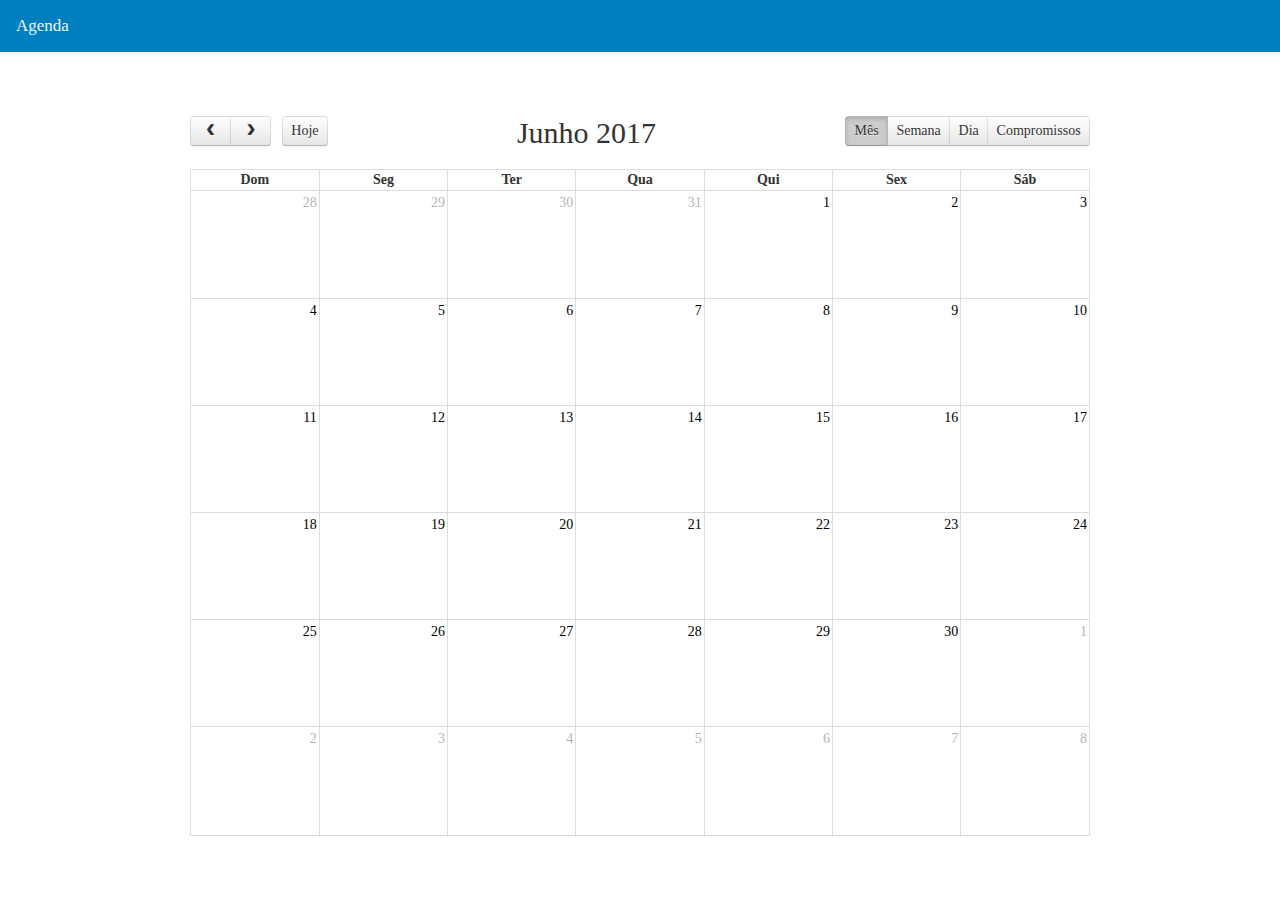
<file: TCC_Vesalius_Web2/web/resources/index.html>
<!DOCTYPE html>

<html>
    <head>
        <style>
            body {
               margin:0;
            }
            ul.topnav {
              list-style-type: none;
              margin: 0 0 5% 0;
              padding: 0;
              overflow: hidden;
              background-color: #007fbf;
            }

            #btnSair{
                float: right;
            }
            ul.topnav li {float: left;}

            ul.topnav li a {
              display: inline-block;
              color: #f2f2f2;
              text-align: center;
              padding: 14px 16px;
              text-decoration: none;
              transition: 0.3s;
              font-size: 17px;
            }

            ul.topnav li a:hover {background-color: #007fbf;}

            ul.topnav li.icon {display: none;}

            @media screen and (max-width:780px) {
              ul.topnav li:not(:first-child) {display: none;}
              ul.topnav li.icon {
                float: right;
                display: inline-block;
              }
            }

            @media screen and (max-width:780px) {
              ul.topnav.responsive {position: relative;}
              ul.topnav.responsive li.icon {
                position: absolute;
                right: 0;
                top: 0;
              }
              ul.topnav.responsive li {
                float: none;
                display: inline;
              }
              ul.topnav.responsive li a {
                display: block;
                text-align: left;
              }
            }
        </style>
        <script>
            
            if ('serviceWorker' in navigator) {
              navigator.serviceWorker.register('serviceWorker.js')
                .then(function () {
                  console.log('service worker registered');
                })
                .catch(function () {
                  console.warn('service worker failed');
                });
            }
            function myFunction() {
                var x = document.getElementById("myTopnav");
                if (x.className === "topnav") {
                    x.className += " responsive";
                } else {
                    x.className = "topnav";
                }
            }
        </script>
        <title>Vesalius</title>
        <link rel="shortcut icon" href="img/icone96.png">
        <meta name="theme-color" content="#007fbf">
        <meta name="mobile-web-app-capable" content="yes">
        <meta name="appple-mobile-web-app-capable" content="yes">
        <meta name="msapplication-starturl" content="/">
        <meta name="viewport" content="width=device-width, initial-scale=1"/>
        <meta charset='utf-8'>
        <link href="manifest.json" rel="manifest" />
        <link href="bootstrap/css/bootstrap.css" rel="stylesheet" type="text/css"/>
        <link href="fullcalendar-3.2.0/fullcalendar.min.css" rel="stylesheet" type="text/css"/>
        <link href="fullcalendar-3.2.0/fullcalendar.print.min.css" rel="stylesheet" media="print" type="text/css"/>
        <script type="text/javascript" src="fullcalendar-3.2.0/lib/moment.min.js"></script>
        <script type="text/javascript" src="fullcalendar-3.2.0/lib/jquery.min.js"></script>
        <script type="text/javascript" src="fullcalendar-3.2.0/fullcalendar.min.js"></script>
        <script type="text/javascript" src="fullcalendar-3.2.0/locale-all.js"></script>
        <link href="css/jquery-ui.css" rel="stylesheet" type="text/css"/>  
        <script type="text/javascript" src="js/jquery-ui.js"></script>
        <link href="css/style.css" rel="stylesheet" type="text/css">
        
        <script>
        
            $(document).ready(function() {
                
                var consultas = localStorage.getItem('consultas');
                var arrayConsultas = new Array();
                if(consultas != null){
                    consultas = consultas.split('|');
                    for (i = 0; i < consultas.length; i++) {
                        arrayConsultas.push(JSON.parse(consultas[i]));
                    }
                }

                    $('#calendar').fullCalendar({
                        header: {
                                left: 'prev,next today',
                                center: 'title',
                                right: 'month,agendaWeek,agendaDay,listWeek'
                        },
                        defaultDate: '2017-06-18',
                        locale: 'pt-br',
                        navLinks: true, // can click day/week names to navigate views

                        selectable: true,
                        selectHelper: true,
                        editable: true,
                        eventLimit: true, // allow "more" link when too many events
                        events: arrayConsultas                      
                });

            });
            
            
        </script>
        <style>

                body {
                    /*margin: 40px 10px;*/
                    padding: 0;
                    font-family: "Lucida Grande",Helvetica,Arial,Verdana,sans-serif;
                    font-size: 14px;
                }

                #calendar {
                    max-width: 900px;
                    margin: 0 auto;
                }

                .fc-day-number{
                    color: #000;
                }
                #dialog{
                    overflow: hidden;
                    display: none;
                }

        </style>
    </head>
    <body>
        <ul class="topnav" id="myTopnav">
          <li id="menuAgenda"><a class="active" >Agenda</a></li>
          <li class="icon">
            <a href="javascript:void(0);" style="font-size:15px;" onclick="myFunction()"><span class="glyphicon glyphicon-menu-hamburger"></span></a>
          </li>
        </ul>
        <div id='calendar'></div>
    </body>
</html>
<!--    <link href="../resources/manifest.json" rel="manifest">
    <link href="../resources/bootstrap/css/bootstrap.css" rel="stylesheet" type="text/css"/>
    <link href="../resources/fullcalendar-3.2.0/fullcalendar.min.css" rel="stylesheet" type="text/css"/>
    <link href="../resources/fullcalendar-3.2.0/fullcalendar.print.min.css" rel="stylesheet" media="print" type="text/css"/>
    <script type="text/javascript" src="../resources/fullcalendar-3.2.0/lib/moment.min.js"></script>
    <script type="text/javascript" src="../resources/fullcalendar-3.2.0/lib/jquery.min.js"></script>
    <script type="text/javascript" src="../resources/fullcalendar-3.2.0/fullcalendar.min.js"></script>
    <script type="text/javascript" src="../resources/fullcalendar-3.2.0/locale-all.js"></script>
    <link href="../resources/css/jquery-ui.css" rel="stylesheet" type="text/css"/>  
    <script type="text/javascript" src="../resources/js/jquery-ui.js"></script>
    <link href="../resources/css/style.css" rel="stylesheet" type="text/css"/>  -->
</file>
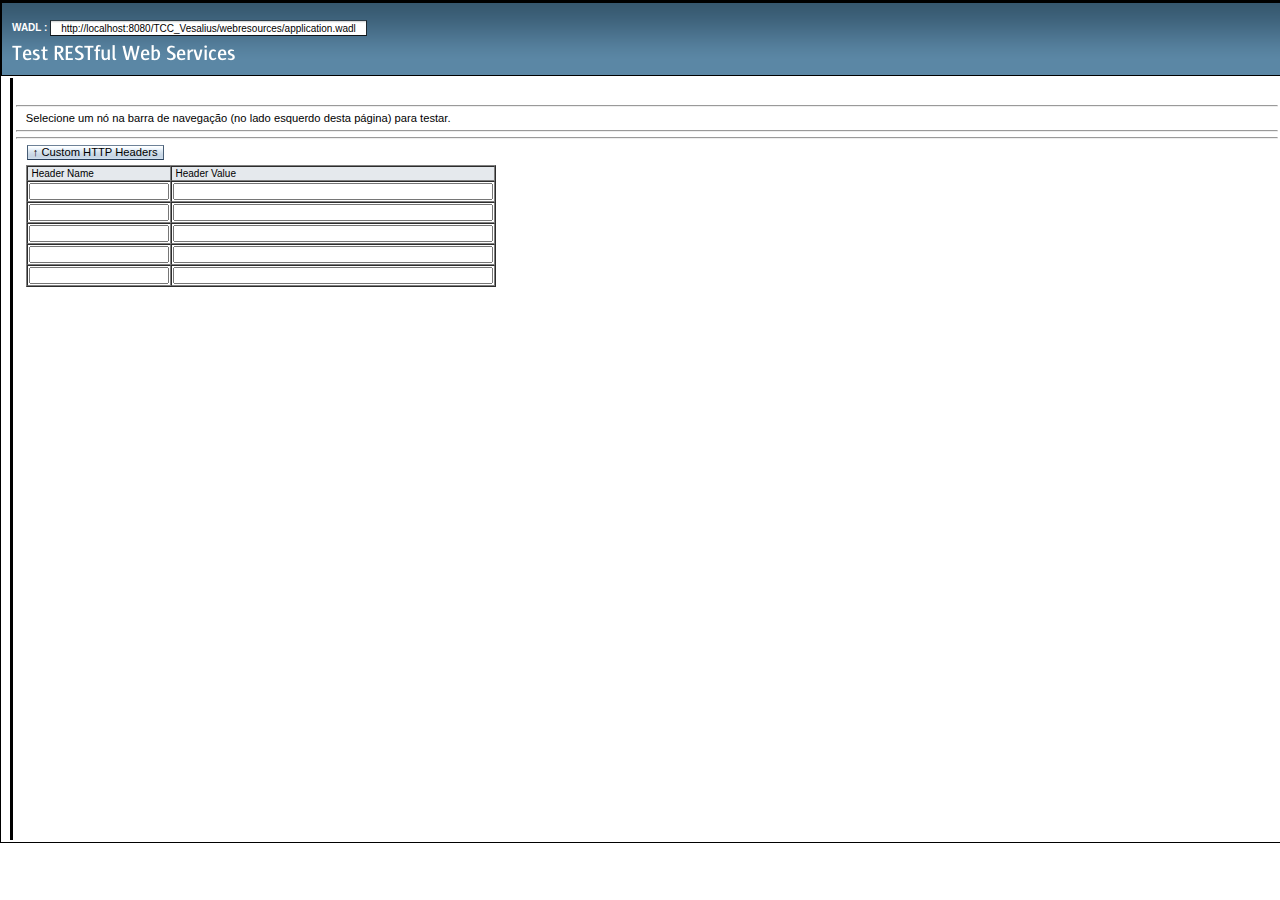
<file: TCC_Vesalius/web/test-resbeans.html>
<?xml version="1.0" encoding="UTF-8"?>
<!DOCTYPE html PUBLIC "-//W3C//DTD XHTML 1.0 Transitional//EN"
"http://www.w3.org/TR/xhtml1/DTD/xhtml1-transitional.dtd">

<html xmlns="http://www.w3.org/1999/xhtml">
    <head>
        <title>Testar Web Services RESTful</title>
        <meta http-equiv="Content-Type" content="text/html; charset=UTF-8" />
        <link rel="stylesheet" href="test-resbeans.css" type="text/css"/>
        <link rel="stylesheet" href="css_master-all.css" type="text/css"/>
        <script type="text/javascript">
            //___ BASE_URL ___ will get replaced by the base url of application
            //whose resource beans needs to be tested For eg:- http://localhost:8080/SimpleServlet/
            var baseURL = "http://localhost:8080/TCC_Vesalius/||/webresources";
        </script>
        <script type="text/javascript" src="test-resbeans.js"></script>
    </head>
    <body>
        <div class="outerBorder">
            <div class="header">
                <div id="subheader" class="subheader"></div> <!-- sub-header -->
                <div class="banner"><img src="./images/pname.png" alt="Test RESTful Web Services banner"/></div>
            </div> <!-- header -->
            <div id="main" class="main hide">
                <table style="width:100%;">
                    <tr>
                        <td id="leftSidebar" style="vertical-align:top;"></td>
                        <td class="seperator" style="vertical-align:top;"></td>
                        <td id="content" class="content" style="vertical-align:top;">
                            <div id="navigation" class="details"></div><hr/>
                            <div id="request">Selecione um nó na barra de navegação (no lado esquerdo desta página) para testar.</div><hr/>
                            <div id="testaction" class="ConMgn_sun4"></div>
                            <div id="testinput" class="ConMgn_sun4"></div>
                            <hr/>
                            <div id="req_headers" class="ConMgn_sun4">
                                <input id = "headers_btn" class="Btn1_sun4 Btn1Hov_sun4" type="button" name="" value="&uarr; Custom HTTP Headers" 
                                       onclick="toggleHeadersBlock('headers_block', 'headers_btn', 'Custom Request Headers');"/>
                                <div id = "headers_block" style="padding-top: 5px;">
                                    <table id="headers_tbl" cellspacing="0" border="1">
                                      <thead>
                                        <tr>
                                          <th style="font-size:10px;text-align: left; background-color: #E5E9ED;">&nbsp;Header Name</th>
                                          <th style="font-size:10px; text-align: left; background-color: #E5E9ED;">&nbsp;Header Value</th>
                                        </tr>
                                      </thead>
                                      <tbody>
                                        <tr>
                                            <td><input style="font-size:10px;" id="req_hdr_1" type="text" size="20"></input></td>
                                            <td><input style="font-size:10px;" id="req_hdr_val_1" type="text" size="50"></input></td>
                                        </tr>
                                        <tr>
                                            <td><input style="font-size:10px;" id="req_hdr_2" type="text" size="20" value=""></input></td>
                                            <td><input style="font-size:10px;" id="req_hdr_val_2" type="text" size="50" value=""></input></td>
                                        </tr>
                                        <tr>
                                            <td><input style="font-size:10px;" id="req_hdr_3" type="text" size="20" value=""></input></td>
                                            <td><input style="font-size:10px;" id="req_hdr_val_3" type="text" size="50" value=""></input></td>
                                        </tr>
                                        <tr>
                                            <td><input style="font-size:10px;" id="req_hdr_4" type="text" size="20" value=""></input></td>
                                            <td><input style="font-size:10px;" id="req_hdr_val_4" type="text" size="50" value=""></input></td>
                                        </tr>
                                        <tr>
                                            <td><input style="font-size:10px;" id="req_hdr_5" type="text" size="20" value=""></input></td>
                                            <td><input style="font-size:10px;" id="req_hdr_val_5" type="text" size="50" value=""></input></td>
                                        </tr>
                                      </tbody>
                                    </table>
                                </div>
                            </div>
                            <div class="ConMgn_sun4">
                                <table class="details">
                                    <tr><td><div id="result"></div></td></tr><tr><td style="height:10px;">&nbsp;</td></tr>
                                    <tr><td><div id="resultheaders" class="ml20"></div></td></tr><tr><td style="height:10px;">&nbsp;</td></tr>
                                </table>
                            </div>
                        </td>
                    </tr>
                </table>
            </div> <!-- main -->
        </div> <!-- outerborder -->
	<!--<script type="text/javascript">
            var rjsConfig = {
                    isDebug: true
            };
	</script>-->
        <script type="text/javascript">
            var ts = new TestSupport();
            ts.init();
            
            // global request headers section toggle function (hiding and opening headers table)
            function toggleHeadersBlock(id, buttonId, buttonText) {
              var o = toggleHeadersBlock.cache;
              var obj = document.getElementById(id);
              var tbdy = obj.getElementsByTagName('table')[0];
              if (obj) {
                if (!o) {
                  o = toggleHeadersBlock.cache = {
                    tbdy: tbdy
                  };
                }
                if (tbdy) {
                  ts.storeRequestHeaders();
                  obj.removeChild(o.tbdy);
                  document.getElementById(buttonId).value = '\u2193 '+buttonText;
                } else {
                  obj.appendChild(o.tbdy);
                  document.getElementById(buttonId).value = '\u2191 '+buttonText;
                }
              }
            }
            
            ts.restoreRequestHeaders();
            toggleHeadersBlock('headers_block', 'headers_btn', 'Custom Request Headers');
            document.getElementById("req_headers").style.visibility="hidden";
            
        </script>
    </body>
</html>
</file>
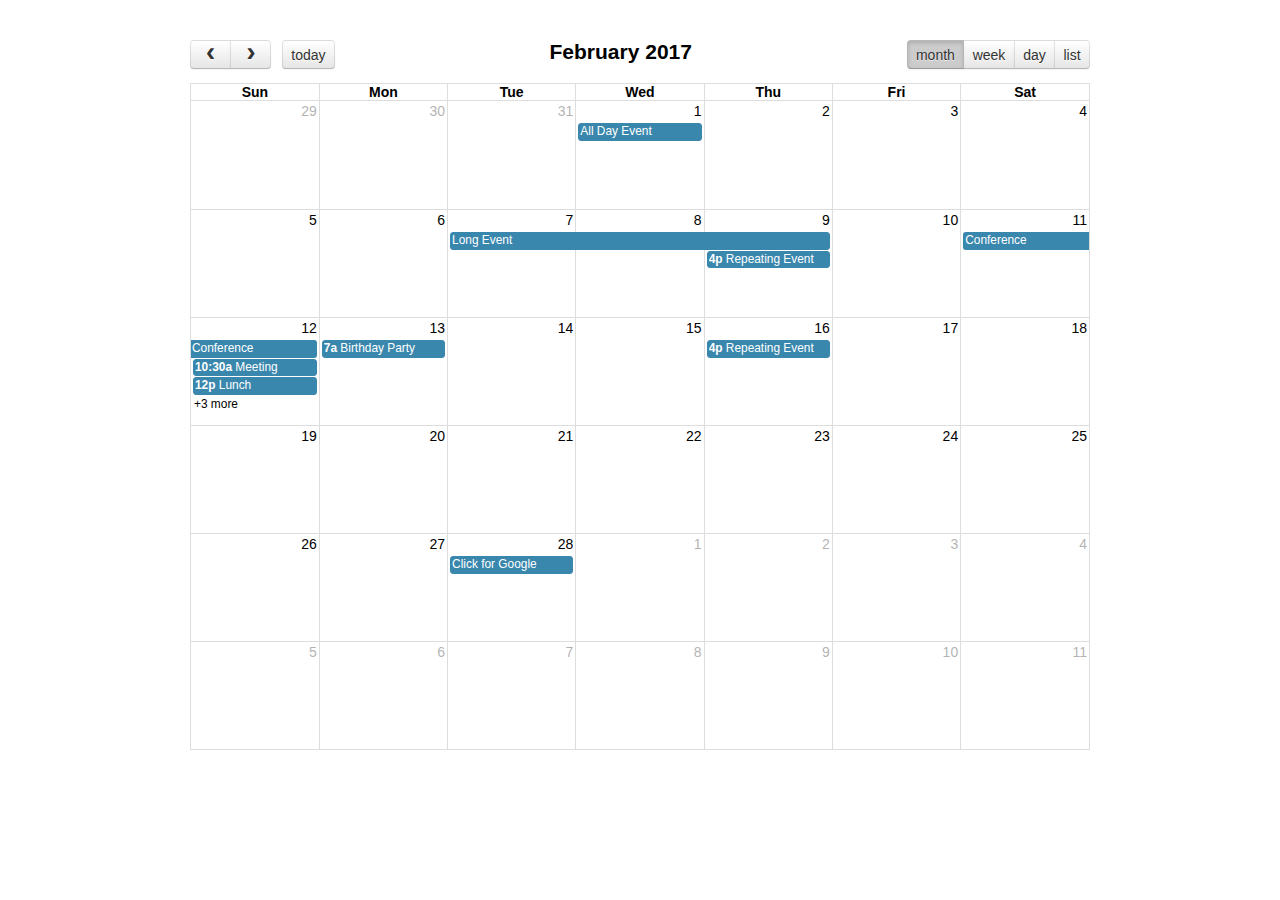
<file: TCC_Vesalius_Web2/web/resources/fullcalendar-3.2.0/demos/agenda-views.html>
<!DOCTYPE html>
<html>
<head>
<meta charset='utf-8' />
<link href='../fullcalendar.min.css' rel='stylesheet' />
<link href='../fullcalendar.print.min.css' rel='stylesheet' media='print' />
<script src='../lib/moment.min.js'></script>
<script src='../lib/jquery.min.js'></script>
<script src='../fullcalendar.min.js'></script>
<script>

	$(document).ready(function() {
		
		$('#calendar').fullCalendar({
			header: {
				left: 'prev,next today',
				center: 'title',
				right: 'month,agendaWeek,agendaDay,listWeek'
			},
			defaultDate: '2017-02-12',
			navLinks: true, // can click day/week names to navigate views
			editable: true,
			eventLimit: true, // allow "more" link when too many events
			events: [
				{
					title: 'All Day Event',
					start: '2017-02-01'
				},
				{
					title: 'Long Event',
					start: '2017-02-07',
					end: '2017-02-10'
				},
				{
					id: 999,
					title: 'Repeating Event',
					start: '2017-02-09T16:00:00'
				},
				{
					id: 999,
					title: 'Repeating Event',
					start: '2017-02-16T16:00:00'
				},
				{
					title: 'Conference',
					start: '2017-02-11',
					end: '2017-02-13'
				},
				{
					title: 'Meeting',
					start: '2017-02-12T10:30:00',
					end: '2017-02-12T12:30:00'
				},
				{
					title: 'Lunch',
					start: '2017-02-12T12:00:00'
				},
				{
					title: 'Meeting',
					start: '2017-02-12T14:30:00'
				},
				{
					title: 'Happy Hour',
					start: '2017-02-12T17:30:00'
				},
				{
					title: 'Dinner',
					start: '2017-02-12T20:00:00'
				},
				{
					title: 'Birthday Party',
					start: '2017-02-13T07:00:00'
				},
				{
					title: 'Click for Google',
					url: 'http://google.com/',
					start: '2017-02-28'
				}
			]
		});
		
	});

</script>
<style>

	body {
		margin: 40px 10px;
		padding: 0;
		font-family: "Lucida Grande",Helvetica,Arial,Verdana,sans-serif;
		font-size: 14px;
	}

	#calendar {
		max-width: 900px;
		margin: 0 auto;
	}

</style>
</head>
<body>

	<div id='calendar'></div>

</body>
</html>
</file>
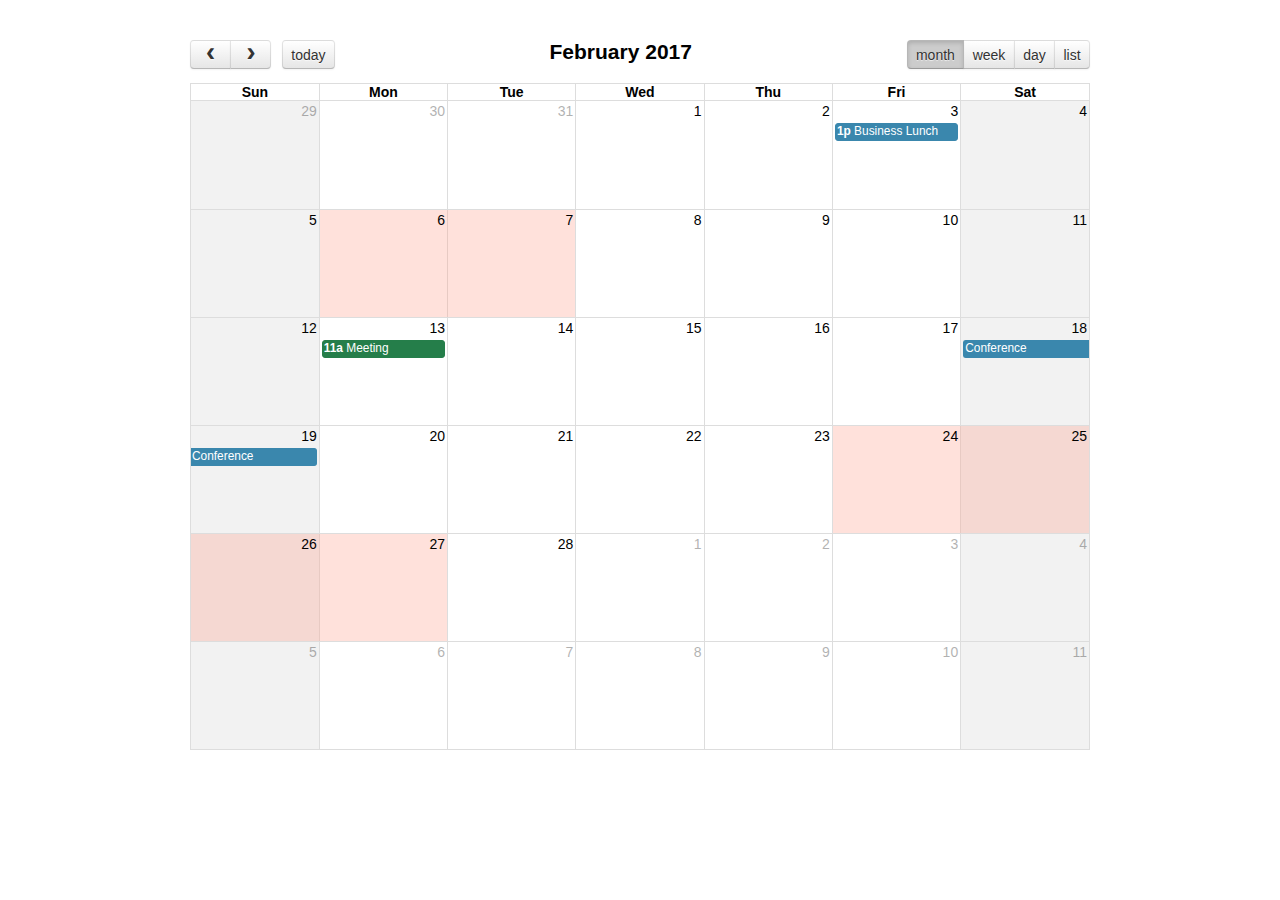
<file: TCC_Vesalius_Web2/web/resources/fullcalendar-3.2.0/demos/background-events.html>
<!DOCTYPE html>
<html>
<head>
<meta charset='utf-8' />
<link href='../fullcalendar.min.css' rel='stylesheet' />
<link href='../fullcalendar.print.min.css' rel='stylesheet' media='print' />
<script src='../lib/moment.min.js'></script>
<script src='../lib/jquery.min.js'></script>
<script src='../fullcalendar.min.js'></script>
<script>

	$(document).ready(function() {

		$('#calendar').fullCalendar({
			header: {
				left: 'prev,next today',
				center: 'title',
				right: 'month,agendaWeek,agendaDay,listMonth'
			},
			defaultDate: '2017-02-12',
			navLinks: true, // can click day/week names to navigate views
			businessHours: true, // display business hours
			editable: true,
			events: [
				{
					title: 'Business Lunch',
					start: '2017-02-03T13:00:00',
					constraint: 'businessHours'
				},
				{
					title: 'Meeting',
					start: '2017-02-13T11:00:00',
					constraint: 'availableForMeeting', // defined below
					color: '#257e4a'
				},
				{
					title: 'Conference',
					start: '2017-02-18',
					end: '2017-02-20'
				},
				{
					title: 'Party',
					start: '2017-02-29T20:00:00'
				},

				// areas where "Meeting" must be dropped
				{
					id: 'availableForMeeting',
					start: '2017-02-11T10:00:00',
					end: '2017-02-11T16:00:00',
					rendering: 'background'
				},
				{
					id: 'availableForMeeting',
					start: '2017-02-13T10:00:00',
					end: '2017-02-13T16:00:00',
					rendering: 'background'
				},

				// red areas where no events can be dropped
				{
					start: '2017-02-24',
					end: '2017-02-28',
					overlap: false,
					rendering: 'background',
					color: '#ff9f89'
				},
				{
					start: '2017-02-06',
					end: '2017-02-08',
					overlap: false,
					rendering: 'background',
					color: '#ff9f89'
				}
			]
		});
		
	});

</script>
<style>

	body {
		margin: 40px 10px;
		padding: 0;
		font-family: "Lucida Grande",Helvetica,Arial,Verdana,sans-serif;
		font-size: 14px;
	}

	#calendar {
		max-width: 900px;
		margin: 0 auto;
	}

</style>
</head>
<body>

	<div id='calendar'></div>

</body>
</html>
</file>
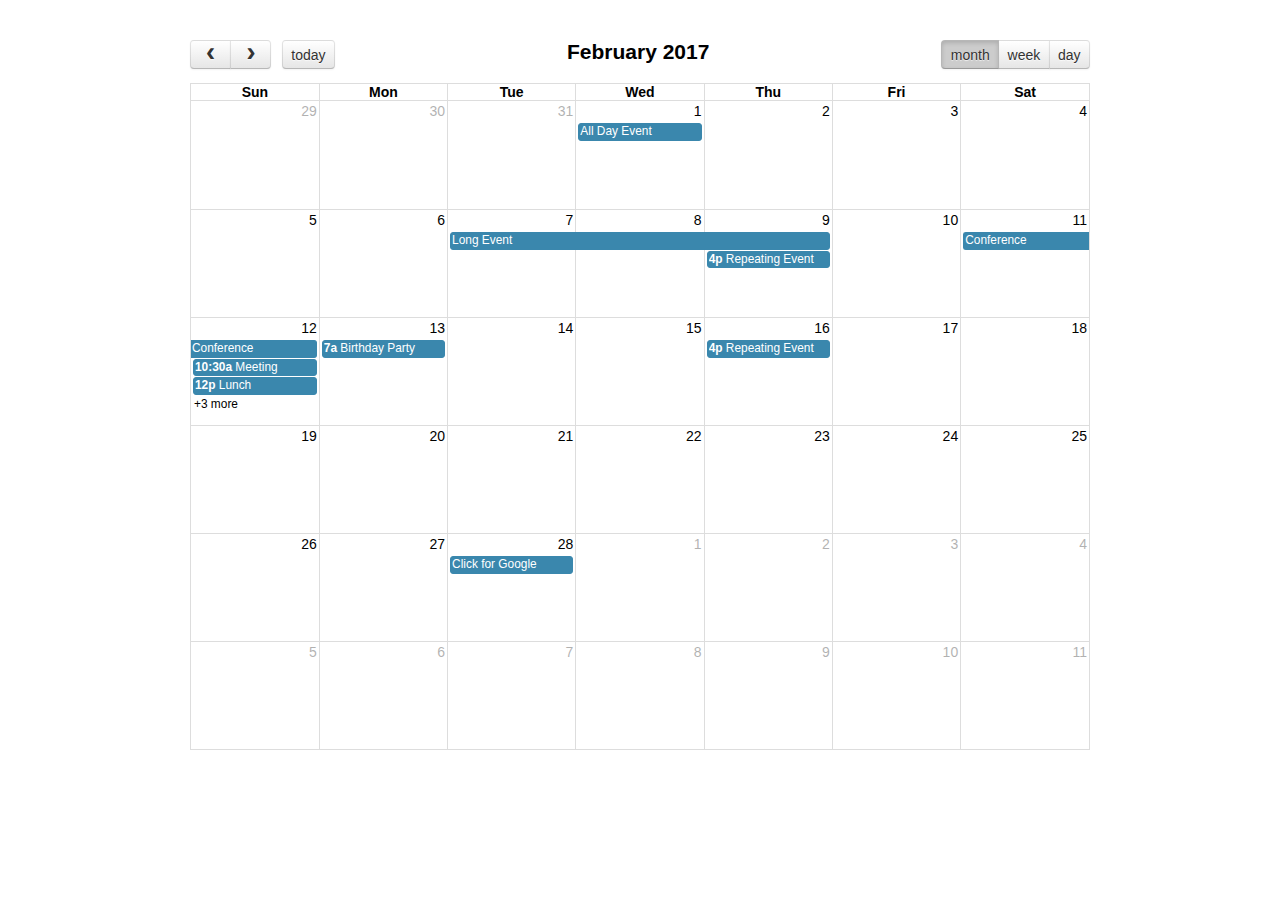
<file: TCC_Vesalius_Web2/web/resources/fullcalendar-3.2.0/demos/basic-views.html>
<!DOCTYPE html>
<html>
<head>
<meta charset='utf-8' />
<link href='../fullcalendar.min.css' rel='stylesheet' />
<link href='../fullcalendar.print.min.css' rel='stylesheet' media='print' />
<script src='../lib/moment.min.js'></script>
<script src='../lib/jquery.min.js'></script>
<script src='../fullcalendar.min.js'></script>
<script>

	$(document).ready(function() {
		
		$('#calendar').fullCalendar({
			header: {
				left: 'prev,next today',
				center: 'title',
				right: 'month,basicWeek,basicDay'
			},
			defaultDate: '2017-02-12',
			navLinks: true, // can click day/week names to navigate views
			editable: true,
			eventLimit: true, // allow "more" link when too many events
			events: [
				{
					title: 'All Day Event',
					start: '2017-02-01'
				},
				{
					title: 'Long Event',
					start: '2017-02-07',
					end: '2017-02-10'
				},
				{
					id: 999,
					title: 'Repeating Event',
					start: '2017-02-09T16:00:00'
				},
				{
					id: 999,
					title: 'Repeating Event',
					start: '2017-02-16T16:00:00'
				},
				{
					title: 'Conference',
					start: '2017-02-11',
					end: '2017-02-13'
				},
				{
					title: 'Meeting',
					start: '2017-02-12T10:30:00',
					end: '2017-02-12T12:30:00'
				},
				{
					title: 'Lunch',
					start: '2017-02-12T12:00:00'
				},
				{
					title: 'Meeting',
					start: '2017-02-12T14:30:00'
				},
				{
					title: 'Happy Hour',
					start: '2017-02-12T17:30:00'
				},
				{
					title: 'Dinner',
					start: '2017-02-12T20:00:00'
				},
				{
					title: 'Birthday Party',
					start: '2017-02-13T07:00:00'
				},
				{
					title: 'Click for Google',
					url: 'http://google.com/',
					start: '2017-02-28'
				}
			]
		});
		
	});

</script>
<style>

	body {
		margin: 40px 10px;
		padding: 0;
		font-family: "Lucida Grande",Helvetica,Arial,Verdana,sans-serif;
		font-size: 14px;
	}

	#calendar {
		max-width: 900px;
		margin: 0 auto;
	}

</style>
</head>
<body>

	<div id='calendar'></div>

</body>
</html>
</file>
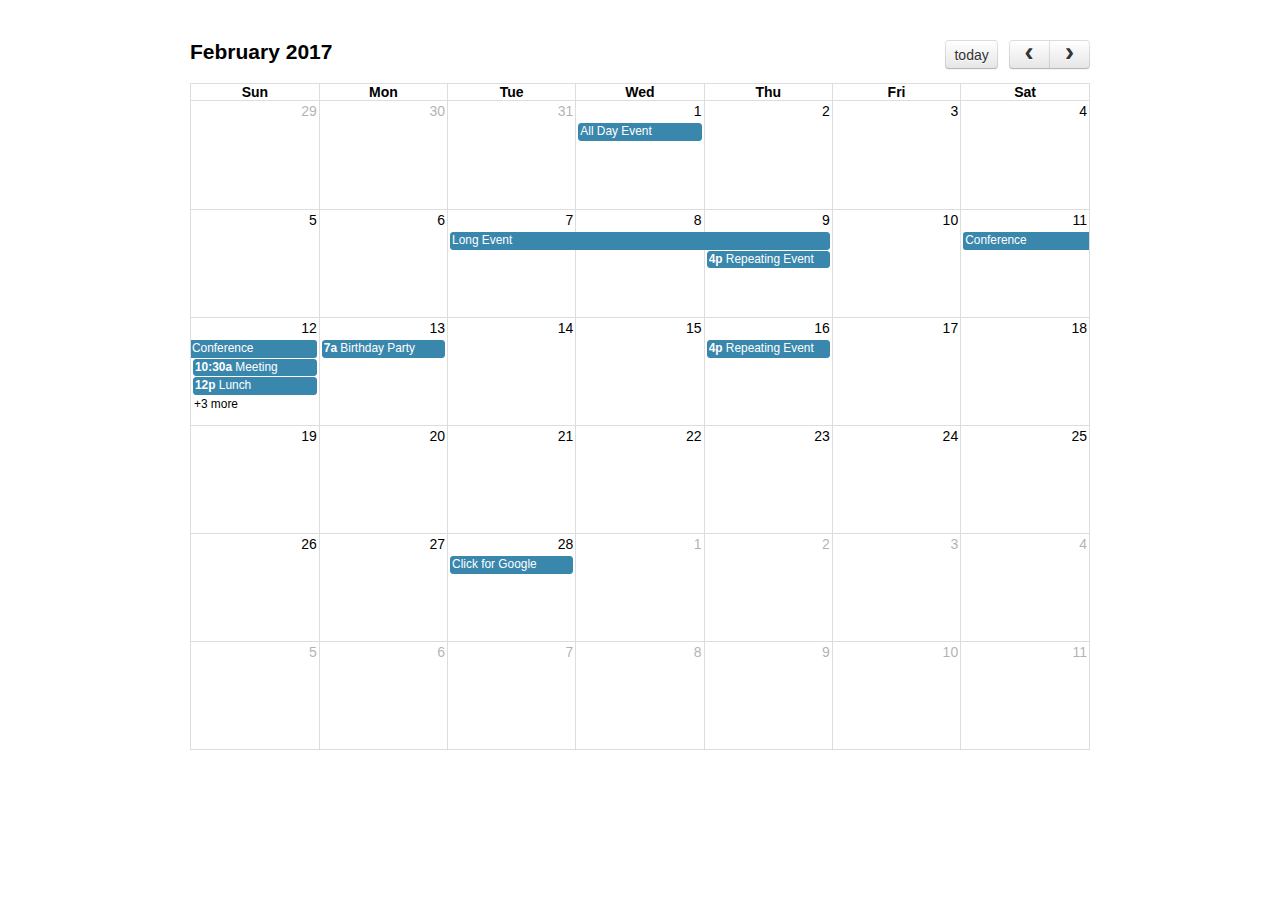
<file: TCC_Vesalius_Web2/web/resources/fullcalendar-3.2.0/demos/default.html>
<!DOCTYPE html>
<html>
<head>
<meta charset='utf-8' />
<link href='../fullcalendar.min.css' rel='stylesheet' />
<link href='../fullcalendar.print.min.css' rel='stylesheet' media='print' />
<script src='../lib/moment.min.js'></script>
<script src='../lib/jquery.min.js'></script>
<script src='../fullcalendar.min.js'></script>
<script>

	$(document).ready(function() {

		$('#calendar').fullCalendar({
			defaultDate: '2017-02-12',
			editable: true,
			eventLimit: true, // allow "more" link when too many events
			events: [
				{
					title: 'All Day Event',
					start: '2017-02-01'
				},
				{
					title: 'Long Event',
					start: '2017-02-07',
					end: '2017-02-10'
				},
				{
					id: 999,
					title: 'Repeating Event',
					start: '2017-02-09T16:00:00'
				},
				{
					id: 999,
					title: 'Repeating Event',
					start: '2017-02-16T16:00:00'
				},
				{
					title: 'Conference',
					start: '2017-02-11',
					end: '2017-02-13'
				},
				{
					title: 'Meeting',
					start: '2017-02-12T10:30:00',
					end: '2017-02-12T12:30:00'
				},
				{
					title: 'Lunch',
					start: '2017-02-12T12:00:00'
				},
				{
					title: 'Meeting',
					start: '2017-02-12T14:30:00'
				},
				{
					title: 'Happy Hour',
					start: '2017-02-12T17:30:00'
				},
				{
					title: 'Dinner',
					start: '2017-02-12T20:00:00'
				},
				{
					title: 'Birthday Party',
					start: '2017-02-13T07:00:00'
				},
				{
					title: 'Click for Google',
					url: 'http://google.com/',
					start: '2017-02-28'
				}
			]
		});
		
	});

</script>
<style>

	body {
		margin: 40px 10px;
		padding: 0;
		font-family: "Lucida Grande",Helvetica,Arial,Verdana,sans-serif;
		font-size: 14px;
	}

	#calendar {
		max-width: 900px;
		margin: 0 auto;
	}

</style>
</head>
<body>

	<div id='calendar'></div>

</body>
</html>
</file>
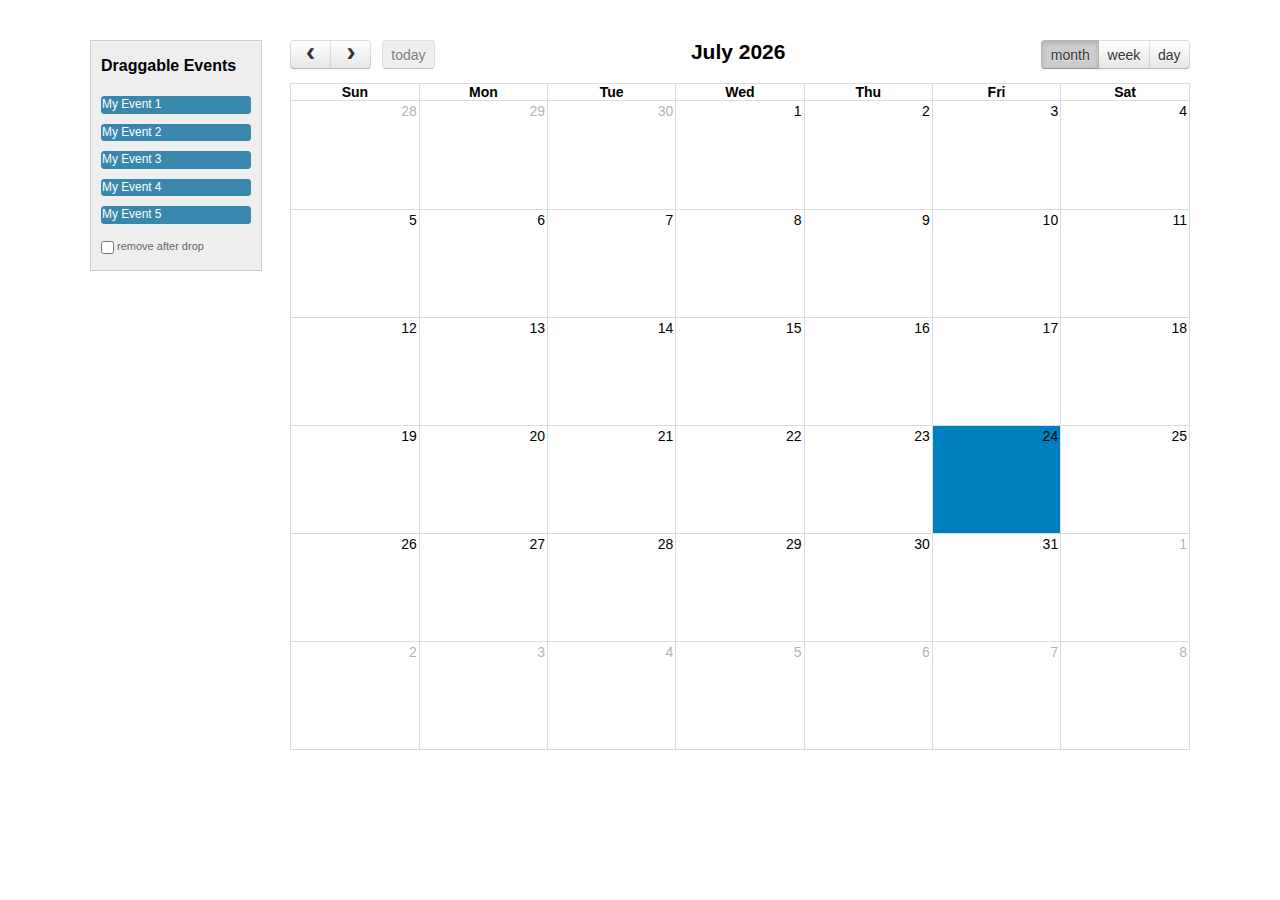
<file: TCC_Vesalius_Web2/web/resources/fullcalendar-3.2.0/demos/external-dragging.html>
<!DOCTYPE html>
<html>
<head>
<meta charset='utf-8' />
<link href='../fullcalendar.min.css' rel='stylesheet' />
<link href='../fullcalendar.print.min.css' rel='stylesheet' media='print' />
<script src='../lib/moment.min.js'></script>
<script src='../lib/jquery.min.js'></script>
<script src='../lib/jquery-ui.min.js'></script>
<script src='../fullcalendar.min.js'></script>
<script>

	$(document).ready(function() {


		/* initialize the external events
		-----------------------------------------------------------------*/

		$('#external-events .fc-event').each(function() {

			// store data so the calendar knows to render an event upon drop
			$(this).data('event', {
				title: $.trim($(this).text()), // use the element's text as the event title
				stick: true // maintain when user navigates (see docs on the renderEvent method)
			});

			// make the event draggable using jQuery UI
			$(this).draggable({
				zIndex: 999,
				revert: true,      // will cause the event to go back to its
				revertDuration: 0  //  original position after the drag
			});

		});


		/* initialize the calendar
		-----------------------------------------------------------------*/

		$('#calendar').fullCalendar({
			header: {
				left: 'prev,next today',
				center: 'title',
				right: 'month,agendaWeek,agendaDay'
			},
			editable: true,
			droppable: true, // this allows things to be dropped onto the calendar
			drop: function() {
				// is the "remove after drop" checkbox checked?
				if ($('#drop-remove').is(':checked')) {
					// if so, remove the element from the "Draggable Events" list
					$(this).remove();
				}
			}
		});


	});

</script>
<style>

	body {
		margin-top: 40px;
		text-align: center;
		font-size: 14px;
		font-family: "Lucida Grande",Helvetica,Arial,Verdana,sans-serif;
	}
		
	#wrap {
		width: 1100px;
		margin: 0 auto;
	}
		
	#external-events {
		float: left;
		width: 150px;
		padding: 0 10px;
		border: 1px solid #ccc;
		background: #eee;
		text-align: left;
	}
		
	#external-events h4 {
		font-size: 16px;
		margin-top: 0;
		padding-top: 1em;
	}
		
	#external-events .fc-event {
		margin: 10px 0;
		cursor: pointer;
	}
		
	#external-events p {
		margin: 1.5em 0;
		font-size: 11px;
		color: #666;
	}
		
	#external-events p input {
		margin: 0;
		vertical-align: middle;
	}

	#calendar {
		float: right;
		width: 900px;
	}

</style>
</head>
<body>
	<div id='wrap'>

		<div id='external-events'>
			<h4>Draggable Events</h4>
			<div class='fc-event'>My Event 1</div>
			<div class='fc-event'>My Event 2</div>
			<div class='fc-event'>My Event 3</div>
			<div class='fc-event'>My Event 4</div>
			<div class='fc-event'>My Event 5</div>
			<p>
				<input type='checkbox' id='drop-remove' />
				<label for='drop-remove'>remove after drop</label>
			</p>
		</div>

		<div id='calendar'></div>

		<div style='clear:both'></div>

	</div>
</body>
</html>
</file>
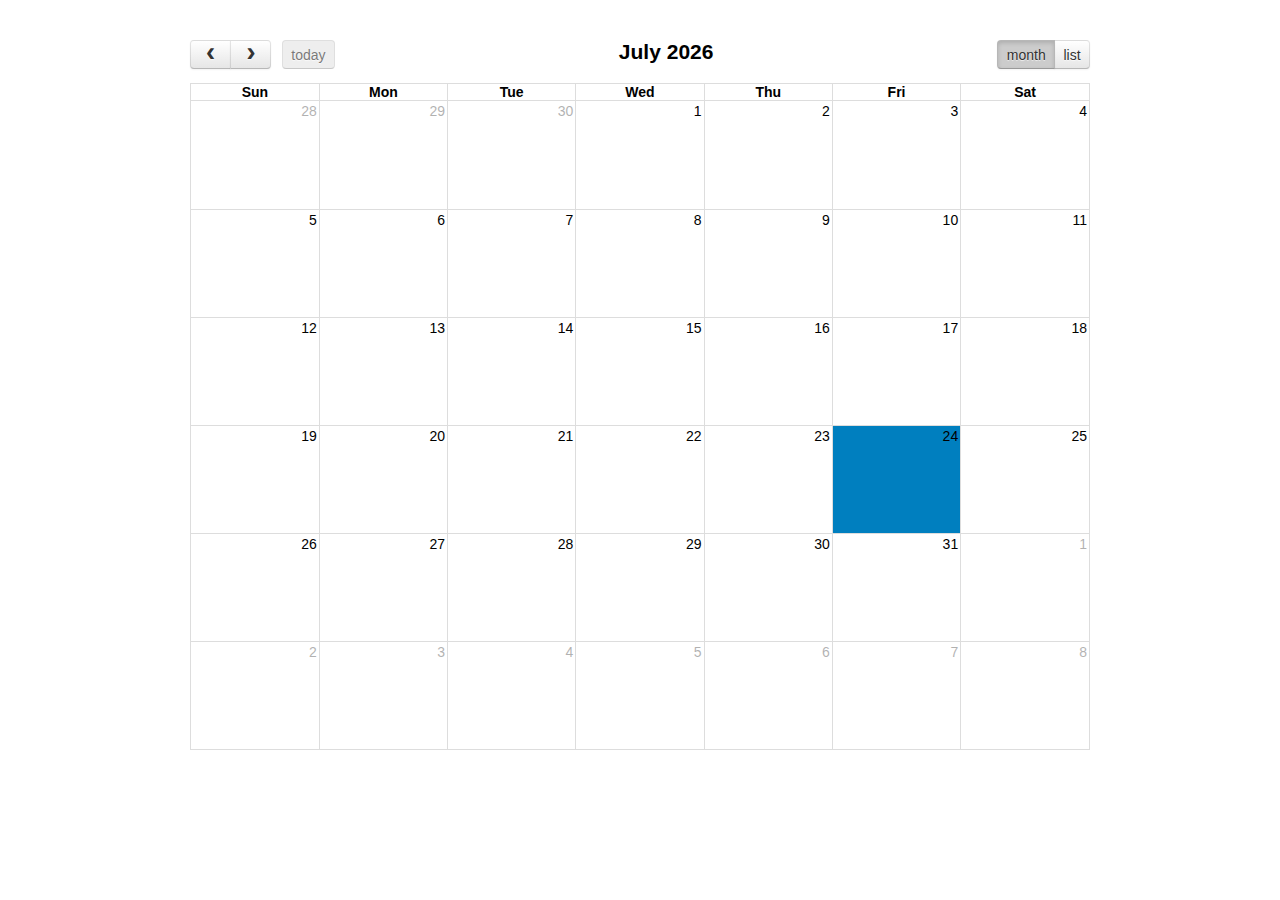
<file: TCC_Vesalius_Web2/web/resources/fullcalendar-3.2.0/demos/gcal.html>
<!DOCTYPE html>
<html>
<head>
<meta charset='utf-8' />
<link href='../fullcalendar.min.css' rel='stylesheet' />
<link href='../fullcalendar.print.min.css' rel='stylesheet' media='print' />
<script src='../lib/moment.min.js'></script>
<script src='../lib/jquery.min.js'></script>
<script src='../fullcalendar.min.js'></script>
<script src='../gcal.min.js'></script>
<script>

	$(document).ready(function() {
	
		$('#calendar').fullCalendar({

			header: {
				left: 'prev,next today',
				center: 'title',
				right: 'month,listYear'
			},

			displayEventTime: false, // don't show the time column in list view

			// THIS KEY WON'T WORK IN PRODUCTION!!!
			// To make your own Google API key, follow the directions here:
			// http://fullcalendar.io/docs/google_calendar/
			googleCalendarApiKey: 'AIzaSyDcnW6WejpTOCffshGDDb4neIrXVUA1EAE',
		
			// US Holidays
			events: 'en.usa#holiday@group.v.calendar.google.com',
			
			eventClick: function(event) {
				// opens events in a popup window
				window.open(event.url, 'gcalevent', 'width=700,height=600');
				return false;
			},
			
			loading: function(bool) {
				$('#loading').toggle(bool);
			}
			
		});
		
	});

</script>
<style>

	body {
		margin: 40px 10px;
		padding: 0;
		font-family: "Lucida Grande",Helvetica,Arial,Verdana,sans-serif;
		font-size: 14px;
	}
		
	#loading {
		display: none;
		position: absolute;
		top: 10px;
		right: 10px;
	}

	#calendar {
		max-width: 900px;
		margin: 0 auto;
	}

</style>
</head>
<body>

	<div id='loading'>loading...</div>

	<div id='calendar'></div>

</body>
</html>
</file>
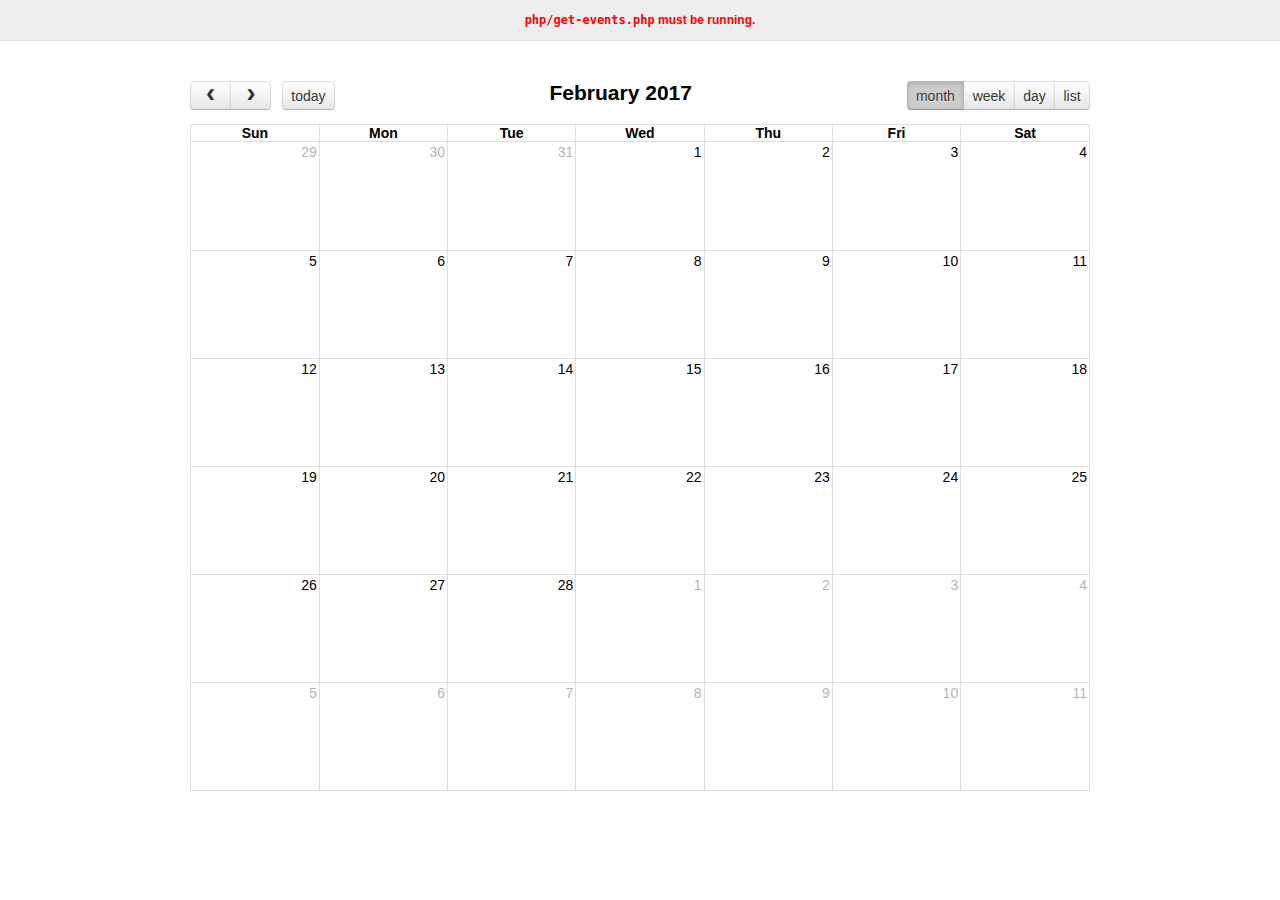
<file: TCC_Vesalius_Web2/web/resources/fullcalendar-3.2.0/demos/json.html>
<!DOCTYPE html>
<html>
<head>
<meta charset='utf-8' />
<link href='../fullcalendar.min.css' rel='stylesheet' />
<link href='../fullcalendar.print.min.css' rel='stylesheet' media='print' />
<script src='../lib/moment.min.js'></script>
<script src='../lib/jquery.min.js'></script>
<script src='../fullcalendar.min.js'></script>
<script>

	$(document).ready(function() {
	
		$('#calendar').fullCalendar({
			header: {
				left: 'prev,next today',
				center: 'title',
				right: 'month,agendaWeek,agendaDay,listWeek'
			},
			defaultDate: '2017-02-12',
			editable: true,
			navLinks: true, // can click day/week names to navigate views
			eventLimit: true, // allow "more" link when too many events
			events: {
				url: 'php/get-events.php',
				error: function() {
					$('#script-warning').show();
				}
			},
			loading: function(bool) {
				$('#loading').toggle(bool);
			}
		});
		
	});

</script>
<style>

	body {
		margin: 0;
		padding: 0;
		font-family: "Lucida Grande",Helvetica,Arial,Verdana,sans-serif;
		font-size: 14px;
	}

	#script-warning {
		display: none;
		background: #eee;
		border-bottom: 1px solid #ddd;
		padding: 0 10px;
		line-height: 40px;
		text-align: center;
		font-weight: bold;
		font-size: 12px;
		color: red;
	}

	#loading {
		display: none;
		position: absolute;
		top: 10px;
		right: 10px;
	}

	#calendar {
		max-width: 900px;
		margin: 40px auto;
		padding: 0 10px;
	}

</style>
</head>
<body>

	<div id='script-warning'>
		<code>php/get-events.php</code> must be running.
	</div>

	<div id='loading'>loading...</div>

	<div id='calendar'></div>

</body>
</html>
</file>
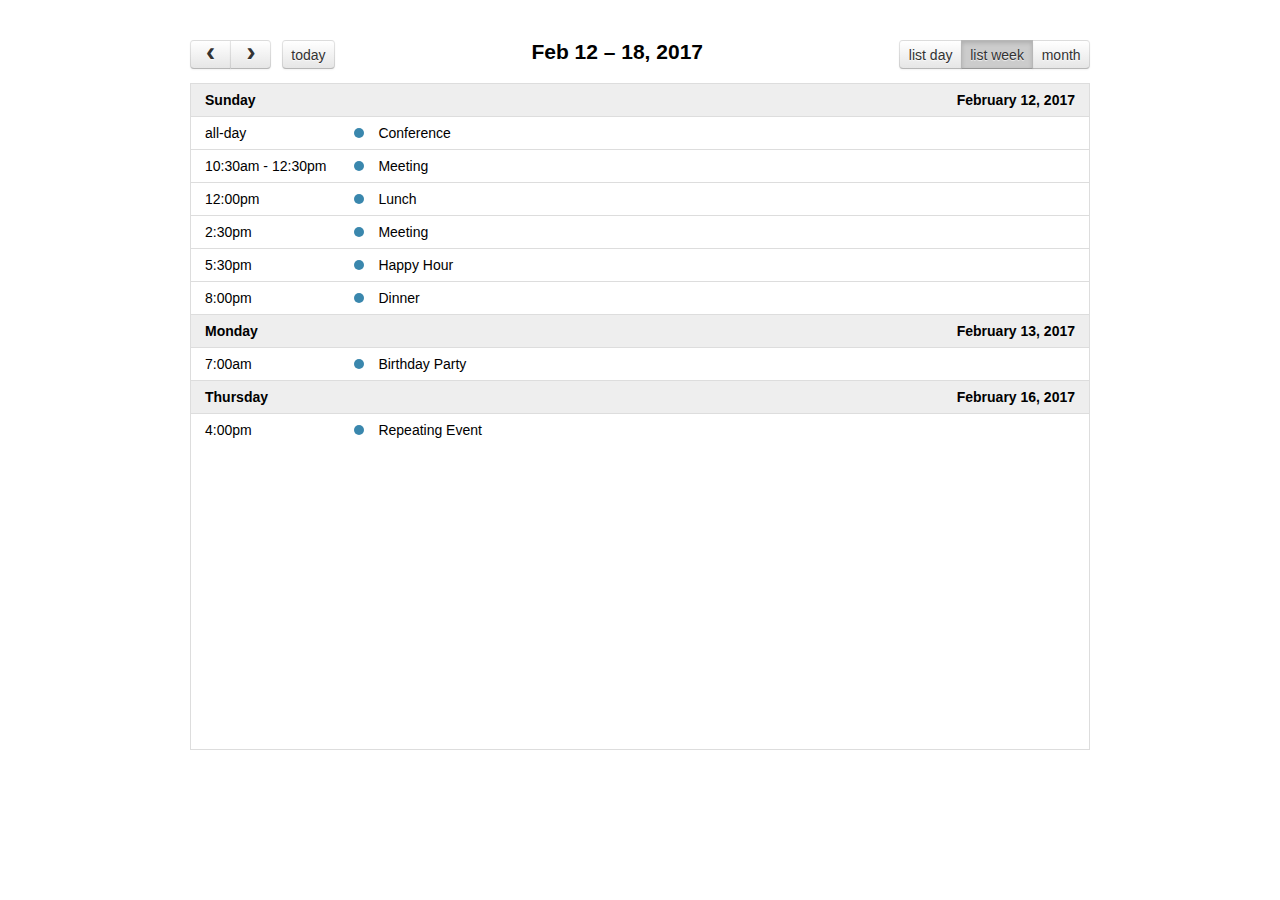
<file: TCC_Vesalius_Web2/web/resources/fullcalendar-3.2.0/demos/list-views.html>
<!DOCTYPE html>
<html>
<head>
<meta charset='utf-8' />
<link href='../fullcalendar.min.css' rel='stylesheet' />
<link href='../fullcalendar.print.min.css' rel='stylesheet' media='print' />
<script src='../lib/moment.min.js'></script>
<script src='../lib/jquery.min.js'></script>
<script src='../fullcalendar.min.js'></script>
<script>

	$(document).ready(function() {
		
		$('#calendar').fullCalendar({
			header: {
				left: 'prev,next today',
				center: 'title',
				right: 'listDay,listWeek,month'
			},

			// customize the button names,
			// otherwise they'd all just say "list"
			views: {
				listDay: { buttonText: 'list day' },
				listWeek: { buttonText: 'list week' }
			},

			defaultView: 'listWeek',
			defaultDate: '2017-02-12',
			navLinks: true, // can click day/week names to navigate views
			editable: true,
			eventLimit: true, // allow "more" link when too many events
			events: [
				{
					title: 'All Day Event',
					start: '2017-02-01'
				},
				{
					title: 'Long Event',
					start: '2017-02-07',
					end: '2017-02-10'
				},
				{
					id: 999,
					title: 'Repeating Event',
					start: '2017-02-09T16:00:00'
				},
				{
					id: 999,
					title: 'Repeating Event',
					start: '2017-02-16T16:00:00'
				},
				{
					title: 'Conference',
					start: '2017-02-11',
					end: '2017-02-13'
				},
				{
					title: 'Meeting',
					start: '2017-02-12T10:30:00',
					end: '2017-02-12T12:30:00'
				},
				{
					title: 'Lunch',
					start: '2017-02-12T12:00:00'
				},
				{
					title: 'Meeting',
					start: '2017-02-12T14:30:00'
				},
				{
					title: 'Happy Hour',
					start: '2017-02-12T17:30:00'
				},
				{
					title: 'Dinner',
					start: '2017-02-12T20:00:00'
				},
				{
					title: 'Birthday Party',
					start: '2017-02-13T07:00:00'
				},
				{
					title: 'Click for Google',
					url: 'http://google.com/',
					start: '2017-02-28'
				}
			]
		});
		
	});

</script>
<style>

	body {
		margin: 40px 10px;
		padding: 0;
		font-family: "Lucida Grande",Helvetica,Arial,Verdana,sans-serif;
		font-size: 14px;
	}

	#calendar {
		max-width: 900px;
		margin: 0 auto;
	}

</style>
</head>
<body>

	<div id='calendar'></div>

</body>
</html>
</file>
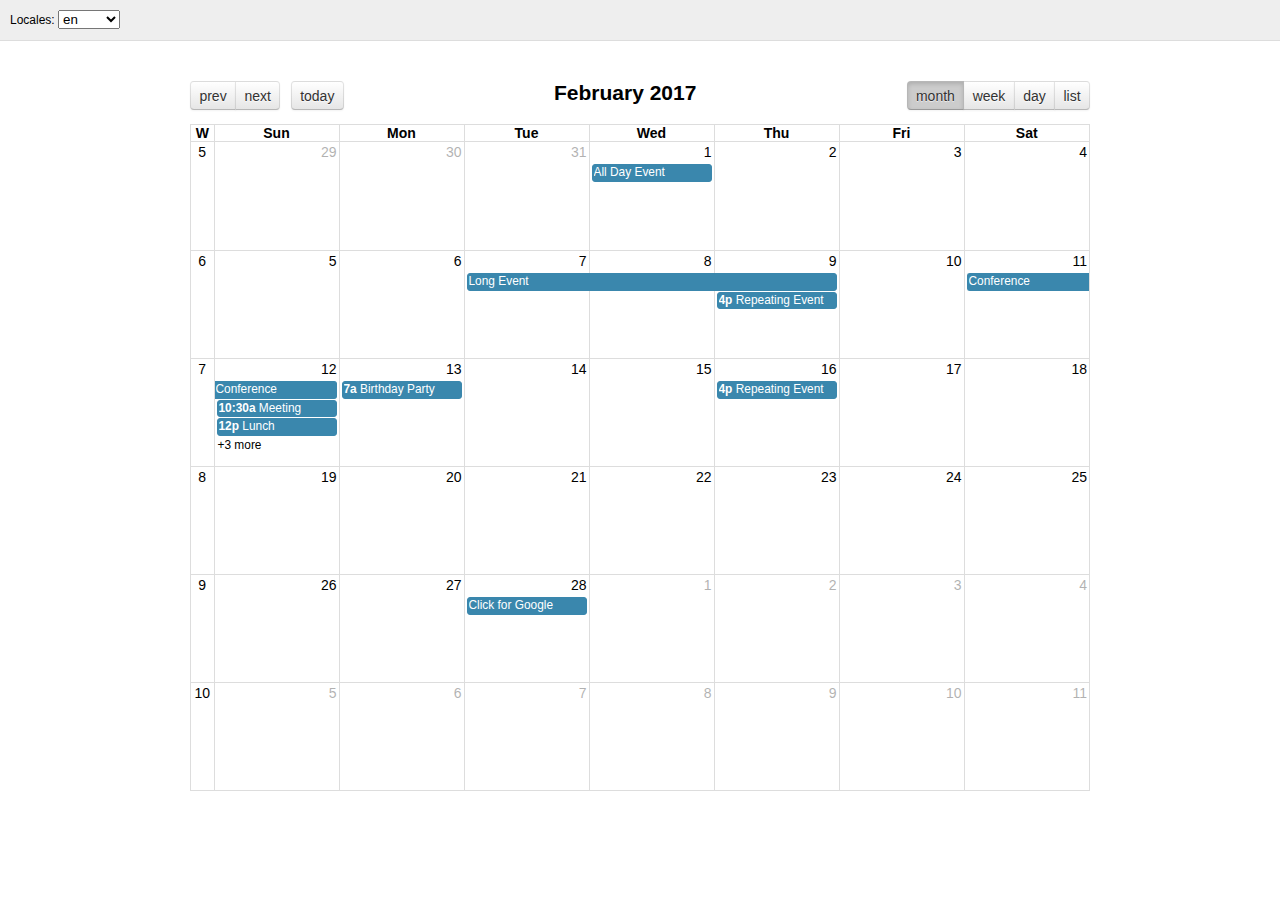
<file: TCC_Vesalius_Web2/web/resources/fullcalendar-3.2.0/demos/locales.html>
<!DOCTYPE html>
<html>
<head>
<meta charset='utf-8' />
<link href='../fullcalendar.min.css' rel='stylesheet' />
<link href='../fullcalendar.print.min.css' rel='stylesheet' media='print' />
<script src='../lib/moment.min.js'></script>
<script src='../lib/jquery.min.js'></script>
<script src='../fullcalendar.min.js'></script>
<script src='../locale-all.js'></script>
<script>

	$(document).ready(function() {
		var initialLocaleCode = 'en';

		$('#calendar').fullCalendar({
			header: {
				left: 'prev,next today',
				center: 'title',
				right: 'month,agendaWeek,agendaDay,listMonth'
			},
			defaultDate: '2017-02-12',
			locale: initialLocaleCode,
			buttonIcons: false, // show the prev/next text
			weekNumbers: true,
			navLinks: true, // can click day/week names to navigate views
			editable: true,
			eventLimit: true, // allow "more" link when too many events
			events: [
				{
					title: 'All Day Event',
					start: '2017-02-01'
				},
				{
					title: 'Long Event',
					start: '2017-02-07',
					end: '2017-02-10'
				},
				{
					id: 999,
					title: 'Repeating Event',
					start: '2017-02-09T16:00:00'
				},
				{
					id: 999,
					title: 'Repeating Event',
					start: '2017-02-16T16:00:00'
				},
				{
					title: 'Conference',
					start: '2017-02-11',
					end: '2017-02-13'
				},
				{
					title: 'Meeting',
					start: '2017-02-12T10:30:00',
					end: '2017-02-12T12:30:00'
				},
				{
					title: 'Lunch',
					start: '2017-02-12T12:00:00'
				},
				{
					title: 'Meeting',
					start: '2017-02-12T14:30:00'
				},
				{
					title: 'Happy Hour',
					start: '2017-02-12T17:30:00'
				},
				{
					title: 'Dinner',
					start: '2017-02-12T20:00:00'
				},
				{
					title: 'Birthday Party',
					start: '2017-02-13T07:00:00'
				},
				{
					title: 'Click for Google',
					url: 'http://google.com/',
					start: '2017-02-28'
				}
			]
		});

		// build the locale selector's options
		$.each($.fullCalendar.locales, function(localeCode) {
			$('#locale-selector').append(
				$('<option/>')
					.attr('value', localeCode)
					.prop('selected', localeCode == initialLocaleCode)
					.text(localeCode)
			);
		});

		// when the selected option changes, dynamically change the calendar option
		$('#locale-selector').on('change', function() {
			if (this.value) {
				$('#calendar').fullCalendar('option', 'locale', this.value);
			}
		});
	});

</script>
<style>

	body {
		margin: 0;
		padding: 0;
		font-family: "Lucida Grande",Helvetica,Arial,Verdana,sans-serif;
		font-size: 14px;
	}

	#top {
		background: #eee;
		border-bottom: 1px solid #ddd;
		padding: 0 10px;
		line-height: 40px;
		font-size: 12px;
	}

	#calendar {
		max-width: 900px;
		margin: 40px auto;
		padding: 0 10px;
	}

</style>
</head>
<body>

	<div id='top'>

		Locales:
		<select id='locale-selector'></select>

	</div>

	<div id='calendar'></div>

</body>
</html>
</file>
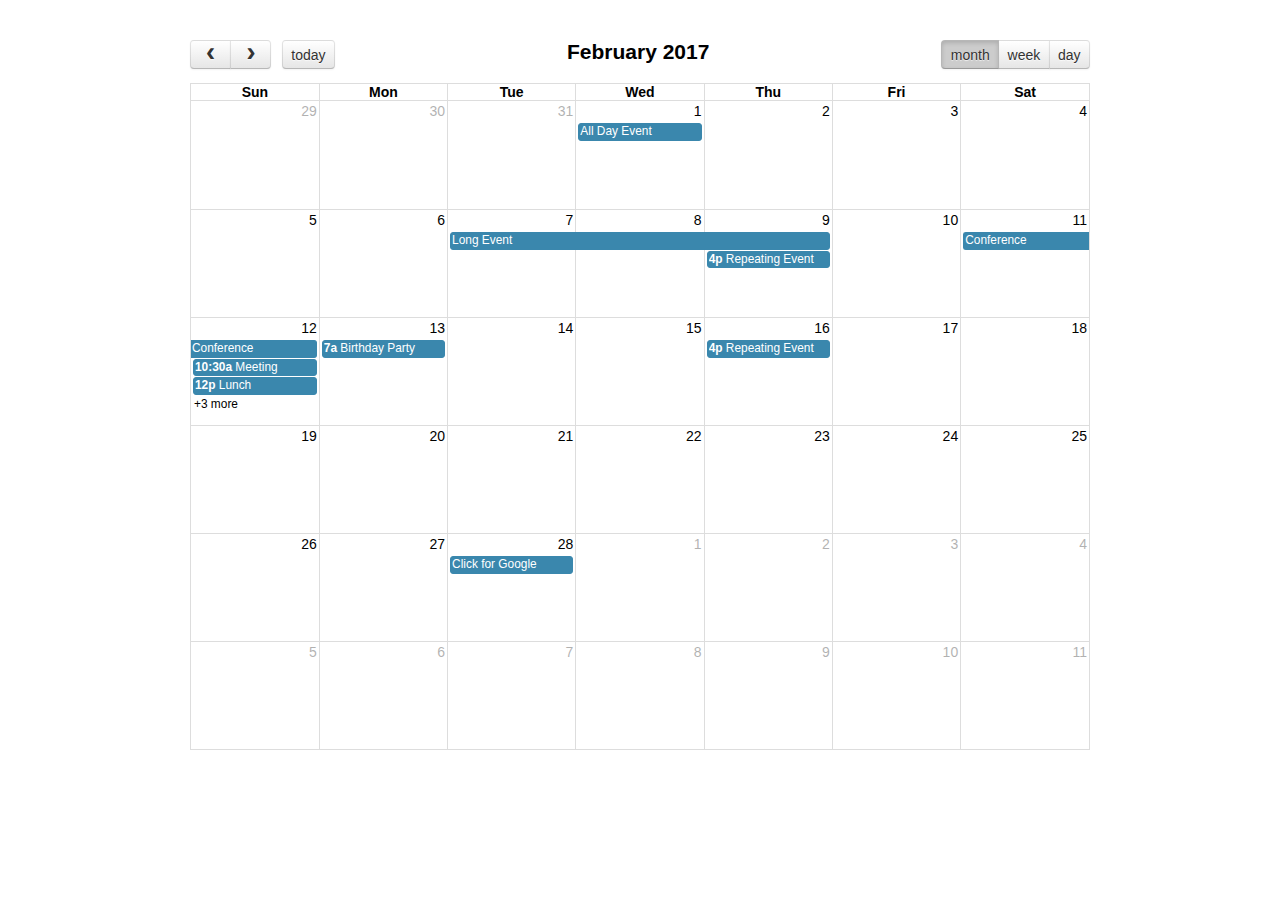
<file: TCC_Vesalius_Web2/web/resources/fullcalendar-3.2.0/demos/selectable.html>
<!DOCTYPE html>
<html>
<head>
<meta charset='utf-8' />
<link href='../fullcalendar.min.css' rel='stylesheet' />
<link href='../fullcalendar.print.min.css' rel='stylesheet' media='print' />
<script src='../lib/moment.min.js'></script>
<script src='../lib/jquery.min.js'></script>
<script src='../fullcalendar.min.js'></script>
<script>

	$(document).ready(function() {
		
		$('#calendar').fullCalendar({
			header: {
				left: 'prev,next today',
				center: 'title',
				right: 'month,agendaWeek,agendaDay'
			},
			defaultDate: '2017-02-12',
			navLinks: true, // can click day/week names to navigate views
			selectable: true,
			selectHelper: true,
			select: function(start, end) {
				var title = prompt('Event Title:');
				var eventData;
				if (title) {
					eventData = {
						title: title,
						start: start,
						end: end
					};
					$('#calendar').fullCalendar('renderEvent', eventData, true); // stick? = true
				}
				$('#calendar').fullCalendar('unselect');
			},
			editable: true,
			eventLimit: true, // allow "more" link when too many events
			events: [
				{
					title: 'All Day Event',
					start: '2017-02-01'
				},
				{
					title: 'Long Event',
					start: '2017-02-07',
					end: '2017-02-10'
				},
				{
					id: 999,
					title: 'Repeating Event',
					start: '2017-02-09T16:00:00'
				},
				{
					id: 999,
					title: 'Repeating Event',
					start: '2017-02-16T16:00:00'
				},
				{
					title: 'Conference',
					start: '2017-02-11',
					end: '2017-02-13'
				},
				{
					title: 'Meeting',
					start: '2017-02-12T10:30:00',
					end: '2017-02-12T12:30:00'
				},
				{
					title: 'Lunch',
					start: '2017-02-12T12:00:00'
				},
				{
					title: 'Meeting',
					start: '2017-02-12T14:30:00'
				},
				{
					title: 'Happy Hour',
					start: '2017-02-12T17:30:00'
				},
				{
					title: 'Dinner',
					start: '2017-02-12T20:00:00'
				},
				{
					title: 'Birthday Party',
					start: '2017-02-13T07:00:00'
				},
				{
					title: 'Click for Google',
					url: 'http://google.com/',
					start: '2017-02-28'
				}
			]
		});
		
	});

</script>
<style>

	body {
		margin: 40px 10px;
		padding: 0;
		font-family: "Lucida Grande",Helvetica,Arial,Verdana,sans-serif;
		font-size: 14px;
	}

	#calendar {
		max-width: 900px;
		margin: 0 auto;
	}

</style>
</head>
<body>

	<div id='calendar'></div>

</body>
</html>
</file>
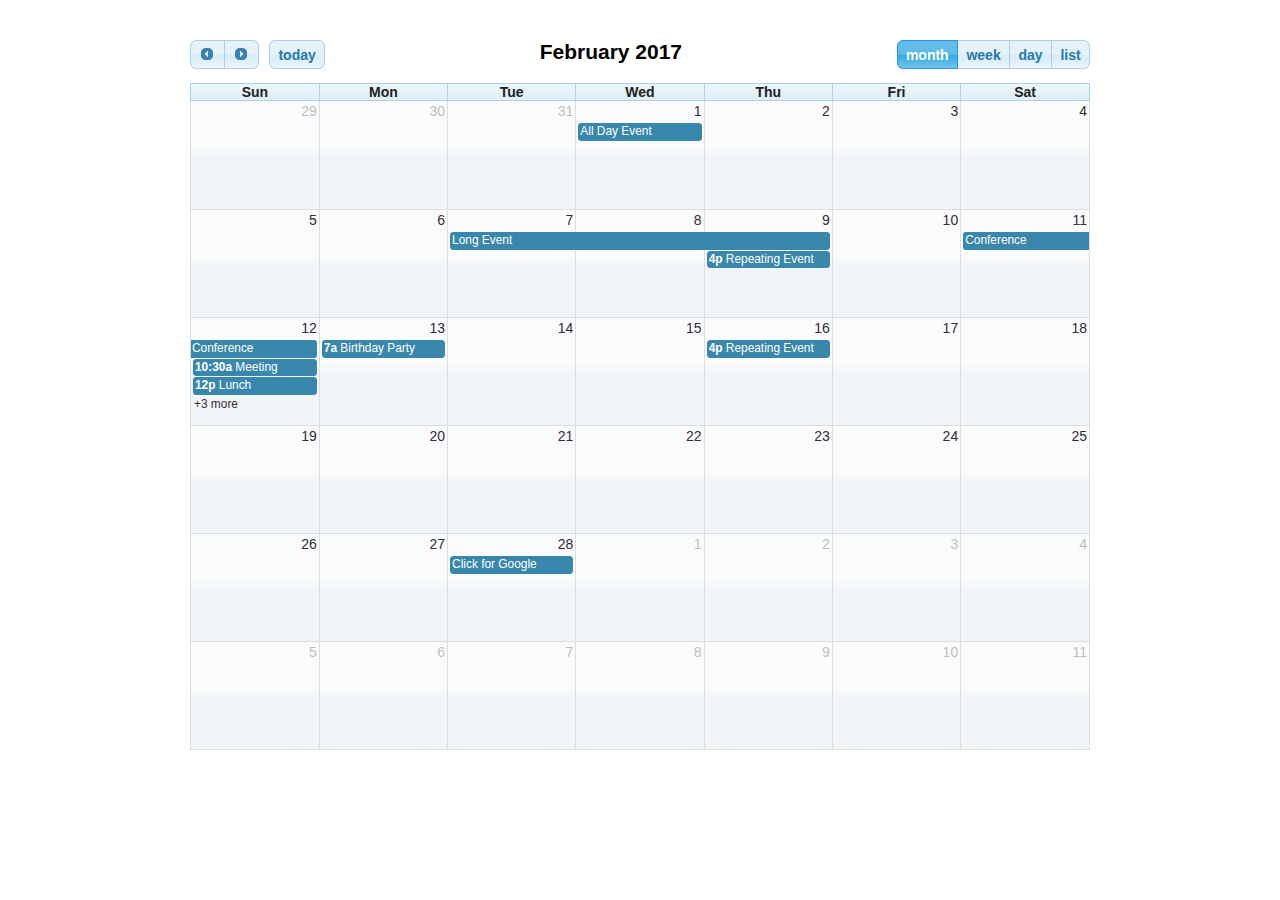
<file: TCC_Vesalius_Web2/web/resources/fullcalendar-3.2.0/demos/theme.html>
<!DOCTYPE html>
<html>
<head>
<meta charset='utf-8' />
<link rel='stylesheet' href='../lib/cupertino/jquery-ui.min.css' />
<link href='../fullcalendar.min.css' rel='stylesheet' />
<link href='../fullcalendar.print.min.css' rel='stylesheet' media='print' />
<script src='../lib/moment.min.js'></script>
<script src='../lib/jquery.min.js'></script>
<script src='../fullcalendar.min.js'></script>
<script>

	$(document).ready(function() {

		$('#calendar').fullCalendar({
			theme: true,
			header: {
				left: 'prev,next today',
				center: 'title',
				right: 'month,agendaWeek,agendaDay,listMonth'
			},
			defaultDate: '2017-02-12',
			navLinks: true, // can click day/week names to navigate views
			editable: true,
			eventLimit: true, // allow "more" link when too many events
			events: [
				{
					title: 'All Day Event',
					start: '2017-02-01'
				},
				{
					title: 'Long Event',
					start: '2017-02-07',
					end: '2017-02-10'
				},
				{
					id: 999,
					title: 'Repeating Event',
					start: '2017-02-09T16:00:00'
				},
				{
					id: 999,
					title: 'Repeating Event',
					start: '2017-02-16T16:00:00'
				},
				{
					title: 'Conference',
					start: '2017-02-11',
					end: '2017-02-13'
				},
				{
					title: 'Meeting',
					start: '2017-02-12T10:30:00',
					end: '2017-02-12T12:30:00'
				},
				{
					title: 'Lunch',
					start: '2017-02-12T12:00:00'
				},
				{
					title: 'Meeting',
					start: '2017-02-12T14:30:00'
				},
				{
					title: 'Happy Hour',
					start: '2017-02-12T17:30:00'
				},
				{
					title: 'Dinner',
					start: '2017-02-12T20:00:00'
				},
				{
					title: 'Birthday Party',
					start: '2017-02-13T07:00:00'
				},
				{
					title: 'Click for Google',
					url: 'http://google.com/',
					start: '2017-02-28'
				}
			]
		});
		
	});

</script>
<style>

	body {
		margin: 40px 10px;
		padding: 0;
		font-family: "Lucida Grande",Helvetica,Arial,Verdana,sans-serif;
		font-size: 14px;
	}

	#calendar {
		max-width: 900px;
		margin: 0 auto;
	}

</style>
</head>
<body>

	<div id='calendar'></div>

</body>
</html>
</file>
<file: TCC_Vesalius_Web2/web/resources/css/style.css>
/*
To change this license header, choose License Headers in Project Properties.
To change this template file, choose Tools | Templates
and open the template in the editor.
*/
/* 
    Created on : 29/01/2017, 15:39:01
    Author     : Edu
*/
*{
    font-family: Verdana;        
}

#headTable{
    text-align: center;
    background: #007fbf;
    font-size: 16px;
    color: #fff;
}
#btnAdicionar{
    float: right;
    font-size: 14px;
}

.cadastro-completo, .cadastro-doenca{
    display: none;
}

.menuPaciente {
    background-color: #007fbf;
    color: #fff;
    border-radius: 50px;
    height: 40px;
    padding-top: 8px;
}

.menuPacienteSpan{
    margin-left: 30px;
    font-size: 17px;
    cursor: pointer;
}

.menuPaciente :hover{
    background-color: #004d73;
    padding: 10px 0;
}

#ok{
    margin: 0 0 18px 150px;
    background: #11c116;
    color: #fff;
    font-size: 18px;
    border-radius: 10px;
    width: 18%;
    text-align: center;
}

#btnDetalhe{
    width:40%;
}
</file>
<file: TCC_Vesalius/web/test-resbeans.css>
/*
 * DO NOT ALTER OR REMOVE COPYRIGHT NOTICES OR THIS HEADER.
 * 
 * Copyright 1997-2007 Sun Microsystems, Inc. All rights reserved.
 * 
 * The contents of this file are subject to the terms of either the GNU
 * General Public License Version 2 only ("GPL") or the Common
 * Development and Distribution License("CDDL") (collectively, the
 * "License"). You may not use this file except in compliance with the
 * License. You can obtain a copy of the License at
 * http://www.netbeans.org/cddl-gplv2.html
 * or nbbuild/licenses/CDDL-GPL-2-CP. See the License for the
 * specific language governing permissions and limitations under the
 * License.  When distributing the software, include this License Header
 * Notice in each file and include the License file at
 * nbbuild/licenses/CDDL-GPL-2-CP.  Sun designates this
 * particular file as subject to the "Classpath" exception as provided
 * by Sun in the GPL Version 2 section of the License file that
 * accompanied this code. If applicable, add the following below the
 * License Header, with the fields enclosed by brackets [] replaced by
 * your own identifying information:
 * "Portions Copyrighted [year] [name of copyright owner]"
 * 
 * Contributor(s):
 * 
 * The Original Software is NetBeans. The Initial Developer of the Original
 * Software is Sun Microsystems, Inc. Portions Copyright 1997-2007 Sun
 * Microsystems, Inc. All Rights Reserved.
 * 
 * If you wish your version of this file to be governed by only the CDDL
 * or only the GPL Version 2, indicate your decision by adding
 * "[Contributor] elects to include this software in this distribution
 * under the [CDDL or GPL Version 2] license." If you do not indicate a
 * single choice of license, a recipient has the option to distribute
 * your version of this file under either the CDDL, the GPL Version 2 or
 * to extend the choice of license to its licensees as provided above.
 * However, if you add GPL Version 2 code and therefore, elected the GPL
 * Version 2 license, then the option applies only if the new code is
 * made subject to such option by the copyright holder.
 */

body{
    /*font: 10pt Verdana, sans-serif;*/
    font-family: Arial,Helvetica,sans-serif;
    font-size: 12pt;
    color: navy;
}
.category{
    cursor: pointer;
    display: block;        
}
.item{
    display: none;
    margin-left: 16px;
    color: #000000;
}

/*div#testinput*/ div#navigation, div#request {
    overflow: auto;
    /*width: 500px;*/
}

/*div#testinput {
    height: 20px;
}*/

.fxdHeight {
    height: 150px;
    overflow: auto;
}

div#navigation {
    height: 20px;
    margin-left:10px;
}

div#request {
    width: 520px;
    margin-left:10px;
}

.outerBorder {
    width: 100%;
    border: 1px solid #000000;
}

.header {
    height:30%;
    border: 1px solid #000000;
    background-image: url(images/masthead.png);
}

.banner {
    vertical-align:middle;
    padding: 10px;
} 

.subheader {
    clear:both;
    height: 10px;
    color: #FFFFFF;
    font-size:10px;
    padding: 10px;
}

.subheader div {
    float:right;
}

.main {
    position: relative;
    width: 100%;
}

.content {
    margin: 0 0 0 0px;
    height: 760px;
    background-color: #FFFFFF;
    color: #000000;
    overflow: auto;
}

.seperator {
    background-color: #000000;
    width: 1px;
}

.details {
    /*margin: 0 0 0 20px;*/
    width: 100%;
}

.leftSidebar {
    float: left;
    height: 760px;
    font-size: 10px;
    background-color: #FFFFFF;
    color: #000000;
    overflow: auto;
}       

.tableheader {
    background-color: #54809D;
    color: #FFFFFF;
}

.col
{
    width: 21%;
    float: left;
    margin-top: 0px;
}

.resultHeader
{
    background-color: #164A78;
    color: #FF9933;
    font-family: Arial, Verdana, Helvetica;
    font-size: 11px;
}

.results
{
    width: 720px;
    margin-left: 0%;
    border: 1px solid #e0e7ec;
    font-family: verdana, arial;
    background-color: #ffffff;
    cellpadding: 10px;
    font-size:12px;
}

.stext
{
    color: #000000;
}

a.tab {
  background-image: url(images/tbuns.png);
  border: 1px solid #000000;
  border-color: #000000 #000000 #ffffff #000000;
  text-decoration: none;
  z-index: 100;
  position: relative;
  top: 2px;
}

a.tab, a.tab:visited {
  color: #8060b0;
}

a.tab:hover {
  background-color: #a080d0;
  border-color: #c0a0f0 #8060b0 #8060b0 #c0a0f0;
  color: #ffe0ff;
}

a.tab.activeTab, a.tab.activeTab:hover, a.tab.activeTab:visited {
  background-image: url(images/tbsel.png);
  border-color: #000000 #000000 #ffffff #000000;
  color: #ffe0ff;
}

a.tab.activeTab {
  padding-bottom: 1px;
  z-index: 102;
}

.menu
{
    margin-top: 0px;
}

div.tabMain {
  z-index: 101;
  /*padding: 0.5em;*/
  border-style: solid;
  border-width: 1px;
  border-color: #80929B;
  /*width: 540px;*/
  width: 100%;
  height: 300px;
}

.frame {
  z-index: 101;
  /*padding: 0.5em;*/
  border-style: solid;
  border-width: 1px;
  border-color: #80929B;
  /*width: 540px;*/
  width: 100%;
  height: 300px;
  overflow: hidden;
}

div.tabMain {
  background-color: #ffffff;
  position: relative;
}

/*.frame
{
    background-color: #FFFFFF;
    border: 8px solid #000000;
    border-color: #9070c0;
    position: absolute;
    margin-left: -9px;
    margin-top: -6px;
}*/

div.button {
  background-image: url(images/pbena.png);
  background-repeat:  repeat-x;
  color: #000000;
  border: 1px solid #000000;
  text-decoration: none;
  width: 50px;
  text-align: center;
}

div.button:hover {
  background-image: url(images/pbmou.png);
}

div.button:visited {
  background-image: url(images/pbsel.png);
  color: #ffffff;
}

div#tableContent, div#headerInfo, div#structureInfo, div#rawContent, div#monitorContent{
    background-color: #ffffff;
    height: 300px;
    overflow: auto;
}

.item1, .item2
{
   font-size: 12px;
   margin-top: -16px;
}

.item1
{
   margin-left: 50px;
}

.item2 {
    margin-left: 45px;
}

.font10
{
    font-size: 10px;
}

.ml20
{
    margin-left:20px;
}

.nodisp
{
    display: none;
}

.hide
{
    visibility: hidden;
}

.wht 
{
   color: #FFFFFF
}

.bld
{
   font-weight: bold
}
</file>
<file: TCC_Vesalius/web/css_master-all.css>
/*
 * The contents of this file are subject to the terms
 * of the Common Development and Distribution License
 * (the License).  You may not use this file except in
 * compliance with the License.
 * 
 * You can obtain a copy of the license at
 * https://woodstock.dev.java.net/public/CDDLv1.0.html.
 * See the License for the specific language governing
 * permissions and limitations under the License.
 * 
 * When distributing Covered Code, include this CDDL
 * Header Notice in each file and include the License file
 * at https://woodstock.dev.java.net/public/CDDLv1.0.html.
 * If applicable, add the following below the CDDL Header,
 * with the fields enclosed by brackets [] replaced by
 * you own identifying information:
 * "Portions Copyrighted [year] [name of copyright owner]"
 * 
 * Copyright 2007 Sun Microsystems, Inc. All rights reserved.
 */
/* CSS Document */

body {
	margin:0;
}
.form_sun4 {
	margin:0;
}
.hidden_sun4 {
	display:none;
}

.clear_sun4 {
	clear:both;
}
.float_sun4 {
	float:left;
}

.ConMgn_sun4 {
	margin:0px 10px;
}
/*---*/
/* SKIP NAVIGATION LINK */
.SkpWht_sun4, .SkpMedGry1_sun4 {
	height:0px;
}
/*---*/
/* ADDREMOVE [originalName: ADD-REMOVE-IDIOM]*/
.AddRmvBtnTbl_sun4 .Btn1_sun4, .AddRmvBtnTbl_sun4 .Btn1Hov_sun4, .AddRmvBtnTbl_sun4 .Btn1Dis_sun4,
.AddRmvBtnTbl_sun4 .Btn2_sun4, .AddRmvBtnTbl_sun4 .Btn2Hov_sun4, .AddRmvBtnTbl_sun4 .Btn2Dis_sun4 {
	width:100%;
	margin:0px;
}
.AddRmvVrtDiv_sun4 .Btn1_sun4, .AddRmvVrtDiv_sun4 .Btn1Hov_sun4, .AddRmvVrtDiv_sun4 .Btn1Dis_sun4,
.AddRmvVrtDiv_sun4 .Btn2_sun4, .AddRmvVrtDiv_sun4 .Btn2Hov_sun4, .AddRmvVrtDiv_sun4 .Btn2Dis_sun4 {
	width:9em;
	margin:0px;
}
.AddRmvBtnTbl_sun4 {
	margin-top:1.6em;
}
.AddRmvVrtFst_sun4 {
	margin:5px 0px 10px 5px;
	float:left;
}
.AddRmvVrtWin_sun4 {
	margin:5px 0px 10px 5px;
	float:left;
}
.AddRmvVrtBwn_sun4 {
	margin:5px 0px 10px 10px;
	float:left;
}
.AddRmvHrzWin_sun4 {
	margin-top:3px;
	min-width:100px;
}
.AddRmvHrzBwn_sun4 {
	margin-top:8px;
	min-width:100px;
}
.AddRmvHrzDiv_sun4 {
	margin:5px 7px 10px 0px; 
}
.AddRmvVrtDiv_sun4 {
	clear:left;
}
.AddRmvHrzLst_sun4 {
	clear:both;
}
.AddRmvVrtBtn_sun4 {
	width:120px;
}
.AddRmvLbl_sun4 {
	margin-left: 0px;
}
.AddRmvLbl2_sun4 {
	padding-left: 5px;
	display: block;
}
.AddRmvLbl2ReadOnly_sun4 {
	padding-left: 0px;
}
.AddRmvLbl2_sun4, .AddRmvLbl2ReadOnly_sun4 {
	height: 1.6em; 
}
/*---*/

/* BREADCRUMBS */
.BcmWhtDiv_sun4 {
	margin:10px 10px 0px 10px;
        padding: 0px;  /* must nullify BcmGryDiv.padding */
}
.BcmGryDiv_sun4 {
	padding:13px 10px 10px 10px;
        margin: 0px;  /* must nullify BcmWhtDiv.margin */
}
.BcmSep_sun4 {
	margin:0px 5px;
}
/*---*/

/* CHECKBOXES AND RADIO BUTTONS */
.RbSpn_sun4 input, .RbSpnDis_sun4 input {
	vertical-align: -1px;
}
.CbSpn_sun4 input, .CbSpnDis_sun4 input {
	vertical-align: -1px;
}

.CbReadOnly_sun4, .RbReadOnly_sun4 {
        opacity:.45;  -moz-opacity: 0.45;
}

.CbDis_sun4, .RbDis_sun4 {
        opacity:.40;  -moz-opacity: 0.4;    
}
.RbLbl_sun4, .RbLblDis_sun4 {
	vertical-align: 1px;
}
.CbLbl_sun4, .CbLblDis_sun4 {
	vertical-align: 4px;
}
.RbImg_sun4, .RbImgDis_sun4 {
	vertical-align: -5px
}
.CbImg_sun4, .CbImgDis_sun4 {
	vertical-align: -3px
}
.CbGrp_sun4 td, .RbGrp_sun4 td {
	text-align: left;
}
.CbGrp_sun4 label, .RbGrp_sun4 label {
	vertical-align: 6px;
}

/* DnD styles */

.dojoDndItem { 
	padding:3px; 
}

.dndOuterSpan_sun4 {
    position: relative;
}

.dndContainer_sun4 {
    position:relative; 
    top:0px; 
    right:0px; 
    bottom:0px; 
    left:0px;
}
/* HORIZONTAL AND VERTICAL CHECKBOX GROUP AND RADIO BUTTON GROUP */
.RBGRPVert_sun4, .RBGRPHoriz_sun4, .CBGRPVert_sun4, .CBGRPHoriz_sun4 {
    padding:0;
}
.RBGRPVert_sun4 ul, .RBGRPHoriz_sun4 ul, .CBGRPVert_sun4 ul, .CBGRPHoriz_sun4 ul {
    clear:left;
    float:left;
    list-style:none;
    margin:0;
    padding:0;
    text-align:left;
}
.RBGRPClear_sun4, .CBGRPClear_sun4  {
    clear:both;
}
.RBGRPCaption_sun4, .CBGRPCaption_sun4 {
    vertical-align:top;
}
.RBGRPHoriz_sun4 ul li, .CBGRPHoriz_sun4 ul li {
    float:left;
    margin:0 10px 0 0;
}

/*---*/

/* EDITABLE LIST */
/* [check overwrite classes on ie.css] */
.EdtLstTbl_sun4 .EdtLstAddLblTd_sun4 {
	padding:2px 10px 0px 0px;
}
.EdtLstTbl_sun4 .EdtLstRmvLblTd_sun4 {
	padding:6px 10px 0px 0px;
	vertical-align:top;
}
.EdtLstTbl_sun4 .EdtLstAddTxtTd_sun4 {
	padding:2px 14px 0px 0px;
	vertical-align:top;
	margin-top: 3px;
}
.EdtLstTbl_sun4 .EdtLstRmvLstTd_sun4 {
	padding:2px 10px 1px 0px;
	vertical-align:top;
}
.EdtLstTbl_sun4 .EdtLstRmvLstTd_sun4 .Lst_sun4,
.EdtLstTbl_sun4 .EdtLstRmvLstTd_sun4 .LstDis_sun4 {
	margin-bottom: 3px;
}
.EdtLstTbl_sun4 .EdtLstAddTxtTd_sun4 .TxtFld_sun4,
.EdtLstTbl_sun4 .EdtLstAddTxtTd_sun4 .TxtFldDis_sun4 {
	height: 1.3em;
}
.EdtLstTbl_sun4 .EdtLstAddBtnTd_sun4 {
	padding:2px 10px 0px 0px;
	vertical-align:top;
	width:100px;
}
.EdtLstTbl_sun4 .EdtLstRmvBtnTd_sun4 {
	padding:2px 10px 1px 0px;
	vertical-align:top;
	width:100px;
}
.EdtLstTbl_sun4 .EdtLstBtnWin_sun4 {
	margin-top:3px;
}
.EdtLstTbl_sun4 .EdtLstBtnBwn_sun4 {
	margin-top:9px;
}
.EdtLstTbl_sun4 .TxtFld_sun4, .EdtLstTbl_sun4 .TxtFldDis_sun4,
.EdtLstTbl_sun4 .Btn1_sun4, .EdtLstTbl_sun4 .Btn1Hov_sun4, .EdtLstTbl_sun4 .Btn1Dis_sun4,
.EdtLstTbl_sun4 .Btn2_sun4, .EdtLstTbl_sun4 .Btn2Hov_sun4, .EdtLstTbl_sun4 .Btn2Dis_sun4 {
	width:100%;
	margin:0px;
}
/*---*/

/* BUTTONS */
.Btn1_sun4, .Btn1Hov_sun4, .Btn1Mni_sun4, .Btn1MniHov_sun4, .Btn2_sun4, .Btn2Hov_sun4, .Btn2Mni_sun4, .Btn2MniHov_sun4, .Btn1Dis_sun4, .Btn2Dis_sun4, .Btn1MniDis_sun4, .Btn2MniDis_sun4 {
	border-style:solid;
	border-width:1px;
}
.Btn1_sun4, .Btn1Hov_sun4, .Btn1Mni_sun4, .Btn1MniHov_sun4, .Btn2Mni_sun4, .Btn2MniHov_sun4, .Btn2_sun4, .Btn2Hov_sun4 {
	background-repeat:repeat-x;
	background-position:center center;
}
.Btn1_sun4, .Btn1Hov_sun4, .Btn1Dis_sun4, .Btn1Mni_sun4, .Btn1MniHov_sun4, .Btn1MniDis_sun4, .Btn2_sun4, .Btn2Hov_sun4, .Btn2Dis_sun4, .Btn2Mni_sun4, .Btn2MniHov_sun4, .Btn2MniDis_sun4 {
	padding:0 5px 1px 5px;
	margin:0 2px 0 1px;
}

/* for arrays where buttons need to be of equal width */
.BtnTbl_sun4 .Btn1_sun4, .BtnTbl_sun4 .Btn1Hov_sun4, .BtnTbl_sun4 .Btn1Dis_sun4, .BtnTbl_sun4 .Btn2_sun4, .BtnTbl_sun4 .Btn2Hov_sun4, .BtnTbl_sun4 .Btn2Dis_sun4 {
	width:100%;
	margin:0px
}
.BtnAryDiv_sun4 {
	margin:5px 8px;
}
/*revised borders for masthead  */
.MstDiv_sun4 .Btn1_sun4, .MstDiv_sun4 .Btn1Mni_sun4, .MstDiv_sun4 .Btn1Hov_sun4, .MstDiv_sun4 .Btn1MniHov_sun4, .MstDiv_sun4 .Btn2_sun4, .MstDiv_sun4 .Btn2Mni_sun4, .MstDiv_sun4 .Btn2Hov_sun4, .MstDiv_sun4 .Btn2MniHov_sun4 {
	border-width:0;
	vertical-align:middle;
	margin:0;
	padding-bottom:1px;
}
.mastheadButton_4_sun4 a:link, .mastheadButton_4_sun4 a:visited, .mastheadButton_4_sun4 a:hover {
	padding:1px 7px 1px 9px;
}
.mastheadButton_4_sun4 {
	display:inline;
	border-style:solid;
	border-top-width:1px;
	border-right-width:0;
	border-bottom-width:1px;
	border-left-width:0;
	margin:0;
	padding:0 1px 2px 1px;
	text-align:center;
}
/*---*/

/* FILE CHOOSER */
/* [check overwrite classes on ie.css] */
.ChoNavBtnGrpDiv_sun4 {
	float: left;
	margin-top: 5px;
	margin-bottom: 5px;
}
.ChoImgBtn_sun4 {
	padding-right: 6px;
}
.ChoSortByDiv_sun4 {
	margin-top: 5px;
	margin-bottom: 11px;
	float: right;
}
.ChoFltHlpDiv_sun4 {
	float: left;
	margin-bottom: 5px;
	margin-left: 7em;
}
.ChoSortByDiv_sun4 .LblLev2Txt_sun4 {
	padding-right: 35px;
}
.ChoMultiHlpDiv_sun4 {
	float: left;
	margin-top: 0px;
	margin-bottom: 0px;
}
.ChoLev2Div_sun4 {
	float: left;
	width: 7em;
}
.ChoLookinDiv_sun4 {
	float: left;
	margin-top: 2px;
	margin-bottom: 2px;
}
.ChoFltDiv_sun4 {
	float: left;
	margin-top: 2px;
	margin-bottom: 2px;
}
.ChoSelFileDiv_sun4 {
	float: left;
	margin-top: 8px;
	margin-bottom: 7px;
}
.ChoSelFileLev2Div_sun4 {
	float: left;
	width: 8.7em;
}
.ChoSrvDiv_sun4 {
	float: left;
	margin-top: 10px;
	margin-bottom: 2px;
}
.ChoFltDiv_sun4 .TxtFld_sun4, .ChoLookinDiv_sun4 .TxtFld_sun4, .ChoSelFileDiv_sun4 .TxtFld_sun4, .ChoSrvDiv_sun4 .ChoSrvTxt_sun4, .ChoFltHlpDiv_sun4 .inlineFieldHelp_sun4 {
	margin-left: 10px;
}
.ChoLookinDiv_sun4 .TxtFld_sun4, .ChoSelFileDiv_sun4 .TxtFld_sun4 {
	width: 32em;
}
.ChoFltHlpDiv_sun4 .inlineFieldHelp_sun4 {
	padding-top: 4px;
}
.ChoLstHdr_sun4 {
	margin-bottom: 0px;
	height: 1.6em;
	line-height: 1.6em;
}
.ChoLstHdr_sun4 .ChoNameHdr_sun4 {
	height: 1.6em;
	padding-left: 5px;
	width: 56%;
	float: left;
}
.ChoLstHdr_sun4 .ChoSizeHdr_sun4 {
	height: 1.6em;
	padding-left: 5px;
	width: 16%;
	float: left;
}
.ChoLstHdr_sun4 .ChoDateTimeHdr_sun4 {
	height: 1.6em;
	padding-left: 5px;
	float: left;
}
.ChoLstDiv_sun4 .LstMno_sun4 {
	margin-bottom: 0;
}
/*---*/

/* HELP WINDOW */
.HlpStpTab_sun4 {
	margin:0px 0px 5px 0px;
}
.HlpTtlDiv_sun4 {
	margin:15px 0px 0px 10px;
}
.HlpSchDiv_sun4, .HlpIdxDiv_sun4 {
	margin:5px 5px 5px 10px;
}
.HlpRltDiv_sun4 {
	margin-top:6px;
}
body.HlpBdy_sun4 {
	border-left-style:solid;
	border-left-width:1px;
	padding:10px;
}
body.HlpBdy_sun4 h1 {
	margin-bottom:-3px;
}
body.HlpBdy_sun4 h2, body.HlpBdy_sun4 h3, body.HlpBdy_sun4 h4, body.HlpBdy_sun4 h5, H6 {
	margin-bottom:-5px;
}
.HlpBtnDiv_sun4 {
	padding:7px 10px 1px 0;
	vertical-align:middle;
}
/*---*/

/* PAGEALERT [originalName: FULL ALERTS]*/
.FulAlrtHdrDiv_sun4 {
	margin:7px 10px 5px 37px;
}
.FulAlrtMsgDiv_sun4 {
	margin:5px 10px 0px 37px;
}
.FulAlrtFrmDiv_sun4 {
	margin:10px 10px 5px 37px;
}


/*---*/
/* INLINE ALERT */
.inlineAlert_4_sun4 {
	margin:0 20px 0 20px;
	text-align:center;
}
.inlineAlert_4_sun4 table {
	display: inline;	
}
.inlineAlert_4_sun4 .topLeftCorner_sun4, .inlineAlert_4_sun4 .topRightCorner_sun4, .inlineAlert_4_sun4 .bottomLeftCorner_sun4, .inlineAlert_4_sun4 .bottomRightCorner_sun4 {
	width:8px;
	height:8px;
}
.inlineAlert_4_sun4 .topMiddle_sun4 {
	height:8px;
}
.inlineAlert_4_sun4 .leftMiddle_sun4 {
	width:7px;
	vertical-align:top;
	border-left-style:solid;
	border-left-width:1px;
} 
.inlineAlert_4_sun4 .middle_sun4 {
	padding:0 13px;
}
.inlineAlert_4_sun4 .middle_sun4 .header_sun4{
	vertical-align:middle;
	text-align:center;
}
.inlineAlert_4_sun4 .middle_sun4 .header_sun4 img{
	vertical-align:middle;
	padding:0 4px 0 0;
}
.inlineAlert_4_sun4 .middle_sun4  .header_sun4 .label_sun4{
	vertical-align:middle;
}
.inlineAlert_4_sun4 .middle_sun4 .details_sun4 {
	margin:7px 0 0 0;
	vertical-align:middle;
	text-align:center;
}
.inlineAlert_4_sun4 .middle_sun4 .details_sun4 img{
	padding:0 1px 0 10px;
}
.inlineAlert_4_sun4 .rightMiddle_sun4 {
	width:7px;
	vertical-align:top;
	border-right-style:solid;
	border-right-width:1px;
}
.inlineAlert_4_sun4 .bottomMiddle_sun4 {
	height:7px;
	border-bottom-style:solid;
	border-bottom-width:1px;
}
/*---*/
/* LEFT PANE HELP */
.LftHlpHlp_sun4 {
	position:absolute;
	top:0px;
	right:70%;
	bottom:34px;
	left:0px;
	overflow:auto;
}
.LftHlpBdy_sun4 {
	position:absolute;
	top:0px;
	bottom:34px;
	left:30%;
	right:0px;
	overflow:auto;
	border-left:1px solid;
}
.LftHlpDiv_sun4 {
	margin:15px 10px 5px;
}
.LftHlpBtm_sun4 {
	position:absolute;
	bottom:0px;
	border-top:1px solid;
	padding:0 13px 0 30%;
	height:33px;
}
.LftHlpBtnBtm_sun4 {
	float:right;
	margin: 7px 0 8px;
	padding: 0 0 0 13px;
	text-align:right;
}
/*---*/
/* LISTS */
.Lst_sun4, .LstDis_sun4, .LstMno_sun4, .LstMnoDis_sun4 {
	border-width:1px;
	border-style:solid;
}
.LstAln_sun4 {
	vertical-align:top;
	padding-right:5px;
} 
/*---*/
/* HELPINLINE [originalName: INLINE HELP]*/
.inlineFieldHelp_sun4 {
	padding:2px 0 0 0;
}
/*---*/

/* PROPERTY SHEET */
.LblRqdDiv_sun4 {
	line-height:1.0em;
}
.ConFldSetDiv_sun4 {
	margin:7px 10px 0px;
}
.ConFldSetLgdDiv_sun4 {
	margin-bottom:10px;
	line-height:1.1em;
}
.ConSubSecDiv_sun4 {
	padding:0px 10px 5px 0px;
}
.ConTblCl1Div_sun4 {
	margin:8px 6px 0px 15px;
}
.ConTblCl2Div_sun4 {
	margin:8px 6px 0px 0px;
	padding:1px 0 0 0;
}
.ConEmbTblCl1Div_sun4 {
	margin:6px 10px 0px 30px;
}
.ConEmbTblCl2Div_sun4 {
	margin:3px 10px 0px 0px;
}
.ConJmpScnDiv_sun4 {
	margin:17px 10px 0px 0;
}
.ConJmpLnkDiv_sun4 {
	margin:0 25px 0 10px;
}
.ConRqdDiv_sun4 {
	text-align:right;
	margin:5px 10px 5px 0px;
}
.ConJmpTopDiv_sun4 {
	line-height:.7em;
	margin:15px 10px 10px 10px;
}
.ConEmbTblCl1Div_sun4 input[type=checkbox], .ConEmbTblCl1Div_sun4 input[type=radio] {
	margin-left:-5px;
	vertical-align:middle;
}
div.ConTblCl2Div_sun4 input, div.ConTblCl2Div_sun4 select {
	vertical-align:middle;
} 
div.ConTblCl2Div_sun4 .CbSpn_sun4 input[type=checkbox] {
	 margin-top:-8px;
}
.ConFldSetLgdDiv_sun4 {
	margin-bottom:10px;
}
.ConSubSecTtlTxt_sun4 {
	margin:15px 0px 0px 15px;
}
/*---*/
/* CONTENTPAGETITLE [originalName: PAGE TITLE]*/
.TtlTxtDiv_sun4 {
	margin:12px 0px 0px 10px;
} 
.TtlTxtDiv_sun4 img {
	vertical-align:text-bottom;
	margin-right:5px;
} 
.TtlTxt_sun4 {
	margin:0px;
}

.TtlActDiv_sun4, .TtlVewDiv_sun4  {
	margin:8px 10px 0px 10px;
}
.TtlHlpDiv_sun4 {
	margin:5px 10px 0px 10px;
}
.TtlBtnDiv_sun4 {
	margin:0px 8px 0px 10px;
}
.TtlBtnBtmDiv_sun4 {
	padding:10px 8px 0px 10px;
}
/*---*/

/* SCHEDULER [originalName: DATE AND TIME]*/
.DatCalDiv_sun4 {
	border-right-width:1px;
	border-right-style:solid;
	border-bottom-width:1px;
	border-bottom-style:solid;
	border-left-width:1px;
	border-left-style:solid;
	text-align:center;
	padding:2px 0 0 0;
	clear:both;
}
.DatCalDiv_sun4 .DatSelDiv_sun4 {
	float:left;
	clear:right;
}
.DatCalDiv_sun4 .DatCalLeft_sun4 {
	float:left;
	clear:none;
}

.DatCalDiv_sun4 .DatCalLeft_sun4 img {
	vertical-align:middle;
}
.DatCalDiv_sun4 .DatCalLeft_sun4 select {
	margin:2px 1px 2px 2px;
	vertical-align:top;
}

.DatCalDiv_sun4 .DatCalRight_sun4 {
	float:right;
	clear:right;
}
.DatCalDiv_sun4 .DatCalRight_sun4 select {
	margin:2px 1px 2px 0;
	vertical-align:top;
}

.DatCalDiv_sun4 .DatCalDiv_sun4 {
	border:0;
	padding:0;
	margin:0 2px 2px 3px;
}
.DatCalDiv_sun4 .DatCalDiv_sun4 table, .DatCalTbl_sun4 {
	border-collapse:collapse;
}
a.DatLnk_sun4:link, a.DatLnk_sun4:visited, a.DatLnk_sun4:hover, a.DatBldLnk_sun4:link, a.DatBldLnk_sun4:visited, a.DatCurLnk_sun4:link, a.DatCurLnk_sun4:visited,
a.DatCurLnk_sun4:hover, a.DatOthLnk_sun4:link, a.DatOthLnk_sun4:visited, a.DatOthLnk_sun4:hover, a.DatOthBldLnk_sun4:link, a.DatOthBldLnk_sun4:visited,
.DatCalTbl_sun4 td, .DatCalTbl_sun4 th {
	border-style:solid;
	border-width:1px;
}
a.DatLnk_sun4:link, a.DatLnk_sun4:visited {
	display:block;
	padding:5px 0px 3px;
}
a.DatBldLnk_sun4:link, a.DatBldLnk_sun4:visited {
	display:block;
	padding:5px 0px 3px;
}
a.DatCurLnk_sun4:link, a.DatCurLnk_sun4:visited {
	display:block;
	padding:5px 0px 3px;
}
a.DatOthLnk_sun4:link, a.DatOthLnk_sun4:visited {
	display:block;
	padding:5px 0px 3px;
}
a.DatOthBldLnk_sun4:link, a.DatOthBldLnk_sun4:visited {
	display:block;
	padding:5px 0px 3px;
}
.DateSelContainer_sun4 {
	border-top-style:solid;
	border-left-style:solid;
	border-right-style:solid;
	border-top-width:1px;
	border-left-width:1px;
	border-right-width:1px;
}
.DatSelTopMiddle_sun4 {
	border-top-width:1px;
	border-top-style:solid;
	height:4px;
}
.DatSelContent_sun4 {
	border-right-width:1px;
	border-right-style:solid;
	border-left-width:1px;
	border-left-style:solid;
	padding:0 0 6px 8px;
	line-height:.9em;
}
.DatSelDiv_sun4 {
	text-align:left;
	padding:0 1px
}
.DatSelDiv_sun4 span {
	/* no attributes specified */
}
.DatSelDiv_sun4 input {
	padding-top:1px;
}
.DatDayHdrTxt_sun4 {
	display:block;
	padding:2px 0px;
}
.DatCalTbl_sun4 td, .DatCalTbl_sun4 th {
	width:29px;
}
.DatFieldTable_sun4 td {
	padding:1px 0;
}
/*---*/
/*CALENDAR */
.CalPopDiv_sun4 {
	padding:0 4px 0 0;
	display:block;
	position:relative;
	float:left;
	top:0;
	left:0;
}
.CalPopDiv_sun4 .DatCalDiv_sun4 {
	position:relative;
	top: -3px;	
	padding:0 0 0 0;
	margin-bottom:0;
}
.CalPopShdDiv_sun4 {
	display:none;
	position:absolute;
	z-index:1000;
	margin:-9px 0 0 -22px;
	width:20em;
        left:5px;
        top:24px;
}
.CalPopShd2Div_sun4 {
}
.CalPopDiv_sun4 .DatSelContent_sun4 {
	border-right-width:1px;
	border-right-style:solid;
	border-left-width:1px;
	border-left-style:solid;
	position:relative;
	float:left;
	top: -3px;
	left:0;
	padding:0 0 3px 0;
}
.CalPopDiv_sun4 .DatCalTbl_sun4 {
	border-left-style:solid;
	border-left-width:1px;
	border-right-style:solid;
	border-right-width:1px;
}
.CalPopDiv_sun4 .DatCalTbl_sun4 th {
	border-bottom-style:solid;
	border-bottom-width:1px;
	border-left:none;
	border-right:none;
	border-top-style:solid;
	border-top-width:1px;
}
.CalPopDiv_sun4 .DatCalTbl_sun4 td.CalPopFtr_sun4, .CalPopDiv_sun4 .CalPopFtr_sun4Div_sun4 {
	border:0;
}
.CalPopDiv_sun4  a.DatCurLnk_sun4:link, .CalPopDiv_sun4 a.DatCurLnk_sun4:visited,.CalPopDiv_sun4  a.DatLnk_sun4:link,.CalPopDiv_sun4 a.DatLnk_sun4:visited,.CalPopDiv_sun4 a.DatBldLnk_sun4:link,.CalPopDiv_sun4 a.DatBldLnk_sun4:visited,
.CalPopDiv_sun4 a.DatOthLnk_sun4:link,.CalPopDiv_sun4 a.DatOthLnk_sun4:visited,.CalPopDiv_sun4 a.DatOthBldLnk_sun4:link,.CalPopDiv_sun4 a.DatOthBldLnk_sun4:visited {
	display:block;
	padding:2px 0px 2px;
}
.CalPopDiv_sun4 .DatSelDiv_sun4 {
	margin:0 0 5px 0;
	text-align:left;
	padding: 2px 1px 0 0;
}
.CalPopDiv_sun4 .DatDayHdrTxt_sun4 {
	display:block;
	padding:2px 0px;
}
.CalPopDiv_sun4 .DatCalTbl_sun4 {
	border-collapse:collapse;
}
.CalPopDiv_sun4 .DatCalTbl_sun4 td, .CalPopDiv_sun4 .DatCalTbl_sun4 th {
	width:25px;
}
.CalPopDiv_sun4 .DatCalTbl_sun4 th {
	padding-top:2px;
}
.CalPopDiv_sun4 .DatSelContent_sun4 .closeBtn_sun4 {
	display:block;
	float:right;
	margin: 0 3px 0 0;
}
.CalPopDiv_sun4 .DatSelContent_sun4 .DatSelDate_sun4 {
	float:left;
	line-height:.9em;
	padding:3px 0 3px 8px;
}
.CalPopDiv_sun4 .DatCalTbl_sun4 td.CalPopFtr_sun4 {
	width:auto;
}
.CalPopDiv_sun4 .CalPopFtrDiv_sun4 {
	float:left;
	width:100%;
}
.CalPopDiv_sun4 .CurDayTxt_sun4 {
	float:left;
	clear:right;
	padding:4px 0px 4px 4px;
}
.CalPopFldLbl_sun4 {
	display:block;
	margin-right:8px;
	padding-top:3px;
}
.CalPopFldImg_sun4 img {
	margin-left:5px;
}
/* Override pluto portal server rule */
.CalRootTbl_sun4 {
	width: auto;
 }
.CalPopBtnDiv_sun4 {
        position: relative;
}
.CalPopTxt_sun4 {
        width:12em;
        padding-left:4px;
}
/*---*/


/* TEXT, TEXTAREAS AND PASSWORD FIELDS */
.TxtFld_sun4, .TxtFldDis_sun4, .TxtAra_sun4, .TxtAraDis_sun4 {
	border-style:solid;
	border-width:1px;
	padding:1px 0 0 2px;
}
.TxtFld_ReadOnly_sun4, .TxtAra_ReadOnly_sun4{
	border: none;
	border-width:0px;
}
.TxtAra_sun4, .TxtAraDis_sun4 {
	padding-left:2px;
}


.TxtAraLabel_sun4 span , .TxtAraLabel_sun4 span > img { vertical-align: top; }



/*---*/

/* EDITABLE FIELDS */
.EdtFld_Edt_sun4 {
	border: none;
	border-width:0px;
	padding:1px 0 0 2px;
        background-color: #CCCCEE;        
}
.EdtFldDis_sun4 {
	border: none;
	border-width:0px;
	padding:1px 0 0 2px;
        background-color: #CCCCEE;        
}
.EdtFld_ReadOnly_sun4 {
	border: none;
	border-width:0px;
	padding:1px 0 0 2px;
        background-color: #DDDDDD;        
}

/*---*/


/* MENUS */
.MnuJmpOpt_sun4:hover {text-decoration:underline;}
.MnuJmp_sun4, .MnuStd_sun4, .MnuJmp_sun4Dis, .MnuStdDis_sun4 {

	border-width:1px;

	border-style:solid;
}
.MnuJmpOptSel_sun4 {font-weight:normal;}
.MnuJmpOptGrp_sun4, .MnuStdOptGrp_sun4 {font-weight:normal;font-style:normal;}
/*---*/

/* MASTHEAD */
a.MstLnk_sun4:link, a.MstLnk_sun4:visited, a.MstLnkRt_sun4:link, a.MstLnkRt_sun4:visited {
	border-width:1px;
	border-style:solid;
}
a.MstLnkLft_sun4:link, a.MstLnkLft_sun4:visited, a.MstLnkCen_sun4:link, a.MstLnkCen_sun4:visited {
	border-top-width:1px;
	border-top-style:solid;
	border-bottom-width:1px;
	border-bottom-style:solid;
	border-left-width:1px;
	border-left-style:solid;
}
td.MstTdTtl_sun4 {
	padding:0px 10px 0px 10px;
	vertical-align:top;
	white-space:nowrap;
}
td.MstTdAlm_sun4 {
	vertical-align:top;
}
td.MstTdLogo_sun4 {
	vertical-align:top;
	padding:6px 13px 8px 20px;
}
div.MstDivTtl_sun4 {
	padding-top:4px;
}
.MstFooter_sun4 {
	padding:3px 10px 3px 0;
	border-style:solid;
	border-width:1px;
	min-width:590px;
}
.MstSec_sun4 {
	height:54px;
	border-style:solid;
	border-width:1px;
	min-width:600px;
}
.MstSec_sun4 div {
	padding:15px 0 16px 0;
	vertical-align:middle;
}
.MstSec_sun4 td {
	padding:0 10px;
}
div.MstDivUsr_sun4 {
	padding:4px 0 0 0;
}
.MstLbl_sun4, .MstTxt_sun4, 
.MstUsrLnk_sun4, .MstAlmLnk_sun4, 
span.MstAlmDwnTxt_sun4, span.MstAlmCrtTxt_sun4,
span.MstAlmMajTxt_sun4, span.MstAlmMinTxt_sun4 {
	vertical-align:top;
	line-height:1.0em;
}
a.MstLnk_sun4:link, a.MstLnk_sun4:visited {
	background-repeat:repeat-x;
	background-position:center center;
	padding:2px 10px 1px;
	vertical-align:middle
}
a.MstLnk_sun4:hover,a.MstLnkLft_sun4:hover, a.MstLnkRt_sun4:hover, a.MstLnkCen_sun4:hover {
	background-repeat:repeat-x;
	background-position:center center;
}
.MstSpcImg_sun4 {
	display:none;
}
.MstBdy_sun4 {
	margin:0px;
}
.MstDiv_sun4 {
	border-style:solid;
	border-width:1px;
	min-width:600px;
}
.MstTblTop_sun4 td {
	padding:6px 10px 4px;
}
.MstTblTop_sun4 .TxtFld_sun4, .MstTblTop_sun4 .MnuStd_sun4 {
	margin:0 6px 0 0;
	vertical-align:middle;
}
.MstTblTop_sun4 img {
	vertical-align:middle;
}
.MstTblEnd_sun4 {
	background-repeat:repeat-x;
	background-position:left top;
}
.MstTblEnd_sun4  td {
	padding:1px 0 2px 0;
}
td.MstTblEnd_sun4 {
	padding-left:10px;
}
.MstTblBot_sun4 .hrule_sun4 {
	margin:0 0 1px 0;
	border-top-style:solid;
	border-top-width:1px;
	height:1px;
}	
.MstStatDiv_sun4 a, .MstTmeDiv_sun4 span, .MstAlmDiv_sun4 a {
	vertical-align:top;
	line-height:1.0em;
}
a.MstLnkLft_sun4:link, a.MstLnkLft_sun4:visited, a.MstLnkRt_sun4:link, a.MstLnkRt_sun4:visited, a.MstLnkCen_sun4:link, a.MstLnkCen_sun4:visited {
	background-repeat:repeat-x;
	background-position:center center;
	padding:2px 10px 1px;
	vertical-align:middle;
	white-space:nowrap;
}

/*---*/

/* TABSET [originalName: LEVEL TABS]*/
.Tab1Div_sun4 td {
	border-style:solid;
	border-width:1px;
}
.Tab1Div_sun4 {
	padding:6px 10px 0px;
} 
a.Tab1Lnk_sun4:link, a.Tab1Lnk_sun4:visited  {
	display:block;
	padding:8px 15px 7px;
	text-align:center;
}
.Tab1Div_sun4 table {
	border-collapse:collapse;
}
.Tab1Div_sun4 td.Tab1TblSpcTd_sun4 {
	border:none;
}
.Tab1Div_sun4 td.Tab1TblSelTd_sun4 {
	background-repeat:repeat-x;
	background-position:left top;
	border-bottom:none;
}
.Tab1Div_sun4 .Tab1SelTxtLeft_sun4 {
	position: absolute;
	width: 2px;
	height: 2.8em;
	background-position: top left;
	background-repeat: no-repeat;
}
.Tab1Div_sun4 .Tab1SelTxtNew_sun4 {
	display:block;
	padding:0px 13px 2px 13px;
	text-align:center;
	background-position: top right;
	background-repeat: no-repeat;
}
.Tab1Div_sun4 td a.TabPad_sun4 {
	padding:8px 20px 7px;
}
.Tab1Div_sun4 td.Tab1TblSelTd_sun4 div.TabPad_sun4 {
	padding:8px 20px 7px;
}
/* LEVEL 2 TABS */
.Tab2Div_sun4 td {
	border-style:solid;
	border-width:1px;
}
table.Tab2TblNew_sun4 td.Tab2TblSelTd_sun4 {
	border-top-width:1px;
	border-top-style:solid;
	border-right-width:1px;
	border-right-style:solid;
	border-left-width:1px;
	border-left-style:solid;
}
table.Tab2Tbl3New_sun4 td.Tab2TblSelTd_sun4 {
	border-top-width:1px;
	border-top-style:solid;
	border-right-width:1px;
	border-right-style:solid;
	border-left-width:1px;
	border-left-style:solid;
}
.Tab2Div_sun4 {
	padding:6px 0px 0px 10px;
}
a.Tab2Lnk_sun4:link, a.Tab2Lnk_sun4:visited {
	display:block;
	padding:5px 15px 4px;
	text-align:center;
}
.Tab2Div_sun4 table {
	border-collapse:collapse;
}
.Tab2Div_sun4 .Tab2SelTxtLeft_sun4 {
	position: absolute;
	width: 2px;
	height: 2.1em;
	background-position: top left;
	background-repeat: no-repeat;
}
.Tab2Div_sun4 .Tab2SelTxt_sun4 {
	display:block;
	padding:5px 15px 4px;
	text-align:center;
	background-position: top right;
	background-repeat: no-repeat;
}
.Tab2Div_sun4 td.Tab2TblSelTd_sun4 {
	border-bottom:none;
}
.Tab2Div_sun4 td a.TabPad_sun4, .Tab2Div_sun4 td.Tab2TblSelTd_sun4 div.TabPad_sun4 {
	padding:5px 20px 4px;
}
/* LEVEL 3 TABS*/
.Tab3Div_sun4 {
	padding:6px 0px 0px 10px;
}
.Tab3Div_sun4 td {
	border-style:solid;
	border-width:1px;
}
a.Tab3Lnk_sun4:link,a.Tab3Lnk_sun4:visited {
	display:block;
	padding:4px 15px 3px;
	text-align:center;
}
table.Tab3TblNew_sun4 td {
	border-bottom-style:solid;
	border-bottom-width:1px;
}
table.Tab3TblNew_sun4 div.Tab3SelTxt_sun4 {
	padding:4px 15px 3px;
	text-align:center;
}
table.Tab3TblNew_sun4 td.Tab3TblSelTd_sun4 {
	border-top-width:1px;
	border-top-style:solid;
	border-right-width:1px;
	border-right-style:solid;
	border-left-width:1px;
	border-left-style:solid;
	border-bottom:none;
}
.Tab3Div_sun4 td a.TabPad_sun4, .Tab3Div_sun4 td.Tab3TblSelTd_sun4 div.TabPad_sun4 {
	padding:5px 20px 4px;
}
/* Hide Styles */
.Tab1Div_sun4 td.hidden_sun4, .Tab2Div_sun4 td.hidden_sun4, .Tab3Div_sun4 td.hidden_sun4 {
	display:none;
}
/* MINI-TABS */
.MniTabDiv_sun4 {
	padding:7px 0px 0px 10px;
}
.MniTabDiv_sun4 td.hidden_sun4 {
	display:none;
}
table.MniTabTbl_sun4 {
	border-collapse:collapse;
}
table.MniTabTbl_sun4 td {
	border-style:solid;
	border-width:1px;
}
a.MniTabLnk_sun4:link,a.MniTabLnk_sun4:visited {
	display:block;
	padding:5px 15px 4px;
}
table.MniTabTbl_sun4 td.MniTabTblSelTd_sun4 {
	border-top-width:1px;
	border-top-style:solid;
	border-right-width:1px;
	border-right-style:solid;
	border-left-width:1px;
	border-left-style:solid;
	border-bottom:none;
}
.MniTabSelTxt_sun4 {
	display:block;
	padding:5px 15px 4px;
}
/* MINI-TABS - LIGHTWEIGHT */
.TabGrp_sun4 .TabGrpBox_sun4 {
	border-right-width:1px;
	border-right-style:solid;
	border-bottom-width:1px;
	border-bottom-style:solid;
	border-left-width:1px;
	border-left-style:solid;
	border-top:none;
	padding:10px;
}
.TabGrp_sun4 a.MniTabLnk_sun4:link, .TabGrp_sun4 a.MniTabLnk_sun4:visited, .TabGrp_sun4 .MniTabSelTxt_sun4 {
	padding:4px 10px 3px;
}
.TabGrp_sun4 .MniTabDiv_sun4 td.hidden_sun4 {
	display:none;
}

/*---*/
/* TABLE [originalName: ACTION TABLE] */
table.Tbl_sun4 {
	border-style:solid;
	border-width:1px;
	padding:6px;
	width:100%;
	empty-cells:show;
}
table.Tbl_sun4 td, table.Tbl_sun4 th {
	border-right:none;
	border-top:none;
	padding:3px 5px 1px 5px;
	border-left-style:solid;
	border-left-width:1px;
	border-bottom-style:solid;
	border-bottom-width:1px; 
	margin:0;
}
/* Table Caption/Title */
table.Tbl_sun4 caption.TblTtlTxt_sun4 {
	text-align:left;
	background-position:3px 3px;
	-moz-border-radius-topleft:5px;
	-moz-border-radius-topright:5px;
	padding:3px 10px 2px 10px;
}
.TblTtlTxtSpn_sun4 {
	padding:0;
	float:left;
}
.TblTtlMsgSpn_sun4 {
	padding:0 0 0 3px;
	float:right;
}
/* Action Bar */
table.Tbl_sun4 td.TblActTdLst_sun4 {
	border-top-style:solid; 
	border-top-width:1px;
}
table.Tbl_sun4 td.TblActTd_sun4 {
	border-left:none;
	border-bottom:none;
	padding:0px 0px 6px 0px;
	vertical-align:middle;
}
table.Tbl_sun4 td.TblActTdLst_sun4 {
	border-left:none;
	border-bottom:none;
	padding:6px 0px 2px 0px;
	vertical-align:middle;
}
.TblPgnTxtBld_sun4 {
	margin:0px 5px 0px 10px;
}
.TblPgnTxt_sun4 {
	margin:0px 3px 0px 3px;
}
.TblPgnLftBtn_sun4 {
	margin:0px;
}
.TblPgnRtBtn_sun4 {
	margin-right:10px;
}
.TblPgnGoBtn_sun4 {
	margin-right:8px;
}
/* Selection Column - Headers */
table.Tbl_sun4 th.TblColHdrSel_sun4 {
	border-top-width:1px; 
	border-top-style:solid;
	border-left-width:1px; 
	border-left-style:solid; 
	border-bottom-width:1px; 
	border-bottom-style:solid;
	vertical-align:bottom;
	padding:0;
}
table.Tbl_sun4 th.TblColHdrSel_sun4 a.TblHdrLnk_sun4:link {
	display:block;
	padding:3px 0px;
}
table.Tbl_sun4 th.TblColHdrSel_sun4 a.TblHdrLnk_sun4:visited {
	display:block;
	padding:3px 0px;
}
table.Tbl_sun4 th.TblColHdrSrtSel_sun4 {
	border-top-width:1px; 
	border-top-style:solid;
	border-left-width:1px; 
	border-left-style:solid; 
	border-bottom-width:1px; 
	border-bottom-style:solid; 
	text-align:center;
	border-right:none;
	padding:0px;
	vertical-align:bottom;
}
table.Tbl_sun4 th.TblColHdrSrtSel_sun4 a.TblHdrImgLnk_sun4:link, 
table.Tbl_sun4 th.TblColHdrSrtSel_sun4 a.TblHdrImgLnk_sun4:visited {
	border-left-width:1px; 
	border-left-style:solid;
}
table.Tbl_sun4 th.TblColHdrSrtSel_sun4 a.TblHdrImgLnk_sun4:link, 
table.Tbl_sun4 th.TblColHdrSrtSel_sun4 a.TblHdrImgLnk_sun4:visited {
	display:block;
	text-align:left;
	padding-bottom:1px;
	width:21px;
}
table.Tbl_sun4 th.TblColHdrSrtSel_sun4 a.TblHdrImgLnk_sun4:hover {
	width:21px;
}
table.Tbl_sun4 th.TblColHdrSrtSel_sun4 a.TblHdrLnk_sun4:link,
table.Tbl_sun4 th.TblColHdrSrtSel_sun4 a.TblHdrLnk_sun4:visited {
	display:block;
	padding:3px 0px 2px;
}
/* Selection Column - Cells */
table.Tbl_sun4 td.TblTdSel_sun4, 
table.Tbl_sun4 td.TblTdSrtSel_sun4 {
	text-align:center;
	vertical-align:middle;
	padding:0px 3px;
}
/* Regular Column Headers */
table.Tbl_sun4 th.TblColHdr_sun4 {
	border-top-width:1px; 
	border-top-style:solid;
	border-left-width:1px; 
	border-left-style:solid; 
	border-bottom-width:1px; 
	border-bottom-style:solid; 
	vertical-align:bottom;
	padding:0;
}
table.Tbl_sun4 a.TblHdrImgLnk_sun4:link, 
table.Tbl_sun4 a.TblHdrImgLnk_sun4:visited {
	border-left-width:1px; 
	border-left-style:solid;
}
.TblHdrTxt_sun4 {
	display:block;
	padding:4px 5px 3px;
	min-height:11px;
}
table.TblHdrTbl_sun4 {
	width:100%;
	border:0;
	height:1.7em;
}
table.TblHdrTbl_sun4 td, 
table.TblHdrTbl_sun4 th {
	border:0;
	padding:0;
	vertical-align:bottom;
	width:100%;
}
table.TblHdrTbl_sun4 img {
	margin:0;
	padding-right:5px;
	padding-left:5px;
}
table.Tbl_sun4 a.TblHdrLnk_sun4:link, 
table.Tbl_sun4 a.TblHdrLnk_sun4:visited {
	display:block;
	padding:3px 0 3px 5px;
}
table.Tbl_sun4 a.TblHdrImgLnk_sun4:link, 
table.Tbl_sun4 a.TblHdrImgLnk_sun4:visited {
	display:block;
	white-space:nowrap;
	padding:4px 2px 2px 0px;
	width:21px;
}
table.Tbl_sun4 a.TblHdrImgLnk_sun4:hover {
	white-space:nowrap;
	width:21px;
}
table.Tbl_sun4 a.TblHdrImgLnk_sun4 img {
	padding-right:2px;
}
/* Current Sort Column */
table.Tbl_sun4 th.TblColHdrSrt_sun4 {
	border-top-width:1px; 
	border-top-style:solid;
	border-left-width:1px; 
	border-left-style:solid; 
	border-bottom-width:1px; 
	border-bottom-style:solid;
}
table.Tbl_sun4 th.TblColHdrSrt_sun4 a.TblHdrImgLnk_sun4:link,
table.Tbl_sun4 th.TblColHdrSrt_sun4 a.TblHdrImgLnk_sun4:visited {
	border-left-width:1px; 
	border-left-style:solid;
}
table.Tbl_sun4 span.TblColHdrSrtDis_sun4 {
	border-left-width:1px; 
	border-left-style:solid;
}
table.Tbl_sun4 span.TblColHdrSelDis_sun4 {
	border-left-width:1px; 
	border-left-style:solid;
}
table.Tbl_sun4 th.TblColHdrSrt_sun4 {
	vertical-align:bottom;
	padding:0px;
}
table.Tbl_sun4 th.TblColHdrSrt_sun4 table.TblHdrTbl_sun4 {
	width:100%;
	border:none;
}
table.Tbl_sun4 th.TblColHdrSrt_sun4 a.TblHdrLnk_sun4:link, 
table.Tbl_sun4 th.TblColHdrSrt_sun4 a.TblHdrLnk_sun4:visited {
	display:block;
	padding:4px 5px 3px 5px;
}
table.Tbl_sun4 th.TblColHdrSrt_sun4 a.TblHdrImgLnk_sun4:link,
table.Tbl_sun4 th.TblColHdrSrt_sun4 a.TblHdrImgLnk_sun4:visited {
	display:block;
	border-left-style:solid;
	border-left-width:1px;
	padding-bottom:1px;
	width:21px;
}
table.Tbl_sun4 .TblHdrSrtNum_sun4 {
	margin-left:-1px;
	width:21px;
}
table.Tbl_sun4 span.TblColHdrSrtDis_sun4 {
	display:block;
	text-align:left;
	padding:0px 2px 0px 0px;
}
table.Tbl_sun4 span.TblColHdrSrtDis_sun4 img, 
span.TblColHdrSelDis_sun4 img {
	padding-right:2px;
}
table.Tbl_sun4 span.TblColHdrSelDis_sun4 {
	display:block;
	white-space:nowrap;
	padding:4px 2px 2px 0px;
	width:21px;
}
/* Multi-Column Headers */ 
table.Tbl_sun4 th.TblMultColHdr_sun4 {
	border-top:none;
	border-left-style:solid;
	border-left-width:1px;
	border-bottom-style:solid; 
	border-bottom-width:1px;
	padding:0px;
	margin:0px;
	vertical-align:bottom;
}
table.Tbl_sun4 th.TblMultHdr_sun4 {
	border-bottom:none;
	border-top-width:1px;
	border-top-style:solid;
	border-left-width:1px;
	border-left-style:solid;
	text-align:center;
	padding:0 5px;
}
table.Tbl_sun4 th.TblMultColHdr_sun4 a.TblHdrLnk_sun4:link, 
table.Tbl_sun4 th.TblMultColHdr_sun4 a.TblHdrLnk_sun4:visited {
	border-top:none;
}
table.Tbl_sun4 th.TblMultColHdr_sun4 a.TblHdrLnk_sun4:link img, 
table.Tbl_sun4 th.TblMultColHdr_sun4 a.TblHdrLnk_sun4:visited img, 
table.Tbl_sun4 th.TblMultColHdr_sun4 .TblHdrTxt_sun4 img, 
table.Tbl_sun4 th.TblMultColHdrSrt_sun4 a.TblHdrLnk_sun4:link img, 
table.Tbl_sun4 th.TblMultColHdrSrt_sun4 a.TblHdrLnk_sun4:visited img {
	margin:1px 0px;
}
table.Tbl_sun4 th.TblMultColHdr_sun4 a.TblHdrLnk_sun4:hover {
	border-top:none;
}
table.Tbl_sun4 th.TblMultColHdrSrt_sun4 {
	border-top:none;
	border-left-width:1px; 
	border-left-style:solid; 
	border-bottom-width:1px; 
	border-bottom-style:solid;
	padding:0px;
	margin:0px;
	vertical-align:bottom;
}
table.Tbl_sun4 th.TblMultColHdrSrt_sun4 a.TblHdrImgLnk_sun4:link, 
table.Tbl_sun4 th.TblMultColHdrSrt_sun4 a.TblHdrImgLnk_sun4:visited {
	border-left-width:1px; 
	border-left-style:solid;
}
/* Sorted Cells */
table.Tbl_sun4 .TblColFtrSpc_sun4 {
	border-left:none;
	border-bottom-style:solid; 
	border-bottom-width:1px;
	border-top-width:2px; 
	border-top-style:solid;
}
table.Tbl_sun4 .TblColFtrSpc_sun4 {
	padding:4px 5px 1px 5px;
}
/* Spacer Colums */
table.Tbl_sun4 th.TblTdSpc_sun4 {
	border-top-width:1px; 
	border-top-style:solid;
	border-left:none; 
	border-bottom-width:1px; 
	border-bottom-style:solid;
	vertical-align:bottom;
	padding:0;
}
table.Tbl_sun4 td.TblTdSpc_sun4 { 
	border-left:none;
}
/*Table Sub-Grouping */
table.Tbl_sun4 .TblGrpRow_sun4 {
	border-left-style:solid;
	border-left-width:1px;
	border-bottom-style:solid; 
	border-bottom-width:1px;
	border-top-width:0px;
	border-top-style:solid;
}
table.Tbl_sun4 .TblGrpRow_sun4 {
	vertical-align:bottom;
}
table.Tbl_sun4 .TblGrpLft_sun4 input {
	margin:2px 1px 1px 2px;
}
table.Tbl_sun4 .TblGrpLft_sun4 {
	float:left;
}
table.Tbl_sun4 .TblGrpCbImg_sun4 img {
	margin-left:-4px;
	margin-bottom:-3px;
}
table.Tbl_sun4 .TblGrpRt_sun4 {
	float:right;
}
table.Tbl_sun4 .TblGrpRow_sun4 {
	vertical-align:bottom;
	min-height:12px;
	padding:4px 5px 3px;
}
/* Table Footers */
/* Table Column-level Footer */
table.Tbl_sun4 .TblColFtr_sun4 {
	border-bottom-style:solid;
	border-bottom-width:1px;
	border-top-width:2px;
	border-top-style:solid;
}
table.Tbl_sun4 .TblColFtrSrt_sun4 {
	border-bottom-style:solid;
	border-bottom-width:1px;
	border-top-width:2px;
	border-top-style:solid;
}
/*Table Group Column-Level Footer */
table.Tbl_sun4 .TblGrpColFtr_sun4 {
	border-bottom-style:solid;
	border-bottom-width:1px;
}
table.Tbl_sun4 .TblGrpColFtrSrt_sun4 {
	border-bottom-style:solid;
	border-bottom-width:1px;}
table.Tbl_sun4 .TblColFtr_sun4 {
	padding:4px 5px 1px 5px;
}
/* Embedded Table Panels */
.TblPnlLytDiv_sun4 {
	border-top-width:1px; 
	border-top-style:solid;
}
.TblPnlShd1Div_sun4 {}
.TblPnlDiv_sun4 {}
.TblMgn_sun4 {
	margin:0px 10px;
}
/*Other Table Content Styles*/
table.Tbl_sun4 .TblTdLyt_sun4 img, 
table.Tbl_sun4 .TblTdSrt_sun4 img, 
table.Tbl_sun4 .TblTdAlm_sun4 img,  
table.Tbl_sun4 .TblTdSrtAlm_sun4 img {
	vertical-align:middle;
	margin-bottom:2px;
}
table.Tbl_sun4 .TblTdSel_sun4 img, 
table.Tbl_sun4 .TblTdSrtSel_sun4 img {
	vertical-align:middle;
	margin:3px 0px 0px 8px;
}
.TblTdLyt_sun4 {} 
/* Mouseover and Row Selection Styles */
table.Tbl_sun4 tr.TblHovRow_sun4 td {}
table.Tbl_sun4 tr.TblHovRow_sun4 th {}
/* Table Overall Footer */ 
table.Tbl_sun4 td.TblFtrRow_sun4 {
	padding:6px 3px 3px 0px;
	border-left:none;
	border-bottom:none;
	vertical-align:middle;
	text-align:center;
}
table.Tbl_sun4 .TblFtrLft_sun4 {
	float:left;
}
table.Tbl_sun4 .TblFtrMsgSpn_sun4 {
	float:right;
}
/* Table Group Overall Footer */
table.Tbl_sun4 .TblGrpFtrRow_sun4 {
	padding:4px 5px 3px;
}
/* Embedded Table Panels */
table.Tbl_sun4 td.TblPnlTd_sun4 {
	border:none;
	padding:0px;
	vertical-align:middle;
}
.TblPnlLytDiv_sun4 {
	display:none;
	padding:4px 0px;
	margin-left:-3px;
}
.TblPnlShd3Div_sun4 {}
.TblPnlShd2Div_sun4 {}
.TblPnlShd1Div_sun4 {
	border-width:1px;
	border-style:solid;
	margin: 0 0 10px 0;
}
.TblPnlDiv_sun4 {
	border-top-width:1px;
	border-top-style:solid;
	padding:1px 15px 1px 15px;
}
table.Tbl_sun4 div.TblPnlDiv_sun4 td {
	border:none;
	padding-left:0px;
}
.TblPnlTtl_sun4 {
	margin:8px 0 0 0;
	padding:0 0px 5px;
}
.TblPnlBtnDiv_sun4 {
	text-align:left;
	margin:10px 0;
	padding-top:8px;
	margin-right:3px;
	border-top-width:1px;
       	border-top-style:solid;
}
.TblPnlHlpTxt_sun4 {
	margin:10px 0;
	padding:7px 12px;
        border-style:solid;
   	border-width:1px;
	white-space:normal;
   	-moz-border-radius-topleft:5px;
   	-moz-border-radius-topright:5px;
   	-moz-border-radius-bottomleft:5px;
   	-moz-border-radius-bottomright:5px; 
}
.TblPnlSrtTbl_sun4 td {
	padding:3px;
}
/* For when appearing in titledbox*/
.TtldBoxInrDiv_sun4 .TblMgn_sun4 {
	margin:0px;
}
/*---*/

/* LIGHTWEIGHT TABLE DESIGN */
/* Table Caption/Title 
table.Tbl_sun4 .TblLt_sun4 .TblTtlTxt_sun4 {
	padding:5px 5px 5px 0px;
}
.TblLt_sun4 .TblTtlTxt_sun4 .TblTtlMsgSpn_sun4 {
	margin-top:1px;
}*/
/*---*/

/* LIGHTWEIGHT TABLE DESIGN */
table.TblLt_sun4 {
	width:100%;
	padding:0px;
	border-bottom:none;
	empty-cells:show;
	border-collapse:collapse;
}
/* Table Caption/Title */
table.TblLt_sun4 caption.TblTtlTxt_sun4 {
	text-align:left;
	padding:5px 5px 5px 0px;
	border:none;
}
table.TblLt_sun4 caption.TblTtlTxt_sun4 span.TblTtlTxtSpn_sun4 {
	float:left;
}
table.TblLt_sun4 caption.TblTtlTxt_sun4 span.TblTtlMsgSpn_sun4 {
	float:right;
	margin-top:1px;
}
/* Action Bar */
table.TblLt_sun4 td.TblActTd_sun4 {
	padding:8px 5px;
	vertical-align:middle;
	border-style:solid;
	border-width:1px;
}
table.TblLt_sun4 td.TblActTdLst_sun4 {
	padding:5px 5px;
	vertical-align:middle;
	border-style:solid;
	border-width:1px;
}
/* Selection Column - Headers */
table.TblLt_sun4 th.TblColHdrSel_sun4 {
	border-top-width:1px; 
	border-top-style:solid;
	border-left-width:1px; 
	border-left-style:solid;
	border-bottom-width:1px; 
	border-bottom-style:solid;
}
table.TblLt_sun4 th.TblColHdrSrtSel_sun4 {
	border-top-width:1px; 
	border-top-style:solid;
	border-left-width:1px; 
	border-left-style:solid;
	border-bottom-width:1px; 
	border-bottom-style:solid;
}
/* Regular Column Headers */
table.TblLt_sun4 th.TblColHdr_sun4 {
	border-top-width:1px; 
	border-top-style:solid;
	border-left-width:1px; 
	border-left-style:solid;
	border-bottom-width:1px; 
	border-bottom-style:solid;
}
table.TblLt_sun4 table.TblHdrTbl_sun4 td {
	border:none;
	padding:0px;
	margin:0px;
	vertical-align:
	bottom;width:100%;
}
table.TblLt_sun4 a.TblHdrLnk_sun4:link, 
table.TblLt_sun4 a.TblHdrLnk_sun4:visited {
	padding:5px 5px 3px;
	min-height:12px;
}
table.TblLt_sun4 a.TblHdrImgLnk_sun4:link, 
table.TblLt_sun4 a.TblHdrImgLnk_sun4:visited {
	border-left-width:1px; 
	border-left-style:solid;
}
table.TblLt_sun4 span.TblColHdrSelDis_sun4 {
	border-left-width:1px; 
	border-left-style:solid;
}
/* Current Sort Column */
table.TblLt_sun4 th.TblColHdrSrt_sun4 {
	border-top-width:1px; 
	border-top-style:solid;
	border-left-width:1px; 
	border-left-style:solid;
	border-bottom-width:1px; 
	border-bottom-style:solid;
}
table.TblLt_sun4 th.TblColHdrSrt_sun4 a.TblHdrImgLnk_sun4:link, 
table.Tbl_sun4 th.TblColHdrSrt_sun4 a.TblHdrImgLnk_sun4:visited {
	border-left-width:1px; 
	border-left-style:solid;
}
/* Multi-Column Headers */
table.TblLt_sun4 th.TblMultColHdr_sun4 {
	border-top:none;
	border-left-width:1px; 
	border-left-style:solid;
	border-bottom-width:1px; 
	border-bottom-style:solid;
	padding:0px;margin:0px;
	vertical-align:bottom;
}
table.TblLt_sun4 th.TblMultHdr_sun4 {
	border-bottom:none;
	border-top-width:1px; 
	border-top-style:solid;
	border-left-width:1px; 
	border-left-style:solid;
	text-align:center;
	padding:4px 5px;
}
/*Table Sub-Grouping */
table.TblLt_sun4 .TblGrpRow_sun4 {
	border-left-width:1px; 
	border-left-style:solid; 
	border-top-width:3px; 
	border-top-style:double;
	padding:4px 5px 3px;
}
/* Table Footers */ 
table.TblLt_sun4 td.TblFtrRow_sun4 {
	padding:6px 5px 3px;
	border:none;
	vertical-align:middle;
	text-align:center;
	border-left:none;
	border-right:none;
}
table.TblLt_sun4 .TblColFtr_sun4 {
	border-bottom-width:1px; 
	border-bottom-style:solid;
	border-top-width:3px; 
	border-top-style:double;
}
table.TblLt_sun4 .TblColFtrSrt_sun4 {
	border-bottom-width:1px; 
	border-bottom-style:solid;
	border-top-width:3px; 
	border-top-style:double;
}
table.TblLt_sun4 .TblColFtrSpc_sun4 {
	border-left:none;
	border-bottom-width:1px; 
	border-bottom-style:solid; 
	border-top-width:3px; 
	border-top-style:double;
}
/* Embedded Table Panels */
table.TblLt_sun4 td.TblPnlTd_sun4 {
	padding-left:10px;
	border-top:none;
	border-bottom:none;
}
/*---*/

/* TREE */
.TreBdy_sun4 {	
	margin:0px;
}

.Tree_sun4 {
	/*	width:500px;*/
}

.TreeImg_sun4 {	
	padding-top:2px;
	padding-bottom:1px;
}

.TreeImgHeight_sun4 {
	display:inline;	
	line-height:22px;
}

.TreeContent_sun4 {
	display:inline;	
	vertical-align:middle;	
	padding-left:5px;
	white-space:nowrap;
}

.TreeLinkSpace_sun4 {
	margin-left:3px;
}

.TreeRootRow_sun4, .TreeRootSelRow_sun4 {
	height:28px;
}

.TreeRootRowHeader_sun4 {
	height:9px;}

.TreeRow_sun4 {
	white-space:nowrap;
	clear:both;
}

.TreeRow_sun4 .float_sun4 {
	padding-left:5px;
}


.TreeRootRow_sun4 .float_sun4, .TreeRootSelRow_sun4 .float_sun4 {	padding-left:7px;

}

.TreeSelRow_sun4 {
	white-space:nowrap;
}

.TreeSelRow_sun4 .float_sun4 {
	padding-left:5px;
}

/*---*/
/* VERSION DIALOG */
.VrsMstBdy_sun4 {
	float:left;
	clear:right;
	width:100%;
	clear:both;
	height:109px;
}
.VrsBdy_sun4 {
	position:absolute;
	top:0px;
	bottom:0px;
        width:100%;
}
.VrsMgn_sun4 {
	clear:both;
	width:100%;
	overflow:auto;
}
.VrsTxt_sun4 {
	margin:0px 25px 10px;
}
.VrsBtnAryDiv_sun4 {
	text-align:right;
	padding:10px 15px;
	width:auto;
	height:auto;
}
.VrsPrdDiv_sun4 {
	padding:30px 0px 0px 195px;
}
.VrsLgoDiv_sun4 {
	padding:5px 0 0 0;
}
.VrsPrdTd_sun4 {
	float:left;
	clear:none;
	vertical-align:top;
	padding:10px 0px 0px 5px;
}
.VrsLgoTd_sun4 {
	float:right;
	clear:right;
	text-align:right;
	vertical-align:top;
	padding:12px 10px 0px 10px;
}
.VrsHdrTxt_sun4 {
	margin:20px 25px 7px;
}
/*---*/
/* WIZARD */
.WizBar_sun4 {
	height:30px;
	border-bottom-style:solid;
	border-bottom-width:1px;
}
.WizStpTab_sun4 {
	position:relative;
}
.WizTtlBar_sun4 {
	position:relative;
	height:41px;
	border-bottom-style:solid;
	border-bottom-width:1px;
	line-height:41px;
	padding:0 0 0 15px;
}
.WizStp_sun4 {
	position:absolute;
	top:72px;
	right:70%;
	bottom:34px;
	left:0px;
	overflow:auto;
	padding:18px 10px 0 4px;
}
.WizHlpDiv_sun4 {
	position:absolute;
	top:73px;
	right:70%;
	bottom:34px;
	left:0px;
	overflow:auto;
	padding:15px 10px 0 10px;
}
.WizBdy_sun4 {
	position:absolute;
	top:72px;
	bottom:34px;
	left:30%;
	right:0px;
	overflow:auto;
	border-left-style:solid;
	border-left-width:1px;
	padding:18px 10px 0 15px;
}
.WizBtm_sun4 {
	position:absolute;
	bottom:0px;
	border-top-style:solid;
	border-top-width:1px;
	padding:0 13px 0 30%;
	height:33px;
}
.WizBtnBtm_sun4 {
	float:right;
	margin: 7px 0 8px;
	padding: 0 0 0 13px;
	text-align:right;
}
.WizBtnBtm_sun4 .left_sun4 {
	float:left;
	clear:none;
}
.WizBtnBtm_sun4 .right_sun4 {
	float:right;
	clear:none;
}
.WizStpNumDiv_sun4 {
	margin:0 5px 20px 15px;
}
.WizStpArwDiv_sun4 {
	margin:0 5px 20px 0;
}
.WizStpArwDiv_sun4 span {
	vertical-align:middle;
}
.WizStpArwDiv_sun4 img {
	vertical-align:middle;
	padding:0 1px 0 0;
}
.WizStpTxtDiv_sun4 {
	margin:0 0 20px 4px;
}
.WizStpCurTxt_sun4 {
	vertical-align:top;
}
.WizSubTtlDiv_sun4 {
	margin:0 0 20px 0;
}
.WizStpTitle_sun4 {
	padding:4px 0 21px 10px;
}
.WizSubStpTtlDiv_sun4 {
	padding:2px 0 0 10px;
}
.WizCntHlpTxt_sun4 {
	margin:0 0 20px 0;
}
.WizTtl_sun4 .TtlTxtDiv_sun4 {
	margin:10px 0 3px 10px;
} 
.WizStpsPnTtlDiv_sun4 {
	padding:7px 0 7px 10px;
}
/*---*/

/* BUBBLE */
.BubbleDiv_sun4 {
    position:absolute;
    width:20em;
    z-index:99;    
}

.BubbleShadow_sun4 {
    display: block;
}

.Bubble_sun4 {
    position: relative; 
    padding: 0px;
    left: -5px;
    top: -5px;
}

.Bubble_sun4 .topLeftArrow_sun4, 
.Bubble_sun4 .topRightArrow_sun4 {
    margin: 0px;
    width: 44px;
    height: 15px;
    position: relative;
    display: none;
}

.Bubble_sun4 .bottomLeftArrow_sun4,
.Bubble_sun4 .bottomRightArrow_sun4 {
    margin: 0px;
    width: 53px;
    height: 20px;
    position: relative;
    display: none;
}

.Bubble_sun4 .bottomLeftArrow_sun4 {
    top:0px;
    left:5px;
    float:left;
}

.Bubble_sun4 .bottomRightArrow_sun4 {
    top:0px;
    left:-5px;
    float:right;
}

.Bubble_sun4 .topLeftArrow_sun4 {
    left:5px;
    float:left;
}

.Bubble_sun4 .topRightArrow_sun4 {
    left:-5px;
    float:right;
}

.BubbleHeader_sun4 {  /* Note override for IE6 in ie.css */
    overflow: auto;
    margin-right: 1px;
}

.BubbleTitle_sun4 {
    float: left;
    width: 75%;
    padding: 0;
    margin-top: 4px;
    margin-bottom: 4px;
    margin-left: 10px;
    margin-right: 10px;
}

.BubbleCloseBtn_sun4, .NoBubbleCloseBtn_sun4 {
    float: right;
    margin-top: 4px;
    margin-bottom: 4px;
    margin-right: 4px;
    width: 15px;
    height: 14px;
}

.BubbleContent_sun4 {
    margin:10px;
}

.BubbleContent_sun4 {
    clear: both;
}
/*---*/

/* ACCORDION */
.Accordion_sun4 {
    padding: 0;
    width: 100%;  /* default, can be overridden by supplying a style attribute */
    overflow: hidden;
}

.AccdHeader_sun4 {
    border-style: none solid solid solid;
    border-width: 1px;
    overflow: hidden;
    height: 25px;
}

.AccdHeader_sun4 .AccdRefreshBtn_sun4 img, .AccdHeader_sun4 .AccdOpenAllBtn_sun4 img, .AccdHeader_sun4 .AccdCloseAllBtn_sun4 img {
    float:right;
    margin-top: 2px;
    margin-right: 2px;
    margin-left: 2px;
}

.AccdDivider_sun4 {
    float: right;
    height:15px;
    width:1px;
    margin-top: 4px;
    margin-right: 2px;
    margin-left: 2px;
}

.AccdTabExpanded_sun4, .AccdTabCollapsed_sun4 {
    border-style: none solid solid solid;
    border-width: 1px;
}

.AccdTabExpanded_sun4 a, .AccdTabCollapsed_sun4 a {
    display: block;
    padding: 3px 6px 3px 6px;
}

.AccdDownTurner_sun4, .AccdRightTurner_sun4 {
    display: block;
    margin-top:3px;
    margin-left:1px;
    margin-right:1px;
    float: left;
    width: 16px;
    height: 15px;
}

.AccdTabMenuCue_sun4 {
    margin-top: 0px;
    margin-right: 2px;
    float: right;
    height: 16px;
    width: 16px;
}

.AccdTabContent_sun4 {
    border-style: solid solid solid solid;
    border-width: 1px;
    padding: 5px;
    overflow: auto;
    height: 100px;   /* default height, but can be overridden */
 }
/*---*/

/* PROGRESS BAR */
.progressBar_4_sun4 {
	margin:12px 11px;
}
.progressBar_4_sun4 .operationLabel_sun4 {
	margin:0 0 9px 1px;
	line-height:1.0;
}
.progressBar_4_sun4 .barContainer_sun4 {
	display:block;
	float:left;
	position:relative;
	margin-bottom:6px;
	padding:.09em;
	border-style:solid;
	border-width:1px;
	width:16.9em;
}
.progressBar_4_sun4 .barDeterminate_sun4, .progressBar_4_sun4 .barIndeterminate_sun4, .progressBar_4_sun4 .barIndeterminatePaused_sun4 {
	width:0%;
	height:.8em;
}
.progressBar_4_sun4 .failure_sun4{
	
	float:left;
	margin-bottom:7px;
	padding:1px;
	width:17.1em;
}
.progressBar_4_sun4 .failureLabel_sun4 {
	padding:0 0 0 1.3em;
	line-height:1.0;
}
.progressBar_4_sun4 .barIndeterminate_sun4, .progressBar_4_sun4 .barIndeterminatePaused_sun4{
	width:100%
}
.progressBar_4_sun4 .barLabel_sun4 {
	position:absolute;
	line-height:.9;
	top:.09em;
	left:0;
	width:16.9em;
	height:.9em;
	text-align:right;
}
.progressBar_4_sun4 .statusLabel_sun4 {
	padding:0 0 0 1px ;
	line-height:1.0;
	width:16.9em;
	margin-bottom:20px;
}
.progressBar_4_sun4 .buttonsBottom_sun4 {
	margin: 11px 0 20px -1px;
}
.progressBar_4_sun4 .buttonsRight_sun4 {
	float:left;
	clear:right;
	margin: -2px 0 0 0;
	padding-left:.9em;
}
.progressBar_4_sun4 .log_sun4 {
	margin:20px 0;
}
.progressBar_4_sun4 .busy_sun4 {
	margin:10px;
}
/*---*/

/* MENU */
.MenuDiv_sun4 {
    position: absolute;
    z-index: 99;
}

.MenuShadow_sun4 {
    display:block;
}

.Menu_sun4 {
    position: relative; 
    padding: 1px 0px;

    /* If you change these, then you MUST change the defaults in the javascript
       to be the absolute values of these */
    left: -5px;  /* horizontal offset from shadow */
    top: -5px;   /* vertical offset from shadow */
}

ul.MenuItems_sun4, ul.MenuItems_sun4 ul {
    margin: 0;
    padding: 0;
    list-style: none;
}

ul.MenuItems_sun4 {
    position: relative;
    top: 0px;
    left: 0px;
}

ul.MenuItems_sun4 li .MenuItemSeparator_sun4 {
    margin:0 0.5em;
}

ul.MenuItems_sun4 ul li {
    padding:0;
}

ul.MenuItems_sun4 li .MenuItem_sun4,          /* 1st-level menu item */ 
ul.MenuItems_sun4 li .MenuItemDisabled_sun4,
ul.MenuItems_sun4 ul li .MenuItem_sun4,       /* 2nd-level menu item in 1st-level optgroup */
ul.MenuItems_sun4 ul li .MenuItemDisabled_sun4,
ul.MenuItems_sun4 li .MenuOptGroupHeader_sun4 {  /* 1st-level optgroup header */
    margin: 0.3em 0;
    height: 1.3em;
}

ul.MenuItems_sun4 li .MenuItem_sun4,             /* 1st-level menu item */
ul.MenuItems_sun4 li .MenuItemDisabled_sun4,
ul.MenuItems_sun4 li .MenuOptGroupHeader_sun4 {  /* 1st-level optgroup header */
    padding: 0px 5px;
}

.MenuItemWidget_sun4, .NoMenuItemWidget_sun4 {
    margin-top: 0.15em;  /* depends on final image height */
    width: 12px;
    float: left;
}

.MenuItemWidget_sun4 {
    height: 14px;
}

.NoMenuItemWidget_sun4 {
    height: 1px;
}

.MenuItemLabel_sun4 {
    display: block;
    margin-left: 5px;
    float: left;
}

.MenuItemAccel_sun4 {  /* Accelerators not currently supported */
    float: right;
}

.MenuItemSubmenu_sun4, .NoMenuItemSubmenu_sun4 {
    margin-top: .3em;
    margin-left: 5px;
    width: 7px;
    float: right;
}

.MenuItemSubmenu_sun4 {
    height: 7px;
}

.NoMenuItemSubmenu_sun4 {
    height: 1px;
}

ul.MenuItems_sun4 ul li .MenuItem_sun4 .MenuItemLabel_sun4,  /* 2nd-level menu item label under 1st-level optgroup header */
ul.MenuItems_sun4 ul li .MenuItemDisabled_sun4 .MenuItemLabel_sun4 {
    margin: 0 1.0em;
}

/* COMMON TASKS */
.commonTaskSection_4_sun4 {
	width: 100%;
}
.commonTaskSection_4_sun4 .TskScnTpBx_sun4 .header_sun4 {
	margin: 17px 0px 0px 20px;
}
.commonTaskSection_4_sun4 .TskScnTpBx_sun4 .help_sun4 {
	margin: 3px 0 23px 21px;
}
.commonTaskGroup_4_sun4 {
	margin:0 0 20px 20px;
}
.commonTaskSection_4_sun4 .header_sun4 {
	padding-bottom: 5px;
	display: block;
}
.commonTask_4_sun4 {
	margin:0 22px 20px;
}
.commonTaskGroup_4_sun4 .commonTask_4_sun4 {
	margin:0 0 2px 0;
}
.commonTask_4_sun4 .left_sun4 {
	border-top-style:solid;
	border-top-width:1px;
	border-bottom-style:solid;
	border-bottom-width:1px;
	border-left-style:solid;
	border-left-width:1px;
}
.commonTask_4_sun4 .center_sun4 {
	border-top-style:solid;
	border-top-width:1px;
	border-bottom-style:solid;
	border-bottom-width:1px;
}
.commonTask_4_sun4 .right_sun4 {
	border-top-style:solid;
	border-top-width:1px;
	border-bottom-style:solid;
	border-bottom-width:1px;
	border-right-style:solid;
	border-right-width:1px;
}
.commonTask_4_sun4 a.TskScnTxtBg_sun4,.commonTask_4_sun4  a.TskScnTxtBgOvr_sun4 {
	display: block;
	position: relative;
	width: 100%;
	min-height:21px;
}
.commonTask_4_sun4 .infoPanel_sun4 {
	border-style:solid;
	border-width:1px;
	position:absolute;
	height: 20em;
	width: 10em;
	z-index:2;
}
.commonTask_4_sun4 .infoPanel_sun4 .closeButton_sun4 {
	float: right;
}
.commonTask_4_sun4 .infoPanel_sun4 .info_sun4 {
	padding: 0 18px 0 0;
	margin: 21px 3px 15px 12px;
	height:14.2em;
	overflow:auto;
}
.commonTask_4_sun4 .infoPanel_sun4 .more_sun4 {
	height:1.5em;
	margin:5px 5px 0 5px;
	border-top-style:solid;
	border-top-width:1px;
	padding:2px 0 0 5px;
	overflow:hidden;
}
.commonTask_4_sun4 .bullet_sun4 {
	margin-right:.4em;
}
.commonTask_4_sun4 a.TskScnTxtBg_sun4, .commonTask_4_sun4 a.TskScnTxtBgOvr_sun4 {
	border-left-style:solid;
	border-left-width:1px;
}
.commonTask_4_sun4 .TskScnTskPdng_sun4 {
	padding: 0px 7px;
	display: block;
	padding-top: 4px;
	padding-bottom: 3px;
}
.commonTask_4_sun4 .TskScnTskLftBtm_sun4, .commonTask_4_sun4 .TskScnTskLftTp_sun4, .commonTask_4_sun4 .TskScnTskRghtBtm_sun4, .commonTask_4_sun4 .TskScnTskRghtTp_sun4 {
	position: absolute;
	width: 8px;
	height: 11px;
	cursor: pointer;
	background-position: top left;
	background-repeat: no-repeat;
}
.commonTask_4_sun4 .TskScnTskLftBtm_sun4 {
	bottom: -1px;
	left: -1px;
}     
.commonTask_4_sun4 .TskScnTskLftTp_sun4 {
	top: -1px;
	left: -1px;
}             
.commonTask_4_sun4 .TskScnTskRghtBtm_sun4 {
	bottom: -1px;
	right: 0px;
	z-index:1;
}     
.commonTask_4_sun4 .TskScnTskRghtTp_sun4 {
	position: absolute;
	top: -1px;
	right: 0px;
	z-index:1;
} 
.commonTask_4_sun4 .TskScnTskRghtBrdr_sun4 {
	display: block;
	position: absolute;
	height: 100%;
	right: 0px;
	width: 1px;
	cursor: pointer;
}
/*---*/

/* TABLE2 */
.table2_sun4 .center_sun4 {
	text-align:center !important;
}
.table2_sun4 .clear_sun4 {
	clear:both;
	height:0;
}
.table2_sun4 .clear_sun4.spacer_sun4 {
	clear:both;
	height:6px;
}
form {
	margin:0;
}
.table2_sun4 input {
	margin:0;
	padding:0;
}
.table2_sun4 {
	empty-cells:show;
	-moz-border-radius-topleft:5px;
	-moz-border-radius-topright:5px;
	padding:3px 0 0 0;
	position:relative;
	text-align:left;
        clear:both;
        float:left;
        width:100%;
}
.table2_sun4 .header_sun4, .table2_sun4 .footer_sun4 {
	clear:both;
	float:left;
	position:absolute;
	border-left-style:solid;
	border-left-width:1px;
	margin:0 0 0 -1px;
}
.table2_sun4 .header_sun4 th, .table2_sun4 .footer_sun4 th {
	border-bottom-style:solid;
	border-bottom-width:1px;
	padding:0;
}
.table2_sun4 .header_sun4 th, .table2_sun4 .footer_sun4 th {
	border-bottom-style:solid;
	border-bottom-width:1px;
	padding:0;
}
.table2_sun4 .header_sun4 th span, .table2_sun4 .footer_sun4 th span {
	display:block;
	padding:3px 5px 1px 5px;
}
.table2_sun4 .header_sun4 th a.hyperlink_sun4:link,
.table2_sun4 .header_sun4 th a.hyperlink_sun4:hover,
.table2_sun4 .header_sun4 th a.hyperlink_sun4:visited {
	display:block;
	padding:3px 5px 1px 5px;
}
.table2_sun4 .header_sun4 th a span {
	display:block;
	padding:0;
}
.table2_sun4 .bg_sun4 {
	border-width:1px;
	border-style:solid;
	border-top:none;
	float:left;
	padding:6px 5px 6px;
        height:100%;
}
.table2_sun4 .title_sun4 {
	padding:2px 10px 2px 10px;
}
.table2_sun4 .actionBar_sun4 {
	border-left:none;
	border-bottom:none;
	padding:0 0 6px 0;
	vertical-align:middle;
}
.table2_sun4 .actionBar_sun4 button, .table2_sun4 .actionBar_sun4 select {
	margin:0 5px;
}
.table2_sun4 .actionBar_sun4 .actionList_sun4 {
	float:left;
	margin:0;
	padding:0;
}
.table2_sun4 .actionBar_sun4 .controlsList_sun4 {
	float:right;
	margin:0;
	padding:0;
	text-align:right;
}
.table2_sun4 .group_sun4 {
	clear:left;
}
.table2_sun4 .tableScroller_sun4 {
	border-left-style:solid;
	border-left-width:1px;
	border-bottom-width:1px;
	border-bottom-style:solid;
	border-top-width:1px;
	border-top-style:solid;
	float:left;
	height:100px;
	overflow:auto;
	overflow-x: hidden;
	width:100%;
}
.table2_sun4 .tableScroller_sun4 table {
	clear:left;
	float:left;
	width:100%;
}
.table2_sun4 tr {
	border-right-style:solid;
	border-right-width:1px;
}
.table2_sun4 th a.hyperlink_sun4 {
	display:block;
	padding:3px 0 2px;
}
.table2_sun4 td, .table2_sun4 th  {
	border-right-style:solid;
	border-right-width:1px;
	padding:3px 5px 1px 5px;
	text-align:left;
}
.table2_sun4 td {
	border-bottom-style:solid;
	border-bottom-width:1px;
}
.table2_sun4 .groupHeader_sun4 {
	border-style:solid;
	border-width:1px;
	margin:0;
}
.table2_sun4 .groupHeader_sun4 button {
	vertical-align:middle;
}
.table2_sun4 .groupHeader_sun4 input {
	vertical-align:middle;
}
.table2_sun4 .groupHeader_sun4 th {
	padding:6px 5px 5px 5px;
	border:none;
}
.table2_sun4 .groupHeader_sun4 .groupControls_sun4 {
	float:left;
}
.table2_sun4 .groupHeader_sun4 .groupLabel_sun4 {
	margin:0 0 0 .5em;
	vertical-align:middle;
}
.table2_sun4 .groupHeader_sun4 .paginationControls_sun4 {
	float:right;
}
.table2_sun4 .groupHeader_sun4 .rowSelectionCount_sun4 {
	vertical-align:middle;
}
.table2_sun4 .groupHeader_sun4 .paginationButtons_sun4 {
	margin:0 0 0 .5em;
}
.table2_sun4 .groupHeader_sun4 table {
	width:100%;
}
/*---*/
/* CSS Document */

body {
	font-family:Arial, Helvetica, sans-serif;
	font-size:70%;
}
TABLE, TH, TD, P, DIV, SPAN, INPUT, BUTTON, SELECT, TEXTAREA, FORM, B, STRONG, LABEL, I, U, H1, H2, H3, H4, H5, H6, DL, DD, DT, UL, LI, OL, OPTION, OPTGROUP, A {
	font-size:100%;
}
H1, H2, H3, H4, H5, H6 {
	font-weight:bold;
}
H1 {
	font-size:1.7em;
}
H2 {
	font-size:1.4em;
}
H3 {
	font-size:1.3em;
}
H4 {
	font-size:1.2em;
}
H5, H6 {
	font-size:1.0em;
}
input, select {
	font-size:1.0em;
}
strong {
	font-size:1.0em;
	font-weight:bold;
}

/* ADDREMOVE [originalName: ADD-REMOVE-IDIOM]*/
.AddRmvLbl_sun4, .AddRmvLbl2_sun4 {
	font-size:1.0em;
	font-weight:bold;
}
/*---*/

/* BREADCRUMBS */
a.BcmLnk_sun4 {
	font-size:1.0em;
}
/*---*/

/* BUTTONS */
.Btn1_sun4, .Btn1Hov_sun4, .Btn1Dis_sun4, .Btn2_sun4, .Btn2Hov_sun4, .Btn2Dis_sun4, .Btn1Mni_sun4, .Btn1MniHov_sun4, .Btn1MniDis_sun4, .Btn2Mni_sun4, .Btn2MniHov_sun4, .Btn2MniDis_sun4 {
	font-size:1.0em;
}
/*---*/

/* FILE CHOOSER */
.ChoLstHdr_sun4 {
	font-size:1.0em;
	font-weight: bold;
}
.ChoSrvTxt_sun4 {
	font-size:1.0em;
}
/*---*/

/* PAGEALERT [originalName: FULL ALERTS]*/
.FulAlrtHdrTxt_sun4, .FulAlrtMsgTxt_sun4 {
	font-size:1.0em;
}
.FulAlrtHdrTxt_sun4 {
	font-weight:bold;
} 
/*---*/

/* INLINE ALERT */
.inlineAlert_4_sun4 .middle_sun4 .details_sun4 {
	font-size:1.0em;
}
.inlineAlert_4_sun4 .middle_sun4 .header_sun4 .label_sun4 {
	font-size:1.2em;
	font-weight:bold;
}
/*---*/

/* HELP WINDOW */
body.HlpBdy_sun4 h1, body.HlpBdy_sun4 h2, body.HlpBdy_sun4 h3, body.HlpBdy_sun4 h4, body.HlpBdy_sun4 h5, body.HlpBdy_sun4 h6 {
	font-family:sans-serif;
	font-weight:bold;
}
body.HlpBdy_sun4 h1 {
	font-size:1.5em;
}
body.HlpBdy_sun4 h2 {
	font-size:1.3em;
}
body.HlpBdy_sun4 h3 {
	font-size:1.2em;
}
body.HlpBdy_sun4 h4 {
	font-size:1.1em;
}
body.HlpBdy_sun4 h5, H6 {
	font-size:1.0em;
}
/*---*/


/** DnD avatar class */
.dojoDndAvatar {
	font-size: 75%;
}


/* HELPINLINE [originalName: INLINE HELP] */
.inlineFieldHelp_sun4, a.HlpFldLnk_sun4 {
	font-size:1.0em;
}
/*---*/

/* EDITABLE LIST */
table.EdtLstTbl_sun4 td.EdtLstRmvLblTd_sun4 span.LblLev2Txt_sun4,
table.EdtLstTbl_sun4 td.EdtLstAddLblTd_sun4 span.LblLev2Txt_sun4 {
	font-weight: bold;
	font-size:1.0em;
}
/*---*/
/* LABEL [originalName: GENERIC FIELD LABELS]*/

.LblLev2Txt_sun4, .LblLev2smTxt_sun4, .LblRqdDiv_sun4, .LblLev3Txt_sun4, .LblLev3TxtDis_sun4 {
	font-size:1.0em;
}
.LblLev1Txt_sun4 {
	font-size:1.3em;
}
.LblLev1Txt_sun4, .LblLev2Txt_sun4, .LblLev2smTxt_sun4,
.LblLev1TxtDis_sun4, .LblLev2TxtDis_sun4, .LblLev2smTxtDis_sun4, .LblLev3Txt_sun4, .LblLev3TxtDis_sun4 {
	font-weight:bold;
}
/*---*/

/* LEFT PANE HELP */
.LftHlpDiv_sun4 {
	font-size:1.0em;
}
/*---*/

/* LISTS */
.LstOptSel_sun4, 
.LstOptSep_sun4, 
.LstOptGrp_sun4, 
.LstDis_sun4 .LstOptGrp_sun4 {
	font-size:1.0em;
}

/* Use fixed font size in listboxes with mono-spaced fonts */
.LstMno_sun4 .LstOptGrp_sun4, 
.LstMnoDis_sun4 .LstOptGrp_sun4, 
.LstMno_sun4, 
.LstMno_sun4 option, 
.LstMno_sun4 .LstOptGrp_sun4, 
.LstMnoDis_sun4, 
.LstMnoDis_sun4 option, 
.LstMnoDis_sun4 .LstOptGrp_sun4  {
	font-size:11px;
}

.LstOptGrp_sun4, .LstDis_sun4 .LstOptGrp_sun4, .LstMno_sun4 .LstOptGrp_sun4, .LstMnoDis_sun4 .LstOptGrp_sun4 {
	font-weight:normal;
	font-style:normal;
}
.LstMno_sun4, .LstMno_sun4 option, .LstMno_sun4 .LstOptGrp_sun4, .LstMnoDis_sun4, .LstMnoDis_sun4 option, .LstMnoDis_sun4 .LstOptGrp_sun4  {
	font-family:monospace;
}
/*---*/

/* PROPERTY SHEET */
.ConFldSetLgdDiv_sun4 {
	font-size:1.1em;
}
.ConSubSecTtlTxt_sun4 {
	font-size:1.5em;
	font-weight:bold;
}
.ConFldSetLgdDiv_sun4, .ConErrLblTxt_sun4, .ConWrnLblTxt_sun4 {
	font-weight:bold;
}
.ConJmpTopDiv_sun4, a.JmpLnk_sun4 {
	font-size:1.0em;
}
/*---*/

/* CONTENTPAGETITLE [originalName: PAGE TITLE]*/
.TtlVewLbl_sun4 {
	font-weight:bold;
}
.TtlTxt_sun4 {
	font-size:1.5em;
	font-weight:bold;
}
/*---*/

/* TEXTAREA and TEXTFIELDS*/
.TxtAra_sun4, .TxtAraDis_sun4, .TxtAra_ReadOnly_sun4, 
.TxtFld_sun4, .TxtFldDis_sun4, .TxtFld_ReadOnly_sun4, 
.EdtFld_Edt_sun4, .EdtFldDis_sun4, .EdtFld_ReadOnly_sun4{
	font-family:Arial, Helvetica, sans-serif;
	font-size:1.0em;
}
/*---*/

/* TABSET [originalName: LEVEL TABS]*/
.Tab1Div_sun4, .Tab2Div_sun4, .Tab3Div_sun4, .MniTabDiv_sun4, .TabGrpBox_sun4 {
	font-size:1.0em;
}
.Tab1Div_sun4, .Tab2Div_sun4, .Tab3Div_sun4, .MniTabDiv_sun4 {
	font-weight:bold;
}
/*---*/

/* SCHEDULER/POPUP CALENDAR*/
a.DatLnk_sun4:hover, a.DatOthLnk_sun4:hover, .DatLblTxt_sun4, a.DatBldLnk_sun4:link, a.DatBldLnk_sun4:visited, a.DatCurLnk_sun4:link,
 a.DatCurLnk_sun4:visited, a.DatCurLnk_sun4:hover, a.DatOthBldLnk_sun4:link, a.DatOthBldLnk_sun4:visited, .DatSelContent_sun4 {
	font-weight:bold;
}
.DatDayHdrTxt_sun4 {
	font-weight:normal;
}
a.DatLnk_sun4, a.DatBldLnk_sun4, a.DatOthLnk_sun4, a.DatOthBldLnk_sun4, a.DatCurLnk_sun4, .DatDayHdrTxt_sun4, .DatSelContent_sun4 {
	font-size:1.1em;
}
.DatZonTxt_sun4 {
	font-size:1.0em;
}
.CalPopDiv_sun4 a.DatLnk_sun4, .CalPopDiv_sun4 a.DatBldLnk_sun4, .CalPopDiv_sun4 a.DatOthLnk_sun4, .CalPopDiv_sun4 a.DatOthBldLnk_sun4,
.CalPopDiv_sun4 a.DatCurLnk_sun4, .CalPopDiv_sun4 .DatDayHdrTxt_sun4, .CalPopDiv_sun4 .DatSelContent_sun4 {
	font-size:1.0em;
}
.CalPopDiv_sun4  a.DatCurLnk_sun4:link,.CalPopDiv_sun4 a.DatCurLnk_sun4:visited, .CalPopDiv_sun4 a.DatBldLnk_sun4:link,.CalPopDiv_sun4 a.DatBldLnk_sun4:visited,
.CalPopDiv_sun4 a.DatOthBldLnk_sun4:link,.CalPopDiv_sun4 a.DatOthBldLnk_sun4:visited, .CalPopDiv_sun4 .DatDayHdrTxt_sun4 {
	font-weight:bold;
}
/*---*/

/* MASTHEAD */
span.MstLbl_sun4, span.MstUsrRole_sun4 {
	font-weight:bold;
	font-size:1.0em;
}
span.MstTxt_sun4 {
	font-weight:normal;
	font-size:1.0em;
}
a.MstPrgLnk_sun4, a.MstAlmLnk_sun4 {
	font-size:1.0em;
	font-weight:bold;
}
/*---*/

/* TABLE [originalName: ACTION TABLE] */
.TblTtlTxt_sun4 {
	font-size:1.0em;
	font-weight:bold;
}
.TblTtlMsgSpn_sun4 {
	font-weight:normal;
}
.TblHdrTxt_sun4, .TblMultHdrTxt_sun4, .TblGrpTxt_sun4 {
	font-weight:bold;
}
table.Tbl_sun4 th {font-weight:normal}
table.Tbl_sun4 th.TblMultColHdr_sun4 a.TblHdrLnk_sun4:link, table.Tbl_sun4 th.TblMultColHdr_sun4 a.TblHdrLnk_sun4:visited {font-weight:normal;}
table.Tbl_sun4 th.TblMultColHdr_sun4 .TblHdrTxt_sun4 {font-weight:normal;}
table.Tbl_sun4 th.TblMultColHdrSrt_sun4 a.TblHdrLnk_sun4:link, table.Tbl_sun4 th.TblMultColHdrSrt_sun4 a.TblHdrLnk_sun4:visited {font-weight:normal;}
.TblActLbl_sun4 {font-weight:bold;}
table.Tbl_sun4 th.TblColHdrSrtSel_sun4 a.TblHdrImgLnk_sun4:link, th.TblColHdrSrtSel_sun4 a.TblHdrImgLnk_sun4:visited {font-weight:bold;}
table.Tbl_sun4 a.TblHdrLnk_sun4:link, table.Tbl_sun4 a.TblHdrLnk_sun4:visited {font-weight:bold;}
table.Tbl_sun4 a.TblHdrLnk_sun4:hover {font-weight:bold;}
table.Tbl_sun4 th.TblColHdrSrt_sun4 a.TblHdrLnk_sun4:link, table.Tbl_sun4 th.TblColHdrSrt_sun4 a.TblHdrLnk_sun4:visited {font-weight:bold;}
table.Tbl_sun4 th.TblColHdrSrt_sun4 a.TblHdrLnk_sun4:hover {font-weight:bold;}
table.Tbl_sun4 th.TblColHdrSrt_sun4 a.TblHdrImgLnk_sun4:link, table.Tbl_sun4 th.TblColHdrSrt_sun4 a.TblHdrImgLnk_sun4:visited {font-weight:bold;}
table.Tbl_sun4 .TblHdrSrtNum_sun4 {font-size:.9em;font-weight:normal;}
.TblGrpTxt_sun4 {font-weight:bold;}
.TblColFtrTxt_sun4 {font-weight:bold;}
table.Tbl_sun4 .TblFtrRowTxt_sun4 {font-weight:bold;}
table.Tbl_sun4 .TblFtrLft_sun4 {font-weight:bold;}
.TblGrpColFtrTxt_sun4 {font-weight:bold;}
.TblGrpFtrRowTxt_sun4 {font-weight:bold;}
.TblPnlTtl_sun4 {
	font-size:1.2em;
	font-weight:bold;
}
.TblPnlHlpTxt_sun4 {font-size:1.0em;}
/*---*/

/* LIGHTWEIGHT TABLE DESIGN */
/* Table Caption/Title */
table.TblLt_sun4 caption.TblTtlTxt_sun4 {font-weight:bold;font-size:1.0em;}
table.TblLt_sun4 caption.TblTtlTxt_sun4 span.TblTtlTxtSpn_sun4 {font-weight:bold;font-size:1.0em;}
table.TblLt_sun4 caption.TblTtlTxt_sun4 span.TblTtlMsgSpn_sun4 {font-weight:normal;font-size:1.0em;}
/* Table Footers */ 
table.TblLt_sun4 .TblFtrRowTxt_sun4 {font-weight:normal;}
/*---*/

/* TREE */
.Tree_sun4 {
	font-size:1.0em;
}
.TreTtl_sun4 {
	font-weight:bold;
}
a.TreeParentLink_sun4:link, a.TreeParentLink_sun4:visited {
	font-weight:bold;
}
a.TreeParentLink_sun4:hover {
	font-weight:bold;
}
a.TreeSelLink_sun4:link, a.TreeSelLink_sun4:visited {
	font-weight:bold;
}
a.TreeSelLink_sun4:hover {
	font-weight:bold;
}
.TreeSelText_sun4 {
	font-weight:bold;
}
/*---*/

/* VERSION DIALOG */
.VrsHdrTxt_sun4 {
	font-size:1.3em;
	font-weight:bold;
} 
.VrsTxt_sun4 {
	font-size:1.1em;
} 
/*---*/

/* WIZARD */
.WizStpTitle_sun4, .WizStpTxt_sun4, .WizHlpTxt_sun4, .WizStpCurTxt_sun4, a.WizStpLnk_sun4, .WizSubStpTtlTxt_sun4, .WizCntHlpTxt_sun4 {
	font-size:1.0em;
}
.WizTtlBar_sun4 {
	font-size:1.3em;
	font-weight:bold;
}
.WizStpTxt_sun4 {
	font-weight:normal;
}
.WizStpTitle_sun4 {
        font-weight:bold;
}
.WizSubStpTtlTxt_sun4, .WizStpCurTxt_sun4 {
	font-weight:bold;
}
.WizSubTtlTxt_sun4 {
	font-weight:bold;
	font-size:1.4em;
}
/*---*/

/* BUBBLE */
.Bubble_sun4 {
    font-weight: normal;
}
.BubbleTitle_sun4 {
    font-size: 1.0em;
    font-weight: bold;
}
/*---*/

/* ACCORDION */
.AccdTabTitle_sun4 {
    font-weight: bold;
}
/*---*/

/* PROGRESS BAR */
.progressBar_4_sun4 {
	font-size:1.0em;
}
.progressBar_4_sun4 .operationLabel_sun4, .progressBar_4_sun4 .failureLabel_sun4 {
	font-weight:bold;
}
/*---*/
/* MENU */
.Menu_sun4 {
    font-weight: normal;
}

ul.MenuItems_sun4 li div.MenuItem_sun4:hover{    /* standard hover */
    font-weight: bold;
}
/*---*/
/* COMMON TASKS */
.commonTaskSection_4_sun4 .header_sun4 {
	font-size:1.8em;
}
.commonTaskGroup_4_sun4 .header_sun4 {
	font-size: 1.3em;
}
.commonTask_4_sun4 .infoPanel_sun4 .header_sun4, .commonTaskSection_4_sun4 .help_sun4 {
	font-size:1.2em;
}
.commonTask_4_sun4 .TskScnTskPdng_sun4, .commonTask_4_sun4 .infoPanel_sun4 .content_sun4,.commonTask_4_sun4 .infoPanel_sun4 .more_sun4 a:link,
.commonTask_4_sun4 .infoPanel_sun4 .more_sun4 a:visited, .commonTask_4_sun4 .infoPanel_sun4 .more_sun4 a:hover {
	font-size: 1.1em;
} 
.commonTaskSection_4_sun4 .header_sun4, .commonTaskGroup_4_sun4 .header_sun4, .commonTask_4_sun4 .infoPanel_sun4 .header_sun4 {
	font-weight: bold;
}
/*---*/

/* TABLE2 */
.baseFont_sun4 {
	font-family:Arial, Helvetica, sans-serif;
	font-size:70%;
}
.boldface_sun4 {
	font-weight:bold;
}
.actionBar_sun4 button, .actionBar_sun4 select {
	font-size:.95em;
}
td, th  {
	font-weight:normal;
}
/*---*/
/* CSS Document */

body {
	color:#000;
}

a.Hyp_sun4:link, a.Hyp_sun4:visited, a.Anc_sun4:link, a.Anc_sun4:visited {
	color:#003399;
        text-decoration:none;
}
a.Hyp_sun4:hover, a.Anc_sun4:hover {
	color:#003399;
	text-decoration:underline;
}

a.HypDis_sun4:link, a.HypDis_sun4:visited, a.AncDis_sun4:link,a.AncDis_sun4:visited {
    color:#000000;
    text-decoration:none;
    cursor:default;
}

a.HypDis_sun4:hover, a.AncDis_sun4:hover {
   color:#000000;
   text-decoration:none;
}
/* SKIP NAVIGATION LINK */
.SkpWht_sun4 {
	background-color:#FFFFFF;
}
.SkpMedGry1_sun4 {
	background-color:#E5E9ED
}
/*---*/

/* ADDREMOVE [originalName: ADD-REMOVE-IDIOM]*/

.AddRmvLbl_sun4 {
	color:#000;
}

.AddRmvLbl2_sun4 {
	background: #f7f8fb url(images/addremove/add-rem_header.gif) repeat-x top;
	border-top: 1px solid #a4aaaf;
	border-right: 1px solid #a4aaaf;
	border-bottom: 1px solid #686b6e;
	border-left: 1px solid #a4aaaf;
}

.AddRmvLbl2_sun4, .AddRmvLbl2ReadOnly_sun4 {
	color:#000;
}

/*---*/
/* BREADCRUMBS */
.BcmWhtDiv_sun4 {
	background-color:#FFF;
}
.BcmGryDiv_sun4 {
	background-color:#E5E9ED;
}
.BcmGryBackColor_sun4 {
	background-color:#E5E9ED;  /* MUST match BcmGryDiv.background-color */
}
a.BcmLnk_sun4:link, a.BcmLnk_sun4:visited, a.BcmLnk_sun4:hover, .BcmSep_sun4 {
	color:#003399;
}
a.BcmLnk_sun4:link, a.BcmLnk_sun4:visited {
	text-decoration:none;
}
a.BcmLnk_sun4:hover {
	text-decoration:underline;
}
/*---*/

/* BUTTONS */

.Btn1_sun4, .Btn1Mni_sun4 {
	background:#ABD2EB url(images/primary-enabled.gif) repeat-x top;
	border-top-color:#6C8197;
	border-right-color:#4E647A;
	border-bottom-color:#263E5A;
	border-left-color:#4E647A;
}

.Btn1Hov_sun4, .Btn1MniHov_sun4 {
	background:#E2F1FF url(images/primary-roll.gif) repeat-x top;
	border-top-color:#6D8197;
	border-right-color:#475D75;
	border-bottom-color:#273E5A;
	border-left-color:#475D75;
}

.Btn2_sun4, .Btn2Mni_sun4, .Btn2Hov_sun4, .Btn2MniHov_sun4 {
	border-top-color:#83858C;
	border-right-color:#62656B;
	border-bottom-color:#44464C;
	border-left-color:#62656B;
}

.Btn2_sun4, .Btn2Mni_sun4 {
	background:#E0E3EB url(images/secondary-enabled.gif) repeat-x top;
}

.Btn2Hov_sun4, .Btn2MniHov_sun4 {
	background: #F4F7FE url(images/secondary-roll.gif) repeat-x top;
}

.Btn1Dis_sun4, .Btn1MniDis_sun4 {
	background:#BAC4D1 url(images/primary-disabled.gif) repeat-x top;
	color:#777E86;
	border-top-color:#B5BDC6;
	border-right-color:#A7AFB8;
	border-bottom-color:#99A0A8;
	border-left-color:#A7AFB8;
}

.Btn2Dis_sun4, .Btn2MniDis_sun4 {
	background:#D1D4DB url(images/secondary-disabled.gif) repeat-x top;
	color:#7C7D82;
	border-top-color:#CCCDD0;
	border-right-color:#BEBFC2;
	border-bottom-color:#AEAFB2;
	border-left-color:#BEBFC2;
}

.Btn1Hov_sun4, .Btn1MniHov_sun4, .Btn2Hov_sun4, .Btn2MniHov_sun4 {
	cursor:pointer;
}



/* DnD styles -----------*/

/* style for dragItem - item that is activated for dragging 
    Note that due to dojo implementation, this style will stay with the element
    even after it is dropped into Target that is not a Source. In this case
    item is not armed to be dragged, but style misleadingly remains there.
 */
.dojoDndItem { 
	cursor:pointer; 
}


/* CONTAINER styles ---------------------------------------------
    apply to source/target containers
 */

/* container ( source or target) takes on this style when dragItem is dragged
  over it 
 */
.dojoDndContainerOver {
	 border:2px dotted #aaa; 
}

/* horizontal container is marked with .dojoDndHorizontal 
 * although it is anticipated to be used alone but only as part of descendant selector ( see below)
 
 */
.dojoDndHorizontal {
	
}


/* SELECTOR styles ----------------------------------------------
    applied to individual items within containers( selectors)
*/

/* this style is added to dojoDndItem when cursor is over the potential selectable item */
.dojoDndItemOver {
	background: #99ccff; 
}
/* item(s) selected within a source(container) are marked with this style.
   Drag operation will drag all of the selected items
   */
.dojoDndItemSelected {
	background: #90C0FD;         
}
/*  item is selected and an anchor for a "shift" selection, usually  
    presented along with dojoDndItemSelected
*/
.dojoDndItemAnchor {
	background: #9ACAFF; color: black;
}

/* TARGET styles -------------------------------------------------*/
/** 
 This following styles are used to indicate an insertion point in the target. Insertion point is 
 'anchored' to existing nodes ( i.e. if no nodes are present in the list, no insertion point 
 will be displayed ). Thus the element in the target container will be assigned
 both dojoDndItemOver AND dojoDndItemBefore-or-dojoDndItemAfter.
 
 dojoDndItemBefore - The drop insertion point is located just above of the target item that is 
 currently under the cursor. 

 dojoDndItemAfter - The drop insertion point is located just under of the target item that is 
 currently under the cursor. 
 */
.dojoDndItemBefore {
	border-top: 4px dotted #369;
}

.dojoDndItemAfter {
	border-bottom:  4px dotted #369;
}
/* children of horizontal container present border differently */
.dojoDndHorizontal > .dojoDndItemBefore {
	border-left: 2px solid #369;
	border-top: none;
	border-bottom: none;
}
.dojoDndHorizontal > .dojoDndItemAfter {
	border-right: 2px solid #369;
	border-top: none;
	border-bottom: none;
}

/* AVATAR styles ------------------------------------------------
    these styles are hardcoded into default avatar implementation.
    if implementation is changed, they may be irrelevant.
 */
 

/* avatar header */	
.dojoDndAvatarHeader {
	background: #aaa;
}

/* avatar item */
.dojoDndAvatarItem {
	background: #fff;
	border-bottom:1px solid #666;
}
/* avatar is ready to be dropped */
.dojoDndAvatarCanDrop {
	background: #aaf;
	
}

.dojoDndMove .dojoDndAvatarHeader	{background-image: url(images/dnd/dndNoMove.png); background-repeat: no-repeat;}
.dojoDndCopy .dojoDndAvatarHeader	{background-image: url(images/dnd/dndNoCopy.png); background-repeat: no-repeat;}
.dojoDndMove .dojoDndAvatarCanDrop .dojoDndAvatarHeader	{background-image: url(images/dnd/dndMove.png); background-repeat: no-repeat;}
.dojoDndCopy .dojoDndAvatarCanDrop .dojoDndAvatarHeader	{background-image: url(images/dnd/dndCopy.png); background-repeat: no-repeat;}

.dojoDndWebuiItemDragged {
    opacity:.50; -moz-opacity: 0.5; 
}


.MstDiv_sun4 .Btn1_sun4, .MstDiv_sun4 .Btn1Mni_sun4, .MstDiv_sun4 .Btn2_sun4, .MstDiv_sun4 .Btn2Mni_sun4, .MstDiv_sun4 .Btn1Hov_sun4, .MstDiv_sun4 .Btn1MniHov_sun4, .MstDiv_sun4 .Btn2Hov_sun4, .MstDiv_sun4 .Btn2MniHov_sun4,
.mastheadButton_4_sun4 a:link, .mastheadButton_4_sun4 a:visited, .mastheadButton_4_sun4 a:hover {
	color:#FFF;
	vertical-align:middle;
}.MstDiv_sun4 .Btn1_sun4, .MstDiv_sun4 .Btn1Mni_sun4, .MstDiv_sun4 .Btn2_sun4, .MstDiv_sun4 .Btn2Mni_sun4,
.mastheadButton_4_sun4 a:link, .mastheadButton_4_sun4 a:visited {
	background:#7595AB url(images/masthead/masthead_button.gif) repeat-x bottom;
}.mastheadButton_4_sun4 a:link, .mastheadButton_4_sun4 a:visited, .mastheadButton_4_sun4 a:hover {
	text-decoration:none;
}
.mastheadButton_4_sun4 a:hover,
.MstDiv_sun4 .Btn1Hov_sun4, .MstDiv_sun4 .Btn1MniHov_sun4, .MstDiv_sun4 .Btn2Hov_sun4, .MstDiv_sun4 .Btn2MniHov_sun4 {
	background:#99B0C4 url(images/masthead/masthead_button_over.gif) repeat-x bottom;
}

.mastheadButton_4_sun4 {
	background-color:#374154;
	border-top-color:#4a5467;
	border-right-color:#374154;
	border-left-color:#374154;
	border-bottom-color:#7ea0b8;
}
/*---*/
/* SCHEDULER [originalName: DATE AND TIME]*/
.DatCalDiv_sun4 {
	border-left-color: #5F6466;
	border-right-color:#5F6466;
	border-bottom-color:#5F6466;
}
.DatSelTopMiddle_sun4 {
	background-color:#3D6079;
	border-top-color:#5F6466;
}

.DatSelContent_sun4 {
	border-left-color: #5F6466;
	border-right-color:#5F6466;
	background:#3D6079 url(images/scheduler/header-short.gif) bottom left repeat-x;
	color:#FFFFFF;
}

.DatCalDiv_sun4 {
	border-left-color: #5F6466;
	border-right-color:#5F6466;
	border-bottom-color:#5F6466;
}

.DatCalDiv_sun4, .DatCalTbl_sun4 th {
	background-color:#E3E7EA;
}

.DatCalTbl_sun4 th {
	border-color:#E3E7EA;
}

.DatCalTbl_sun4 td {
	border-color:#E1E5E8;
}

.DatDayHdrTxt_sun4, .DatZonTxt_sun4 {
	color:#000000;
}
.DatZonTxt_sun4 {
	color:#707277;
}
.DatLblTxt_sun4 {
	color:#666;
}

a.DatLnk_sun4:link, a.DatLnk_sun4:visited {
	color:#000000;
	background-color:#fff;
	text-decoration:none;
	border-color:#fff;
}

a.DatLnk_sun4:hover {
	text-decoration:underline;
	border-color:#fff;
}

a.DatBldLnk_sun4:link, a.DatBldLnk_sun4:visited {
	color:#000000;
	background-color:#90B7D0;
	border-top-color:#242E34;
	border-right-color:#90B7D0;
	border-bottom-color:#90B7D0;
	border-left-color:#242E34;
	text-decoration:none;
}

a.DatBldLnk_sun4:hover {
	text-decoration:underline;
}

a.DatCurLnk_sun4:link, a.DatCurLnk_sun4:visited {
	color:#000;
	background-color:#fff;
	text-decoration:none;
	border-color:#fff;
}

a.DatCurLnk_sun4:hover {
	text-decoration:underline;
	border-color:#fff;
}

a.DatOthLnk_sun4 {
	color:#000;
	background-color:#ECF0F3;
	text-decoration:none;
	border-color:#ECF0F3;
}

a.DatOthLnk_sun4:hover {
	text-decoration:underline;
}

a.DatOthBldLnk_sun4:link, a.DatOthBldLnk_sun4:visited {
	color:#000000;
	background-color:#90B7D0;
	border-top-color:#242E34;
	border-right-color:#90B7D0;
	border-bottom-color:#90B7D0;
	border-left-color:#242E34;
	text-decoration:none;
}

a.DatOthBldLnk_sun4:hover {
	text-decoration:underline;
}
/*---*/

/*CALENDAR */
.CalPopDiv_sun4 {
	background:transparent url(images/calendar/calpop_dropshadow.png) bottom right no-repeat;
}
.CalPopDiv_sun4  a.DatCurLnk_sun4:hover, .CalPopDiv_sun4  a.DatLnk_sun4:hover, .CalPopDiv_sun4 a.DatBldLnk_sun4:hover, .CalPopDiv_sun4 a.DatOthBldLnk_sun4:hover {
	text-decoration:underline;
}
.CalPopDiv_sun4 .DatCalDiv_sun4 {
	background-color:#E5E9ED;
}
.CalPopDiv_sun4 a.DatOthLnk_sun4 {
	background-color:#E5E9ED;
	border-color:#E5E9ED;
}
.CalPopDiv_sun4 a.DatOthLnk_sun4:hover {
	text-decoration:underline;
}
.DatCalDiv_sun4, .DatCalTbl_sun4 th {
	background-color:#E3E7EA;
}
.CalPopDiv_sun4 .DatCalTbl_sun4 {
	border-color:#D6DCE1;
}
.CalPopDiv_sun4 .DatCalTbl_sun4 td {
	border-color:#D6DCE1;
}
.CalPopDiv_sun4 .DatCalTbl_sun4 th {
	border-color:#D6DCE1;
	background-color:#E5E9ED;
}
.CalPopDiv_sun4 a.CalPopClsLnk_sun4:link, .CalPopDiv_sun4 a.CalPopClsLnk_sun4:active {
	color:#333;
	border-color:#A8B8C3;
	text-decoration:none;
}
.CalPopDiv_sun4 a.CalPopClsLnk_sun4:hover {
	text-decoration:underline;
}
.CalPopDiv_sun4 .CalPopFtrDiv_sun4 {
	background:#EEF1F4 url(images/calendar/calpop_footer_grad.gif) bottom left repeat-x;
}
.CalPopDiv_sun4 .CurDayTxt_sun4 {
	color:#333;
}
/*---*/

/* FILE CHOOSER */
.ChoLblTxt_sun4 {
	color:#5F6466;
}
.ChoSrvTxt_sun4 {
	color:#333;
}
.ChoHr_sun4 {
	background-color: #98a0a5;
}
.ChoLstHdr_sun4 {
	background: #f7f8fb url(images/file-chooser/column_hdr_gradient.gif) repeat-x top;
	border-top: 1px solid #9ca4aa;
	border-bottom: 1px none #686b6e;
	border-left: 1px solid #9ca4aa;
	border-right: 1px solid #9ca4aa;
}
.ChoLstHdr_sun4 .ChoSizeHdr_sun4 {
	border-right: 1px solid #ced0d3;
	border-left: 1px solid #ced0d3;
}

/*---*/
/* PAGEALERT [originalName: FULL ALERTS]*/
.FulAlrtHdrTxt_sun4, .FulAlrtMsgTxt_sun4 {
	color:#000;
}


/* INLINE ALERT */
.inlineAlert_4_sun4 .topLeftCorner_sun4 {
	background:transparent url(images/inlineAlert/alertbackground_top_left.gif) no-repeat;
}
.inlineAlert_4_sun4 .topMiddle_sun4 {
	background:transparent url(images/inlineAlert/alertbackground_top.gif) top repeat-x;
}
.inlineAlert_4_sun4 .topRightCorner_sun4 {
	background:transparent url(images/inlineAlert/alertbackground_top_right.gif) no-repeat;
}
.inlineAlert_4_sun4 .middleRow_sun4 {
	background-color:#FFF7C8;
}
.inlineAlert_4_sun4 .leftMiddle_sun4 {
	background:#FFF7C8 url(images/inlineAlert/alertbackground_middle.gif) top left repeat-x;
	border-left-color:#EDE18D;
} 
.inlineAlert_4_sun4 .middle_sun4 {
	background:#FFF7C8 url(images/inlineAlert/alertbackground_middle.gif) top left repeat-x;
} 
.inlineAlert_4_sun4 .middle_sun4 .details_sun4 a {
	color:#003399;
	text-decoration:none;
}
.inlineAlert_4_sun4 .middle_sun4 .details_sun4 a:hover {
	text-decoration:underline;
}
.inlineAlert_4_sun4 .rightMiddle_sun4 {
	background:#FFF7C8 url(images/inlineAlert/alertbackground_middle.gif) top left repeat-x;
	border-right-color:#EDE18D;
}
.inlineAlert_4_sun4 .bottomLeftCorner_sun4 {
	background:transparent url(images/inlineAlert/alertbackground_bottom_left.gif) no-repeat;
}
.inlineAlert_4_sun4 .bottomMiddle_sun4 {
	background-color:#FFF7C8;
	border-bottom-color:#E6DDA2;
}
.inlineAlert_4_sun4 .bottomRightCorner_sun4 {
	background:transparent url(images/inlineAlert/alertbackground_bottom_right.gif) no-repeat;}
/*---*/

/* HELP WINDOW */
body.HlpBdy_sun4 {
	background-color:#FFF;
	color:#000000;
	border-left-color:#A8B0B5;
}
.HlpMstTtlBdy_sun4 {
	background-color:#E5E9ED;
}
.HlpBtnDiv_sun4 {
	background:#E5E9ED url(images/tabs/background_border_bottom.gif) bottom left repeat-x;
}
/*---*/

/* HELPINLINE [originalName: INLINE HELP]*/
.inlinePageHelp_sun4, .inlineFieldHelp_sun4 {
	color:#707277;
}
 .inlinePageHelp_sun4 a, a.HlpPgeLnk_sun4:link, a.HlpPgeLnk_sun4:visited, a.HlpFldLnk_sun4:link, a.HlpFldLnk_sun4:visited {
	color:#003399;
	text-decoration:none;
}
.inlinePageHelp_sun4 a:hover, a.HlpPgeLnk_sun4:hover, a.HlpFldLnk_sun4:hover {
	color:#003399;
	text-decoration:underline;
}
/*---*/

/* CHECKBOXES AND RADIO BUTTONS */
.CbDis_sun4, .RbDis_sun4 {
	color:#848687;
}
/*---*/

/* Editable Field*/
    
.EdtInvld_sun4 {
    background-color: #FFF7C8 !important;    
} 

.EdtVld_sun4  {
}

/*---*/

/* LABEL [originalName: GENERIC FIELD LABELS]*/

.LblLev1Txt_sun4, .LblLev2Txt_sun4, .LblLev2smTxt_sun4, .LblLev3Txt_sun4 {
	color:#000000;
}
.LblLev1TxtDis_sun4, .LblLev2TxtDis_sun4, .LblLev2smTxtDis_sun4, .LblLev3TxtDis_sun4 {
	color:#7E7E7E;
}
.LblRqdDiv_sun4 {
	color:#707277;
}

/*---*/
/* LEFT PANE HELP */
.LftHlpMst_sun4 {
	background:#E5E9ED;
}
.LftHlpHlp_sun4 {
	background:#E5E9ED url(images/leftpane/left-pane-background.gif) left top repeat-x;
}
.LftHlpBdy_sun4 {
	background-color:#FFFFFF;
}
.LftHlpBtm_sun4, .LftHlpBtnBtm_sun4 {
	background-color:#E5E9ED;
}
.LftHlpTxt_sun4, .LftHlpHlp_sun4, .LftHlpBdy_sun4 {
	color:#000000;
}
.LftHlpBdy_sun4, .LftHlpBtm_sun4, .LftHlpBtnBtm_sun4, .LftHlpMst_sun4 {
	border-color:#A8B0B5;
}
/*---*/
/* LISTS */
/* Regular List */
.Lst_sun4, .LstMno_sun4 {
	background:#FFFFFF url(images/bg_gradient.gif) repeat-x top;
}
.LstDis_sun4, .LstMnoDis_sun4 {
	background:#EAEDF0 url(images/bg_gradient_disabled.gif) repeat-x top;
}
.Lst_sun4, .LstDis_sun4, .LstMno_sun4, .LstMnoDis_sun4 {
	border-top-color:#686B6E;
	border-right-color:#CDCDCF;
	border-bottom-color:#CDCDCF;
	border-left-color:#CDCDCF;
}
.Lst_sun4, .LstOpt_sun4, .LstOptSel_sun4, .LstOptGrp_sun4, .LstMno_sun4, .LstMno_sun4 .LstOptGrp_sun4 {
	color:#333;
}
.LstOptSep_sun4, .LstOptDis_sun4 {
	color:#848687;
}
.LstDis_sun4, .LstDis_sun4 option, .LstDis_sun4 .LstOptGrp_sun4, .LstMnoDis_sun4, .LstMnoDis_sun4 option, .LstMnoDis_sun4 .LstOptGrp_sun4 {
	background-color:#EAEDF0;
	color:#848687;
}
/*---*/

/* MESSAGE AND MESSAGE GROUPS */
.MsgFldSumTxt_sun4 {
    color:#C00;
}
.MsgFldTxt_sun4 {
    color:#C00;
}
.MsgGrpTbl_sun4 {
    border:solid 1px #C00;
    margin-top:10px;
}
.MsgGrpTbl_sun4 td {
    background-color:#FAEDED;
}
.MsgGrpTblTtl_sun4 {
    color:#000;
    background-color:#FAEDED;
}
.MsgGrpDiv_sun4 ul {
    color:#C00;
    list-style-type:square;
}
.MsgGrpSumTxt_sun4 {
    color:#000;
}
.MsgGrpTxt_sun4 {
    color:#333;
}
/*---*/

/* PROPERTY SHEET */
/* [check overwrite classes on css_ie55up.css] */
.ConLin_sun4 {
	margin:10px 0 10px 10px;
	background-color:#92A2AA;
	width:100%;
}
.ConFldSetLgdDiv_sun4, .ConSubSecTtlTxt_sun4, .ConFldSetLgd_sun4 {
	color:#000000;
}
.ConDefTxt_sun4, .ConRqdTxt_sun4 {
	color:#707277;
}
.ConErrLblTxt_sun4 {
	color:#C00;
}
.ConWrnLblTxt_sun4 {
	color:#C90;
}
a.JmpLnk_sun4, a.JmpTopLnk_sun4 {
	color:#003399;
}
a.JmpLnk_sun4:link, a.JmpLnk_sun4:visited {
	text-decoration:none;
	vertical-align:top;
}
a.JmpLnk_sun4:hover {
	text-decoration:underline;
	vertical-align:top;
}
a.JmpTopLnk_sun4:link, a.JmpTopLnk_sun4:visited {
	text-decoration:none;
}
a.JmpTopLnk_sun4:hover {
	text-decoration:underline;
}
/*---*/
/* CONTENTPAGETITLE [originalName: PAGE TITLE]*/
.TtlLin_sun4 {
	background-color:#81939B;
}
span.TtlTxt_sun4, h1.TtlTxt_sun4 {
	color:#000;
}
.TtlVewLbl_sun4 {
	color:#5F6466;
}
/*---*/
/* TABSET [originalName: LEVEL TABS]*/
.Tab1Div_sun4, .Tab1Div_sun4 .Tab1TblSpcTd_sun4 {
	background:#FFFFFF url(images/background_border_bottom.gif) left bottom repeat-x;
} 
a.Tab1Lnk_sun4:link, a.Tab1Lnk_sun4:visited  {
	color:#000;
	text-decoration:none;
}
a.Tab1Lnk_sun4:hover {
	text-decoration:underline;
}
.Tab1Div_sun4 td {
	border-color: #80929B;
	background:#FCFFFF url(images/level1_deselect.jpg) left top repeat-x;
}.Tab1Tbl2New_sun4 .Tab1SelTxtLeft_sun4 {
	background-image:url(images/level1_selected-left.jpg);
}.Tab1Tbl2New_sun4 .Tab1SelTxtNew_sun4{
	background-image:url(images/level1_selected-right.jpg);
}
.Tab1TblNew_sun4 .Tab1TblSelTd_sun4 {
	background-color:#FFFFFF ;
	background-image:url(images/level1_selected-1lvl.jpg);
}
.Tab1Tbl2New_sun4 .Tab1TblSelTd_sun4, .Tab1Tbl3New_sun4 .Tab1TblSelTd_sun4 {
	background-color:#EEF0F4;
	background-image:url(images/level1_selected-middle.jpg);
}
/* LEVEL 2 TABS */
.Tab2Div_sun4 {
	background:#F1F3F6 url(images/background_border_bottom.gif) left bottom repeat-x;
}
a.Tab2Lnk_sun4:link, a.Tab2Lnk_sun4:visited {
	color:#000;
	text-decoration:none;
}
a.Tab2Lnk_sun4:hover {
	text-decoration:underline;
}
.Tab2Div_sun4 td {
	border-color:#80929B;
	background:#FCFFFF url(images/level2_deselect.jpg) left top repeat-x;
}.Tab2Tbl3New_sun4 .Tab2SelTxtLeft_sun4 {
	background-image:url(images/level2_selected-left.jpg);
}.Tab2Tbl3New_sun4 .Tab2SelTxt_sun4 {
	background-image:url(images/level2_selected-right.jpg);
}.Tab2TblNew_sun4 .Tab2TblSelTd_sun4 {
	border-color:#80929B;	background-image:url(images/level2_selected.gif);
}.Tab2Tbl3New_sun4 .Tab2TblSelTd_sun4 {
	border-color:#80929B;
	background:#F8F9FB url(images/level2_selected-middle.jpg) left top repeat-x;
}
.Tab2Div_sun4 {
	padding:6px 0px 0px 10px;
}
.Tab2Div_sun4 table {
	border-collapse:collapse;
}
.Tab2Div_sun4 td.Tab2TblSelTd_sun4 {
	border-bottom:none;
}
/* LEVEL 3 TABS*/
.Tab3Div_sun4 {
	background:#F8F9FA url(images/tabs/background_border_bottom.gif) right bottom repeat-x;
}
.Tab3Div_sun4 td {
	border-color:#80929B;
}
.Tab3Div_sun4 table {
	border-collapse:collapse;
}
a.Tab3Lnk_sun4:link,a.Tab3Lnk_sun4:visited {
	color:#000;
	text-decoration:none;
}
a.Tab3Lnk_sun4:hover {
	text-decoration:underline;
}
table.Tab3TblNew_sun4 {
	background-color:#E2E7EA;
}
table.Tab3TblNew_sun4 td {
	border-bottom-color:#80929B;
	background:#FCFFFF url(images/tabs/level3_deselect.jpg) left top repeat-x;
}.Tab3TblNew_sun4 td.Tab3TblSelTd_sun4 {
	border-color:#80929B;
	background:#FFFFFF url(images/tabs/level3_selected.jpg) left top repeat-x;
}
/* MINI-TABS */
.MniTabDiv_sun4 {
	background:#E5E9ED url(images/tabs/background_border_bottom.gif) bottom left repeat-x;
}
table.MniTabTbl_sun4 td {
	border-color:#80929B;
	background:#FCFFFF url(images/tabs/minitab_deselect.jpg) left top repeat-x;
}
a.MniTabLnk_sun4:link,a.MniTabLnk_sun4:visited {
	color:#000;
	text-decoration:none;
}
a.MniTabLnk_sun4:hover {
	text-decoration:underline;
}
.MniTabSelTxt_sun4 {
	color:#000;
	text-decoration:none;
}
table.MniTabTbl_sun4 td.MniTabTblSelTd_sun4 {
	background:#FFFFFF url(images/tabs/minitab_selected.jpg) left top repeat-x;
	border-color:#80929B;
}
/* MINI-TABS - LIGHTWEIGHT */
.TabGrp_sun4 .TabGrpBox_sun4 {
	border-color:#80929B;
}
.TabGrp_sun4 .MniTabDiv_sun4 {
	background-color:transparent;
	background-image:url(images/tabs/background_border_bottom.gif);
}
/*---*/
/* TEXT AND PASSWORD FIELDS */

.TxtFldDis_sun4, .TxtAraDis_sun4 {
	background:#EAEDF0 url(images/bg_gradient_disabled.gif) repeat-x top;
	color:#7E7E7E;
}

.TxtFld_sun4Sel {
	background:#A0BBD8 url(images/bg_gradient_selected.gif) repeat-x top;
}

.TxtFld_sun4, .TxtFldDis_sun4, .TxtAra_sun4, .TxtAraDis_sun4 {
	border-top-color:#9D9FA1;
	border-right-color:#AEAFB0;
	border-bottom-color:#B9B9BA;
	border-left-color:#AEAFB0;
}
.TxtFldInvld_sun4 , .TxtAraInvld_sun4 {
    background-color: #FFF7C8 !important;    
} 

.TxtFldVld_sun4 , .TxtAraVld_sun4 {
	background:#FFFFFF url(images/bg_gradient.gif) repeat-x top;
}

/*---*/

/* MENUS */

.MnuJmpOptGrp_sun4, .MnuStdOptGrp_sun4 {color:#000;}

.MnuStdOpt_sun4, .MnuStdOptSel_sun4, .MnuStd_sun4 {color:#333;}

.MnuJmpOpt_sun4, .MnuJmpOpt_sun4:hover, .MnuJmp_sun4 {color:#0A3A9C;}

.MnuJmpOptSep_sun4, .MnuJmpOptDis_sun4, .MnuStdOptSep_sun4, .MnuStdOptDis_sun4, .MnuJmpDis_sun4, .MnuStdDis_sun4 {
	color:#848687;
	border-top-color:#9D9FA1;
	border-right-color:#AEAFB0;
	border-bottom-color:#B9B9BA;
	border-left-color:#AEAFB0;
}

.MnuJmpOpt_sun4:hover {text-decoration:underline;}

.MnuJmp_sun4, .MnuStd_sun4 {
	background:#FFFFFF url(images/bg_gradient.gif) repeat-x top;
	border-top-color:#9D9FA1;
	border-right-color:#AEAFB0;
	border-bottom-color:#B9B9BA;
	border-left-color:#AEAFB0;
}

.MnuJmpOptSel_sun4 {font-weight:normal;}

.MnuJmpOptGrp_sun4, .MnuStdOptGrp_sun4 {font-weight:normal;font-style:normal;}

/*---*/

/* MASTHEAD */

span.MstLbl_sun4, span.MstTxt_sun4, span.MstUsrRole_sun4, span.MstAlmDwnTxt_sun4, span.MstAlmCrtTxt_sun4, span.MstAlmMajTxt_sun4, span.MstAlmMinTxt_sun4,
a.MstUsrLnk_sun4:link, a.MstUsrLnk_sun4:visited, a.MstAlmLnk_sun4:link, a.MstAlmLnk_sun4:visited, a.MstPrgLnk_sun4:link, a.MstPrgLnk_sun4:visited {
	color:#FFFFFF;
}

a.MstUsrLnk_sun4:hover, a.MstAlmLnk_sun4:hover, a.MstPrgLnk_sun4:hover,
a.MstUsrLnk_sun4:link, a.MstUsrLnk_sun4:visited, a.MstAlmLnk_sun4:link, a.MstAlmLnk_sun4:visited, a.MstPrgLnk_sun4:link, a.MstPrgLnk_sun4:visited {
	text-decoration:underline;
}

.MstBdy_sun4 {
	background-color:#5B87A5;
}

.MstTblEnd_sun4 {
	background-color:#5B87A5;
}
.MstTblBot_sun4 .hrule_sun4{
	border-top-color:#3E637E;
	background-color:#7196B0;
}	
/*
.MstDiv_sun4 {
	background:#5B87A5 url(images/masthead/masthead-background.jpg) top left repeat-x;
	border-color:#000000;
}
.MstSec_sun4 {
	background:#5B87A5 url(images/masthead/sec-masthead-background.jpg) top left repeat-x;
	border-color:#000000;
}
*/
.MstFooter_sun4 {
	background-color:#5B87A5;
	border-color:#000000;
}

a.MstLnk_sun4:hover, a.MstLnkLft_sun4:hover, a.MstLnkRt_sun4:hover, a.MstLnkCen_sun4:hover {
	background-color:#EAF9FF;
	background-image:url(images/masthead_link_roll.gif);
}

a.MstLnk_sun4:link, a.MstLnk_sun4:visited, a.MstLnkLft_sun4:link, a.MstLnkLft_sun4:visited, a.MstLnkRt_sun4:link, a.MstLnkRt_sun4:visited, a.MstLnkCen_sun4:link, a.MstLnkCen_sun4:visited {
	background-color:#D9E6EC;
	background-image:url(images/masthead_link_enabled.gif);
	color:#000;
	text-decoration:none;
	border-top-color:#2D3C46;
	border-bottom-color:#0E1418;
	border-left-color:#1C262D;
}

a.MstLnk_sun4:link, a.MstLnk_sun4:visited, a.MstLnkRt_sun4:link, a.MstLnkRt_sun4:visited {
	border-right-color:#1C262D;
}
/*---*/


/* TABLE [originalName: ACTION TABLE] */
.Tbl_sun4 {
	border-color:#8C8F91;
	border-top-color:#35556A;
	background-color:#E5E9ED;
	color:#000;
}
table.Tbl_sun4 td, 
table.Tbl_sun4 th {
	border-color:#CAD0D2;
	background-color:#fff;
}
/* Table Caption/Title */
table.Tbl_sun4 caption.TblTtlTxt_sun4 {
	color:#fff;
	background:#36586F url(images/table/table_titlebar_gradient.gif) bottom left repeat-x;
}
caption.TblTtlTxt_sun4 span.TblTtlMsgSpn_sun4 {
	color:#fff;
}
/* Action Bar */
table.Tbl_sun4 td.TblActTdLst_sun4 {
	border-top-color:#e5e5e5;
	background-color:#E5E9ED;
}
table.Tbl_sun4 td.TblActTd_sun4 {
	background-color:#E5E9ED;}
 
/* Selection Column - Headers */
table.Tbl_sun4 th.TblColHdrSel_sun4 {
	border-top-color:#8C8F91;
	border-left-color:#8C8F91;
	border-bottom-color:#8C8F91;
	background-color:#f8f8f9;
}
table.Tbl_sun4 th.TblColHdrSrtSel_sun4 {
	background:#E1E5E8  url(images/table2/column_gradient.png) center top repeat-x;
	border-top-color:#959aa5;
	border-left-color:#959aa5;
	border-bottom-color:#828da4;
}
table.Tbl_sun4 th.TblColHdrSel_sun4 a.TblHdrLnk_sun4:link, 
table.Tbl_sun4 th.TblColHdrSel_sun4 a.TblHdrLnk_sun4:visited, 
table.Tbl_sun4 th.TblColHdrSel_sun4 a.TblHdrLnk_sun4:hover {
	background-color:#fff;
	text-decoration:none;
}
table.Tbl_sun4 th.TblColHdrSrtSel_sun4 a.TblHdrImgLnk_sun4:link,
table.Tbl_sun4 th.TblColHdrSrtSel_sun4 a.TblHdrImgLnk_sun4:visited {
	border-left-color:#C7C8CA;
	color:#336699;text-decoration:none;
}
table.Tbl_sun4 th.TblColHdrSrtSel_sun4 a.TblHdrImgLnk_sun4:hover {
	color:#003399;
}
table.Tbl_sun4 th.TblColHdrSrtSel_sun4 a.TblHdrLnk_sun4:link,
table.Tbl_sun4  th.TblColHdrSrtSel_sun4 a.TblHdrLnk_sun4:visited {
	color:#000000;text-decoration:none;
}
table.Tbl_sun4 th.TblColHdrSel_sun4 a.TblHdrLnk_sun4:link,
table.Tbl_sun4 th.TblColHdrSel_sun4 a.TblHdrLnk_sun4:visited {
	background:#E1E5E8 url(images/table2/column_gradient.png) repeat-x center top;
}
table.Tbl_sun4 th.TblColHdrSel_sun4 a.TblHdrLnk_sun4:hover {
	background:#f1f3f6 url(images/table2/column_gradient.png) repeat-x center top;
}
table.Tbl_sun4 th.TblColHdrSrtSel_sun4 a.TblHdrImgLnk_sun4:hover {
	background-color:#E1E5E8;
	background-image:url(images/table2/column_gradient.png);
}
table.Tbl_sun4 th.TblColHdrSrtSel_sun4 a.TblHdrImgLnk_sun4:hover {
	background-repeat:repeat-x;
	background-position:center top;
}
table.Tbl_sun4 th.TblColHdrSrtSel_sun4 a.TblHdrLnk_sun4:hover {
	background-color:#E1E5E8; 
	background-image:url(images/table2/column_gradient.png);
}
table.Tbl_sun4 th.TblColHdrSrtSel_sun4 a.TblHdrLnk_sun4:hover {
	background-repeat:repeat-x;
	background-position:center top;
}
table.Tbl_sun4 th.TblColHdrSrtSel_sun4 a.TblHdrImgLnk_sun4:link,
th.TblColHdrSrtSel_sun4 a.TblHdrImgLnk_sun4:visited {
	background:none;
}
table.Tbl_sun4 th.TblColHdrSrtSel_sun4 a.TblHdrLnk_sun4:link, 
th.TblColHdrSrtSel_sun4 a.TblHdrLnk_sun4:visited {
	background:none;
}
/* Selection Column - Cells */
table.Tbl_sun4 td.TblTdSel_sun4 {
	background-color:#FFFFFF;
}
table.Tbl_sun4 td.TblTdSrtSel_sun4 {
	background-color:#e5e9ed;
}
/* Regular Column Headers */
table.Tbl_sun4 th.TblColHdr_sun4 {
	border-color:#8C8F91;
	background-color:#FFFFFF;
}
table.Tbl_sun4 .TblHdrTxt_sun4 {
	color:#000000;
	text-decoration:none;
	background:#E1E5E8 url(images/table2/column_gradient.png) repeat-x center top;
}
table.Tbl_sun4 a.TblHdrLnk_sun4:link, 
table.Tbl_sun4 a.TblHdrLnk_sun4:visited {
	background-color:#E1E5E8;
	background-position: center top;
	color:#000000;
	text-decoration:none; 
	background-image:url(images/table2/column_gradient.png);
}
table.Tbl_sun4 a.TblHdrLnk_sun4:link, 
table.Tbl_sun4 a.TblHdrLnk_sun4:visited {
	background-repeat:repeat-x;
	background-position:center top;
}
table.Tbl_sun4 a.TblHdrLnk_sun4:hover {
	color:#000000;
	text-decoration:underline;
	background-color:#f1f3f6; 
	background-image:url(images/table2/column_gradient.png);
}
table.Tbl_sun4 a.TblHdrLnk_sun4:hover {
	background-repeat:repeat-x;
	background-position:center top;
}
table.Tbl_sun4 a.TblHdrImgLnk_sun4:link, 
table.Tbl_sun4 a.TblHdrImgLnk_sun4:visited {
	background-color:#E1E5E8;
	color:#336699;
	text-decoration:none;
	border-left-color:#CAD0D2; 
	background-image:url(images/table2/column_gradient.png);
}
table.Tbl_sun4 a.TblHdrImgLnk_sun4:link, 
table.Tbl_sun4 a.TblHdrImgLnk_sun4:visited {
	background-repeat:repeat-x;
	background-position:center top;
}
table.Tbl_sun4 a.TblHdrImgLnk_sun4:hover {
	color:#336699; 
	background-image:url(images/table2/column_gradient.png);
	background-color:#f1f3f6;
}
table.Tbl_sun4 a.TblHdrImgLnk_sun4:hover {
	background-repeat:repeat-x;
	background-position:center top;
}
table.TblHdrTbl_sun4 {
	background:none;
}
table.TblHdrTbl_sun4 td {
	background:none;
}
/* Current Sort Column */
table.Tbl_sun4 th.TblColHdrSrt_sun4 {
	border-color:#81939B;
	background:#CAD0D2  url(images/table2/column_gradient.png) center top repeat-x; 	
}
table.Tbl_sun4 th.TblColHdrSrt_sun4 a.TblHdrLnk_sun4:link, 
table.Tbl_sun4 th.TblColHdrSrt_sun4 a.TblHdrLnk_sun4:visited {
	color:#000000;
	text-decoration:none;
}
table.Tbl_sun4 th.TblColHdrSrt_sun4 a.TblHdrImgLnk_sun4:link, 
table.Tbl_sun4 th.TblColHdrSrt_sun4 a.TblHdrImgLnk_sun4:visited {
	color:#336699;
	border-left-color:#C7C8CA;
	text-decoration:none;
}
table.Tbl_sun4 th.TblColHdrSrt_sun4 a.TblHdrLnk_sun4:hover {
	color:#000000;
	text-decoration:underline;
	background-color:#E1E5E8;
	background-image:url(images/table2/column_gradient.png);
	background-position:center top;
	background-repeat:repeat-x;
}
table.Tbl_sun4 th.TblColHdrSrt_sun4 a.TblHdrImgLnk_sun4:hover {
	color:#003399;
	background-color:#E1E5E8;
	background-image:url(images/table2/column_gradient.png);
	background-repeat:repeat-x;
	background-position:center top;
}

table.Tbl_sun4 span.TblColHdrSrtDis_sun4 {
	color:#000000;
	text-decoration:none;
	border-left-color:#C7C8CA;
	background:none;
}
table.Tbl_sun4 span.TblColHdrSelDis_sun4 {
	background-color:#E1E5E8;
	color:#000000;
	text-decoration:none;
	border-left-color:#DBE0E3;
	background-image:url(images/table2/column_gradient.png);
	background-repeat:repeat-x;
	background-position:center top;
}
table.Tbl_sun4 th.TblColHdrSrt_sun4 table.TblHdrTbl_sun4 {
	background:none;
}
table.Tbl_sun4 th.TblColHdrSrt_sun4 a.TblHdrLnk_sun4:link, 
table.Tbl_sun4 th.TblColHdrSrt_sun4 a.TblHdrLnk_sun4:visited {
	background:none;
}
table.Tbl_sun4 th.TblColHdrSrt_sun4 a.TblHdrImgLnk_sun4:link, 
table.Tbl_sun4 th.TblColHdrSrt_sun4 a.TblHdrImgLnk_sun4:visited {
	background:none;
	border-left-color:#C7C8CA;
}
/* Multi-Column Headers */ 
table.Tbl_sun4 th.TblMultColHdr_sun4 {
	border-left-color:#81939B;
	border-bottom-color:#81939B;
	background-color:#fff;
}
.TblMultHdrTxt_sun4 {
	color:#000000;
}
table.Tbl_sun4 th.TblMultHdr_sun4 {
	background-color:#fff;
	border-top-color:#81939B;
	border-left-color:#81939B;
}
table.Tbl_sun4 th.TblMultColHdr_sun4 a.TblHdrLnk_sun4:link, 
table.Tbl_sun4 th.TblMultColHdr_sun4 a.TblHdrLnk_sun4:visited {
	color:#000000;
	text-decoration:none;
}
table.Tbl_sun4 th.TblMultColHdr_sun4 a.TblHdrLnk_sun4:hover {
	text-decoration:underline;
}
table.Tbl_sun4 th.TblMultColHdrSrt_sun4 {
	border-left-color:#CAD0D2;
	border-bottom-color:#81939B;
	background-color:#E2E4E9;
	background-image:url(images/table2/column_gradient.png);
	background-repeat:repeat-x;
}
table.Tbl_sun4 th.TblMultColHdrSrt_sun4 a.TblHdrLnk_sun4:link,
table.Tbl_sun4 th.TblMultColHdrSrt_sun4 a.TblHdrLnk_sun4:visited {
	background:none;
	color:#000000;
	text-decoration:none;
}
table.Tbl_sun4 th.TblMultColHdrSrt_sun4 a.TblHdrLnk_sun4:hover {
	background-color:#E1E5E8; 
	color:#000000;
	text-decoration:underline; 
	background-image:url(images/table2/column_gradient.png);
}
table.Tbl_sun4 th.TblMultColHdrSrt_sun4 a.TblHdrImgLnk_sun4:link, 
table.Tbl_sun4 th.TblMultColHdrSrt_sun4 a.TblHdrImgLnk_sun4:visited {
	background:none;
	color:#336699;
	text-decoration:none;
	border-left-color:#C7C8CA;
}
table.Tbl_sun4 th.TblMultColHdrSrt_sun4 a.TblHdrImgLnk_sun4:hover {
	background-color:#E1E5E8;
	color:#003399; 
	background-image:url(images/table2/column_gradient.png);
}
/* Sorted Cells */
table.Tbl_sun4 .TblTdSrt_sun4 {
	background-color:#e5e9ed;
}
table.Tbl_sun4 .TblColFtrSpc_sun4 {
	border-bottom-color:#CAD0D2;
	border-top-color:#E5E9ED;
	background-color:#fff;}
 
/* Spacer Colums */
table.Tbl_sun4 th.TblTdSpc_sun4 {
	border-color:#81939B;
	background-color:#fff;
}
/* Alarm Cells */
table.Tbl_sun4 .TblTdAlm_sun4, 
table.Tbl_sun4 .TblTdSrtAlm_sun4 {
	background-color:#FFFEE7;
}
/*Other Table Content Styles*/
table.Tbl_sun4 a:link, table.Tbl_sun4 a:visited {
	color:#003399;
	text-decoration:none;
}
table.Tbl_sun4 a:hover {
	color:#003399;
	text-decoration:underline;
}
.TblMsgTxt_sun4 {
	color:#000000;
}
/* Mouseover and Row Selection Styles */
table.Tbl_sun4 tr.TblSelRow_sun4 td, 
table.Tbl_sun4 tr.TblSelRow_sun4 th {
	background-color:#90B7D0;
}
/*Table Sub-Grouping */
table.Tbl_sun4 .TblGrpRow_sun4 {
	border-left-color:#98A0A5;
   	border-bottom-color:#98A0A5;
	border-top-color:#98A0A5;
	background:#E1E5E8 url(images/table2/column_gradient.png) center top repeat-x; 
}	
.TblGrpTxt_sun4 {
	color:#000000;
	text-decoration:none;
}
.TblGrpTxt_sun4 {
	color:#000000;
	margin:0px 3px;
}
table.Tbl_sun4 .TblGrpMsgTxt_sun4 {
	color:#000000;
}
/* Table Footers */
/* Table Column-level Footer */
table.Tbl_sun4 .TblColFtr_sun4 {
	border-bottom-color:#CAD0D2;
	border-top-color:#E5E9ED;
	background-color:#fff;}
 
table.Tbl_sun4 .TblColFtrSrt_sun4 {
	background-color:#e5e9ed;
	border-bottom-color:#CAD0D2;
	border-top-color:#E5E9ED;
}
.TblColFtrTxt_sun4 {
	color:#000000;
}
/* Table Overall Footer */ 
table.Tbl_sun4 td.TblFtrRow_sun4 {
	background-color:#E5E9ED;
}
table.Tbl_sun4 .TblFtrRowTxt_sun4 {
	color:#000000;
}
table.Tbl_sun4 .TblFtrLft_sun4 {
	color:#000000;
}
/*Table Group Column-Level Footer */
table.Tbl_sun4 .TblGrpColFtr_sun4 {
	border-bottom-color:#CAD0D2;
	background-color:#fff;
}
table.Tbl_sun4 .TblGrpColFtrSrt_sun4 {
	border-bottom-color:#CAD0D2;
	background-color:#e5e9ed;
}
.TblGrpFtrRowTxt_sun4 {
	color:#000000;
}
/* Embedded Table Panels */
table.Tbl_sun4 td.TblPnlTd_sun4 {
	background-color:#E5E9ED;
}
.TblPnlLytDiv_sun4 {
	border-top-color:#A3AAAC;
}
.TblPnlShd3Div_sun4 {}
.TblPnlShd2Div_sun4 {}
.TblPnlShd1Div_sun4 {
	border-top-color:#4c4f53 ;
	border-right-color:#76797C;
	border-bottom-color:#8C8F91;
	border-left-color:#76797C;
}
.TblPnlDiv_sun4 {
	background-color:#FFFFFF;
	border-top:1px solid #CBCCCD;
}
.TblPnlBtnDiv_sun4 {
   border-top-color:#81939B;
} 
.TblPnlTtl_sun4 {
	color:#000000;
}
.TblCstFltMnu_sun4 {
	background-color:#90B7D0;
	color:#003399;
	border-right-color:#AEAFB0;
	border-bottom-color:#B9B9BA;
}
table.Tbl_sun4 div.TblPnlDiv_sun4 td {
	background:transparent;
}
.TblPnlCnt_sun4 {
	background:none;
}
.TblPnlHlpTxt_sun4 {
	background:#DBE5ED url(images/table2/column_gradient.png) top left repeat-x;
	border-top-color:#758B9B;
	border-right-color:#9CB6C7;
	border-bottom-color:#CADDED;
	border-left-color:#9CB6C7;
} 
/*---*/

/* LIGHTWEIGHT TABLE DESIGN */
table.TblLt_sun4 {
	background-color:#fff;
	color:#000000;
}
/* Table Caption/Title */
table.TblLt_sun4 caption.TblTtlTxt_sun4 {
	color:#000000;
	background:none;
}
table.TblLt_sun4 caption.TblTtlTxt_sun4 span.TblTtlMsgSpn {
	color:#000000;
}
/* Action Bar */
table.TblLt_sun4 td.TblActTd_sun4 {
	background-color:#E5E9ED;
	border-color:#e5e5e5;
}
table.TblLt_sun4 td.TblActTdLst_sun4 {
	background-color:#E5E9ED;
	border-color:#e5e5e5;
}
/* Selection Column - Headers */
table.TblLt_sun4 th.TblColHdrSel_sun4 {
	border-top-color:#8C8F91; 
	border-left-color:#8C8F91; 
	border-bottom-color:#8C8F91; 
	background-color:#FFFFFF;
}
table.TblLt_sun4 th.TblColHdrSrtSel_sun4 {
	background-color:#E1E5E8;
	border-top-color:#959aa5;
	border-left-color:#959aa5;
	border-bottom-color:#828da4; 
	background-image:url(images/table2/column_gradient.png);
}
table.TblLt_sun4 th.TblColHdrSel_sun4 a.TblHdrLnk_sun4:link {
	background-color:#E1E5E8;
	background-image:url(images/table2/column_gradient.png);
	background-position:center top;
}
table.TblLt_sun4 th.TblColHdrSel_sun4 a.TblHdrLnk_sun4:visited {
	background-color:#E1E5E8;
	background-image:url(images/table2/column_gradient.png);
	background-position:center top;
}
table.TblLt_sun4 th.TblColHdrSel_sun4 a.TblHdrLnk_sun4:hover {
	background-color:#f1f3f6; 
	background-image:url(images/table2/column_gradient.png);
	background-position:center top;
}
table.TblLt_sun4 th.TblColHdrSrtSel_sun4 a.TblHdrImgLnk_sun4:hover {
	background-color:#f1f3f7; 
	background-image:url(images/table2/column_gradient.png);
	background-position:center top;
}
table.TblLt_sun4 th.TblColHdrSrtSel_sun4 a.TblHdrLnk_sun4:hover {
	background-color:#f1f3f7; 
	background-image:url(images/table2/column_gradient.png);
}
/* Regular Column Headers */
table.TblLt_sun4 th.TblColHdr_sun4 {
	border-top-color:#81939B;
	border-left-color:#81939B;
	border-bottom-color:#81939B;
	background-color:#E6EBEF;
}
table.TblLt_sun4 table.TblHdrTbl_sun4 td {
	background:none;
}
table.TblLt_sun4 a.TblHdrLnk_sun4:link, 
table.TblLt_sun4 a.TblHdrLnk_sun4:visited {
	background-color:#E1E5E8;
	background-position:center top;
	color:#000000;
	text-decoration:none; 
	background-image:url(images/table2/column_gradient.png);
}
table.TblLt_sun4 a.TblHdrLnk_sun4:hover {
	color:#000000;
	text-decoration:underline;
	background-color:#f1f3f6; 
	background-image:url(images/table2/column_gradient.png);
	background-position:center top;
}
table.TblLt_sun4 a.TblHdrImgLnk_sun4:link, 
table.TblLt_sun4 a.TblHdrImgLnk_sun4:visited {
	background-color:#E1E5E8;
	border-left-color:#CAD0D2;
	color:#336699;
	text-decoration:none; 
	background-image:url(images/table2/column_gradient.png);
	background-position:center top;
}
table.TblLt_sun4 a.TblHdrImgLnk_sun4:hover {
	background-color:#f1f3f6; 
	color:#336699; 
	background-image:url(images/table2/column_gradient.png);
	background-position:center top;
}
table.TblLt_sun4 span.TblColHdrSelDis_sun4 {
	border-left-color:#DBE0E3;
	background-color:#E1E5E8;
	color:#000000;
	text-decoration:none; 
	background-image:url(images/table2/column_gradient.png);
	background-position:center top;
}
table.TblLt_sun4 .TblHdrTxt_sun4 {
	background-color:#E1E5E8;
	color:#000000;
	text-decoration:none;
	background-image:url(images/table2/column_gradient.png);
	background-position:center top;
}
/* Current Sort Column */
table.TblLt_sun4 th.TblColHdrSrt_sun4 {
	border-top-color:#81939B;
	border-left-color:#81939B;
	border-bottom-color:#81939B;
	background-color:#E1E5E8; 
	background-image:url(images/table2/column_gradient.png);
}
table.TblLt_sun4 th.TblColHdrSrt_sun4 a.TblHdrLnk_sun4:hover {
	background-color:#f1f3f7; 
	color:#000000;
	text-decoration:underline; 
	background-image:url(images/table2/column_gradient.png);
}
table.TblLt_sun4 th.TblColHdrSrt_sun4 a.TblHdrImgLnk_sun4:link, 
table.Tbl_sun4 th.TblColHdrSrt_sun4 a.TblHdrImgLnk_sun4:visited {
	border-left-color:#C7C8CA; 
	color:#336699; 
	text-decoration:none;
}
table.TblLt_sun4 th.TblColHdrSrt_sun4 a.TblHdrImgLnk_sun4:hover {
	background-color:#f1f3f7; 
	color:#003399; 
	background-image:url(images/table2/column_gradient.png);
}
/* Multi-Column Headers */
table.TblLt_sun4 th.TblMultColHdr_sun4 {
	border-left-color:#81939B;
	border-bottom-color:#81939B;
	background-color:#E6EBEF;
}
table.TblLt_sun4 th.TblMultHdr_sun4 {
	border-top-color:#81939B;
	border-left-color:#81939B;
	background-color:#E6EBEF;
}
table.TblLt_sun4 th.TblMultColHdrSrt_sun4 a.TblHdrLnk_sun4:hover {
	background-color:#f1f3f7;
	color:#000000;
	text-decoration:underline; 
	background-image:url(images/table2/column_gradient.png);
}
table.TblLt_sun4 th.TblMultColHdrSrt_sun4 a.TblHdrImgLnk_sun4:hover {
	background-color:#f1f3f7;
	color:#003399; 
	background-image:url(images/table2/column_gradient.png);
}
/*Table Sub-Grouping */
table.TblLt_sun4 .TblGrpRow_sun4 {
	background-color:#FFFFFF;
	border-left-color:#CAD0D2;
   	border-bottom-color:#CAD0D2;
   	border-top-color:#E5E9ED;
}
/* Table Footers */ 
table.TblLt_sun4 td.TblFtrRow_sun4 {
	background-color:#fff;
}
table.TblLt_sun4 .TblFtrRowTxt_sun4 {
	color:#5F6466;
}
table.TblLt_sun4 .TblColFtr_sun4 {
	border-bottom-color:#a8b2b6;
	border-top-color:#A9ADB5;
	background-color:#fff;}
 
table.TblLt_sun4 .TblColFtrSrt_sun4 {
	background-color:#e5e9ed;
	border-bottom-color:#a8b2b6;
	border-top-color:#A9ADB5;
}
table.TblLt_sun4 .TblColFtrSpc_sun4 {
	border-bottom-color:#a8b2b6; 
	border-top-color:#A9ADB5; 
	background-color:#fff;
}
/*---*/

/* TREE */
.TreTtl_sun4 {
	color:#000;
}
.Tree_sun4 {
	background-color:#fff;
}
a.TreeLink_sun4:link, a.TreeLink_sun4:visited {
	color:#003399;
	text-decoration:none;
}
a.TreeLink_sun4:hover {
	color:#003399;
	text-decoration:underline;
}
a.TreeParentLink_sun4:link, a.TreeParentLink_sun4:visited {
	color:#003399;
	text-decoration:none;
}
a.TreeParentLink_sun4:hover {
	color:#003399;
	text-decoration:underline;
}
a.TreeSelLink_sun4:link, a.TreeSelLink_sun4:visited {
	color:#000;
	text-decoration:none;
}
a.TreeSelLink_sun4:hover {
	color:#000;
	text-decoration:underline;
}
.TreeRootRow_sun4, .TreeRootRowHeader_sun4 {
	background-color:#e5e9ed;
}
.TreeSelRow_sun4, .TreeRootSelRow  {
	background-color:#90b7d0;
}
.TreeSelText_sun4 {
	color:#000;
}
.TreeContent_sun4 a:link, .TreeContent_sun4 a:visited {
	color:#000;
	text-decoration:none;
}
/*---*/

/* VERSION DIALOG */
.VrsBdy_sun4, .VrsMgn_sun4, .VrsBtnBdy_sun4 {
	background-color:#D2DBE4;
}
.VrsHdrTxt_sun4, .VrsTxt_sun4 {
	color:#000000;
}
.VrsMstBdy_sun4 {
	background:#FFFFFF url(images/version/version_brand.jpg) no-repeat;
}
/*---*/
/* WIZARD */
.WizTtlBar_sun4 {
	background:#5B87A5 url(images/masthead/sec-masthead-background.jpg) top left repeat-x;
	border-color:#000000;
	color:#FFFFFF;
}
.WizBar_sun4 {
        background-color:#E5E9ED;
        border-bottom-color:#80929B;
}
.WizBdy_sun4 {
	border-left-color:#98A0A5;
}
.WizBtm_sun4 {
	background-color:#E5E9ED;
	border-top-color:#98A0A5;
}.WizHlpDiv_sun4 {
	background:#E5E9ED url(images/wizard/left-pane-background.gif) left top repeat-x;
}
.WizSubTtlDiv_sun4, .WizStpsPnTtlDiv_sun4, .WizTtl_sun4 .TtlLin_sun4 {}
a.WizStpLnk_sun4 {
	color:#003399;
	text-decoration:none;
}
a.WizStpLnk_sun4:hover {
	text-decoration:underline;
}
/*---*/

/* BUBBLE */
.BubbleShadow_sun4 {
    background: #BBBBBB;
    border: 1px solid #BBBBBB;
}

.Bubble_sun4 {
    background: #ffffff; 
    border: 1px solid #8c8f91; 
}

.BubbleShadow_sun4, .Bubble_sun4 {
    -moz-border-radius: 5px;
}

.Bubble_sun4 .bottomLeftArrow_sun4 {
    background-image: url(images/bubble/bottomLeftArrow.png);
}

.Bubble_sun4 .bottomRightArrow_sun4 {
    background-image: url(images/bubble/bottomRightArrow.png);
}

.Bubble_sun4 .topLeftArrow_sun4 {
    background-image: url(images/bubble/topLeftArrow.png);
}

.Bubble_sun4 .topRightArrow_sun4 {
    background-image: url(images/bubble/topRightArrow.png);
}

.BubbleHeader_sun4 {
    background-color: #e1e5e8;
    border-bottom: 1px solid #8c8f91;
    -moz-border-radius-topleft: 5px;
    -moz-border-radius-topright: 5px;
}

.BubbleTitle_sun4 {
    color: #36586f;
}

.BubbleCloseBtn_sun4 {
    background-image: url(images/bubble/dismiss_icon.png);
}

.NoBubbleCloseBtn_sun4 {
    background-image: url(images/other/dot.gif);
}
/*---*/

/* ACCORDION */
.Accordion_sun4 {
    border-top: thin solid #8c8f91;
}

.AccdHeader_sun4 {
    border-color: #8c8f91;
    background-image: url(images/accordion/tab_collapsed_gradient.png);
    background-repeat: repeat-x;
    background-color: #e1e5e8;
    background-position: top;
}

.AccdRefreshBtn_sun4, .AccdOpenAllBtn_sun4, .AccdCloseAllBtn_sun4 {
    cursor: pointer;
}

.AccdDivider_sun4 {
    background-color:#C7C8CA;
}

.AccdTabExpanded_sun4, .AccdTabCollapsed_sun4 {
    border-color: #8c8f91;
    cursor: pointer;
}

.AccdTabExpanded_sun4 {
    background: #46708e url(images/accordion/tab_expanded_gradient.png) repeat-x top;
    color: #FFFFFF;
 }
.AccdTabCollapsed_sun4 {
    background: #e1e5e8 url(images/accordion/tab_collapsed_gradient.png) repeat-x top;
 }

.AccdTabExpanded_sun4 a:link,
.AccdTabExpanded_sun4 a:visited,
.AccdTabExpanded_sun4 a:active {
    color: #FFFFFF;
}

.AccdTabCollapsed_sun4 a:link,
.AccdTabCollapsed_sun4 a:visited,
.AccdTabCollapsed_sun4 a:active {
    color: #333333; 
}

.AccdTabExpanded_sun4 a:hover {
    background: #5b87a5 url(images/accordion/tab_expanded_gradient.png) repeat-x top;
}

.AccdTabCollapsed_sun4 a:hover {
    background: #f1f3f6 url(images/accordion/tab_collapsed_gradient.png) repeat-x top;
}

.AccdTabTitle_sun4 a:link,
.AccdTabTitle_sun4 a:visited,
.AccdTabTitle_sun4 a:hover,
.AccdTabTitle_sun4 a:active {
    text-decoration: none;
}

.AccdTabExpanded_sun4 .AccdDownTurner_sun4 {
    background: transparent url(images/accordion/tab_expanded_turner.png);
    cursor: pointer;
}

.AccdTabCollapsed_sun4 .AccdRightTurner_sun4 {
    background: transparent url(images/accordion/tab_collapsed_turner.png);
    cursor: pointer;
}

.AccdTabMenuCue_sun4 {
    cursor: pointer;
}

.AccdTabExpanded_sun4 .AccdTabMenuCue_sun4 {
    background-image: url(images/accordion/tab_expanded_droparrow.png);
}

.AccdTabCollapsed_sun4 .AccdTabMenuCue_sun4 {
    background-image: url(images/accordion/tab_collapsed_droparrow.png);
}

.AccdTabContent_sun4 {
    background-color: #FFFFFF;
    border-color: #8c8f91;
 }
/*---*/

/* PROGRESS BAR */
.progressBar_4_sun4 {
	border-color:#F1F1F1;
}
.progressBar_4_sun4 .barContainer_sun4 {
	background-color:#F2F3F4;
	border-color:#666664;
}
.progressBar_4_sun4 .barIndeterminatePaused_sun4 {
	background: #A0CCE7 url(images/progressBar/still-indeterminate.gif) repeat-x top;
}
.progressBar_4_sun4 .barIndeterminate_sun4 {
	background: #A0CCE7 url(images/progressBar/indeterminate.gif) repeat-x top;
}
.progressBar_4_sun4 .barDeterminate_sun4 {
	background: #A0CCE7 url(images/progressBar/reg-slice.gif) repeat-x top;
}
.progressBar_4_sun4 .failure_sun4 {
	background-image:url(images/alerts/failed_small.gif);
	background-position:top left;
	background-repeat:no-repeat;
}
.progressBar_4_sun4 .failureLabel_sun4 {
	color:#CC0000;
}
.progressBar_4_sun4 .checkboxContainer_sun4 label {
	cursor:pointer;
}

/* MENU */
.MenuShadow_sun4 {
    background:#bbb; 
    border:1px solid #ddd;
}

.Menu_sun4 {
    background: #fff; 
    border: 1px solid #8c8f91; 
}

ul.MenuItems_sun4 {
    background-color: #FFFFFF;
}

ul.MenuItems_sun4 li .MenuItemSeparator_sun4 {
    border-top: 1px solid #cad0d2;
}

ul.MenuItems_sun4 li .MenuItem_sun4,       /* 1st-level menu item */
ul.MenuItems_sun4 ul li .MenuItem_sun4 {   /* 2nd-level menu item in 1st-level optgroup */
    color: #003399;
}

ul.MenuItems_sun4 li .MenuOptGroupHeader_sun4 {  /* 1st-level optgroup header */
    color: #000;
}

ul.MenuItems_sun4 li .MenuItemDisabled_sun4,       /* 1st-level menu item */
ul.MenuItems_sun4 ul li .MenuItemDisabled_sun4 {   /* 2nd-level menu item in 1st-level optgroup */
    color: #7a7277;
}

ul.MenuItems_sun4 li .MenuItem_sun4:hover,     /* standard hover */
ul.MenuItems_sun4 li .MenuItem_sun4.MenuFocus_sun4{  
    background-color: #90b7d0;
    color: #ffffff;
}

ul.MenuItems_sun4 li .MenuItem_sun4:hover{     /* standard hover */
    cursor: pointer;
}

.NoMenuItemWidget_sun4 {
    background-image: url(images/other/dot.gif);
}

.MenuItemSubmenu_sun4 {
    background-color: transparent;
}

.NoMenuItemSubmenu_sun4 {
    background-image: url(images/other/dot.gif);
}

/*---*/

/* COMMON TASKS */
.commonTaskbgColor_sun4 {
	background:#B6C6D6
}
.commonTaskSection_4_sun4 {
	background:#B6C6D6 url(images/commontaskssection/bkgrnd.gif) right top repeat-x;
}
.commonTaskSection_4_sun4 .TskScnTpBx_sun4 {
	background:url(images/commontaskssection/s-curve.gif) bottom left repeat-x;
}
.commonTaskSection_4_sun4 .header_sun4, .commonTaskSection_4_sun4 .help_sun4, .commonTaskGroup_4_sun4 .header_sun4 {
	color: #4B5E6A;
}
.commonTask_4_sun4 .left_sun4 {
	border-top-color:#AEB3B8;
	border-bottom-color:#AEB3B8;
	border-left-color:#AEB3B8;
}
.commonTask_4_sun4 .center_sun4 {
	border-top-color:#AABCC8;
	border-bottom-color:#AABCC8;
}
.commonTask_4_sun4 .right_sun4 {
	background-color: #99B3C0;
	border-top-color:#AABCC8;
	border-bottom-color:#AABCC8;
	border-right-color:#AABCC8;
}
.commonTask_4_sun4 .background_sun4 {
	background: #9AB2BF url(images/commontaskssection/gradation-grey.gif) right top repeat-x;
}
.commonTask_4_sun4 a.TskScnTxtBg_sun4 {
	border-left-color:#AABCC8;
}
.commonTask_4_sun4 a.TskScnTxtBg_sun4:link,.commonTask_4_sun4  a.TskScnTxtBg_sun4:visited {
	background: #E2E7EA url(images/commontaskssection/grad1.gif) right top repeat-x;
	color:#333333;
}
.commonTask_4_sun4 a.TskScnTxtBg_sun4:hover {
	background:#4581B3 url(images/commontaskssection/grad2.gif) right top repeat-x;
	color:#FFF;
}
.commonTask_4_sun4 .infoPanel_sun4 {
	border-color: #AABCC8;
	background-color: #F4F6F7;
}
.commonTask_4_sun4 .infoPanel_sun4 .more_sun4 {
	border-top-color:#CFD7D9;
}
.commonTask_4_sun4 .infoPanel_sun4 .more_sun4 a:link, .commonTask_4_sun4 .infoPanel_sun4 .more_sun4 a:visited, .commonTask_4_sun4 .infoPanel_sun4 .more_sun4 a:hover {
	color:#003399;
}
.commonTask_4_sun4 .infoPanel_sun4 .more_sun4 a:link, .commonTask_4_sun4 .infoPanel_sun4 .more_sun4 a:visited, .commonTask_4_sun4 a.TskScnTxtBg_sun4, .commonTask_4_sun4 a.TskScnTxtBgOvr_sun4 {
	text-decoration:none;
}
.commonTask_4_sun4 .infoPanel_sun4 .more_sun4 a:hover {
	text-decoration:underline;
}
.commonTask_4_sun4 .infoPanel_sun4 .header_sun4 {
	color:#666666;
}
.commonTask_4_sun4 .TskScnTskLftBtm_sun4 {
	background-image: url(images/commontaskssection/leftBottom.gif);
}     
.commonTask_4_sun4 .TskScnTskLftTp_sun4 {
	background-image: url(images/commontaskssection/leftTop.gif);
}             
.commonTask_4_sun4 .TskScnTskRghtBtm_sun4 {
	background-image: url(images/commontaskssection/rightBottom.gif);
}     
.commonTask_4_sun4 .TskScnTskRghtTp_sun4 {
	background-image: url(images/commontaskssection/rightTop.gif);
} 
.commonTask_4_sun4 .TskScnTskRghtBrdr_sun4 {
	background-color: #AABCC8;
}
/*---*/
.hyperlink_sun4 {
	color:#003399;
	text-decoration:none;
}

/* Table2 */
.table2_sun4 {
	background-color:#213D51;
	border-top:1px solid #374154;	
	color:#000000;
}
.table2_sun4 .bg_sun4 {
	background-color:#E5E9ED;
	border-color:#8C8F91;
}
.table2_sun4 .title_sun4 {
	color:#FFFFFF;
	background:#386787 url(images/table2/tab_expanded_gradient.png) top left repeat-x;
}
.table2_sun4 .header_sun4, .table2_sun4 .footer_sun4 {
	border-left-color:#98A0A5;
}
.table2_sun4 .header_sun4 th, .table2_sun4 .footer_sun4 th {
	border-bottom-color:#98A0A5;
}
.table2_sun4 .tableScroller_sun4 {
	background-color:#FFFFFF;
	border-top-color:#CAD0D2;
	border-bottom-color:#CAD0D2;
	border-left-color:#98A0A5;
}
.table2_sun4 .tableScroller_sun4 tr.selected_sun4 td {
	background-color:#90B7D0;
}
.table2_sun4 tr {
	border-right-color:#CAD0D2;
}
.table2_sun4 th {
	border-color:#CAD0D2;
	background:#E1E5E8 url(images/table2/column_gradient.png) top left repeat-x;
	width:100%;
	text-align:left;
}
.table2_sun4 td {
	border-bottom-color:#CAD0D2;
	border-right-color:#CAD0D2;
	background-color:#FFFFFF;
}
.table2_sun4 th a.hyperlink_sun4 {
	color:#000000;
}
.table2_sun4 .header_sun4 th a.hyperlink_sun4:hover {
	background:#CAD0D2 url(images/table2/column_gradient_selected.png) top left repeat-x;
}
.table2_sun4 .header_sun4 th a span {
	background-image:url(images/table2/down_arrow.png);
	background-position:right;
	background-repeat:no-repeat;
}
.table2_sun4 .groupHeader_sun4 {
	border-color:#98A0A5;
	border-top-color:#8C8F91;
	background:#E1E5E8 url(images/table2/column_gradient.png) top left repeat-x;
}
/*---*/
</file>
